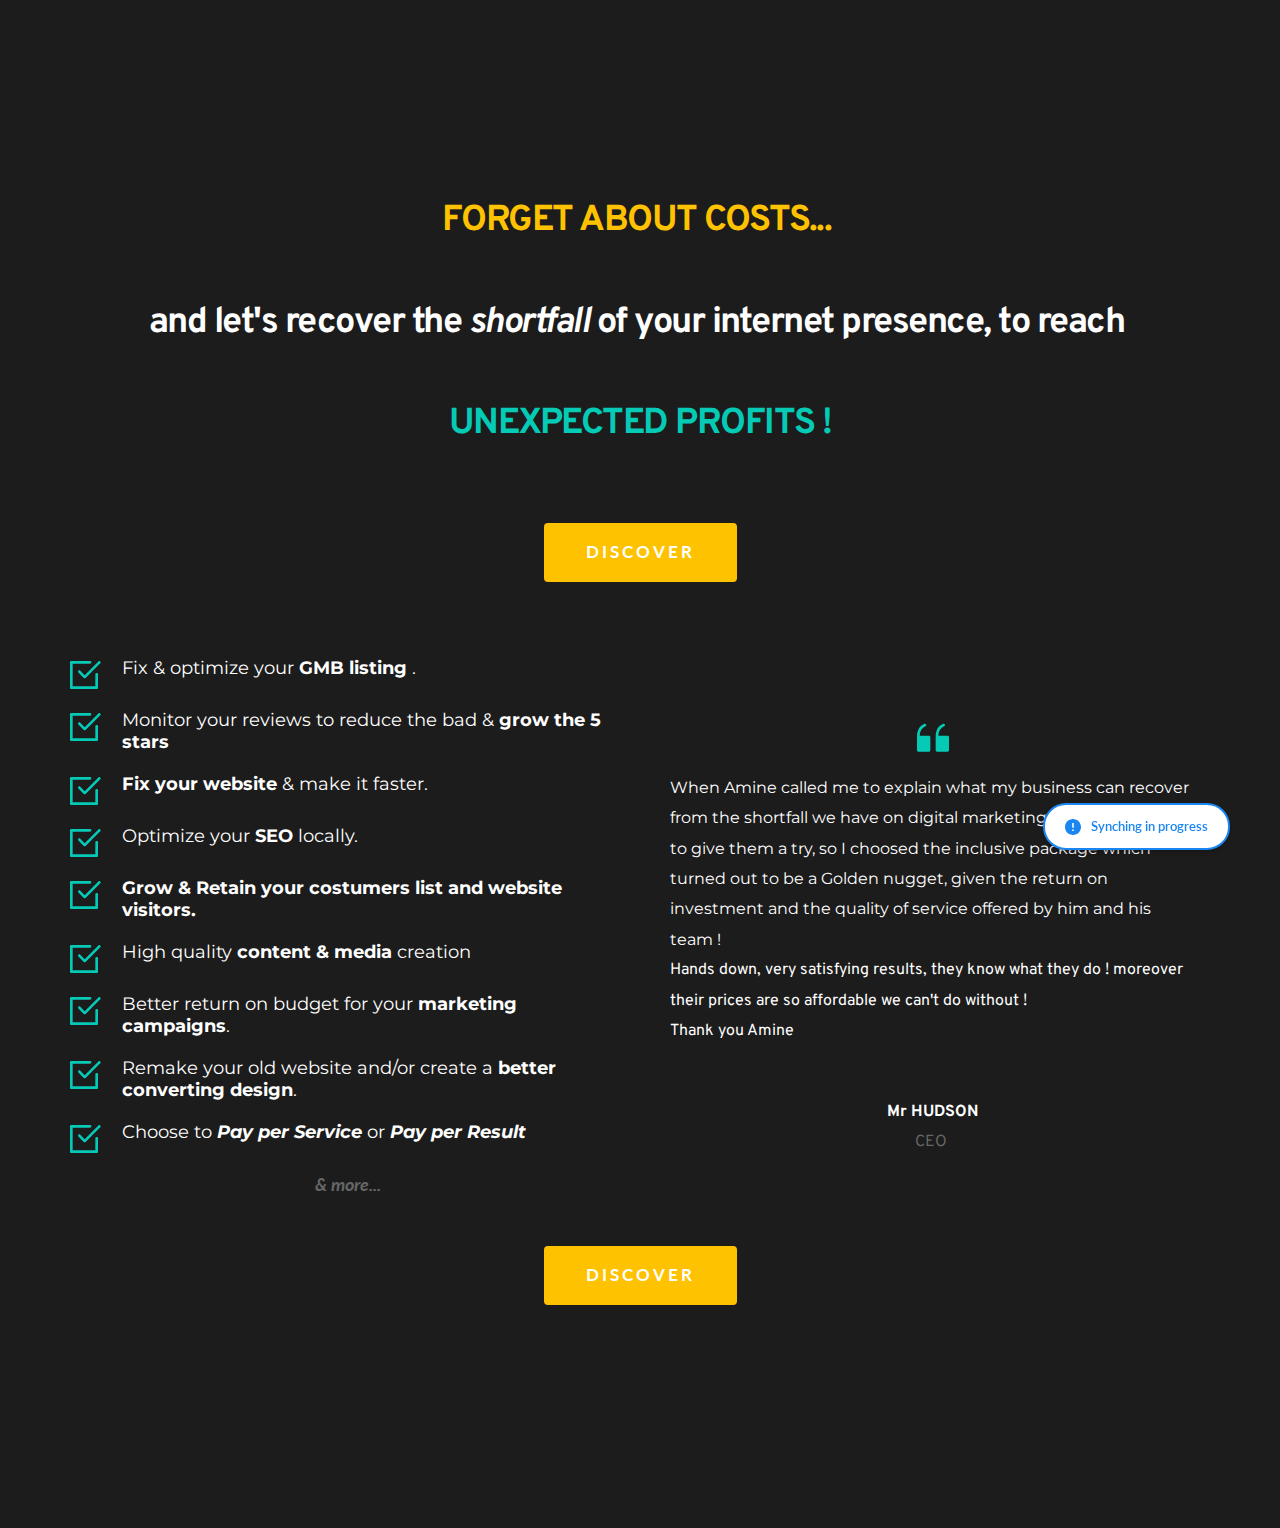
<file: index.html>
<!DOCTYPE html><html lang="en"><head><meta charset="utf-8"><link rel="icon" href="assets/fcde519aa431fc25c1beadadf0a41292.ico" sizes="16x16"><title>HOME</title><meta name="description" content=""><meta property="og:title" content=""><meta property="og:description" content=""><meta property="og:url" content="https://brizy-project-6327202-oi1j2a6kj-youzzart.vercel.app"><meta content="summary_large_image" name="twitter:card"><!-- BRIZY ASSETS --><meta name="viewport" content="width=device-width, initial-scale=1"><link class="brz-link brz-link-google-prefetch" rel="dns-prefetch" href="//ajax.googleapis.com"><link class="brz-link brz-link-google-prefetch" rel="dns-prefetch" href="//fonts.googleapis.com"><link class="brz-link brz-link-google-preconnect" rel="preconnect" href="https://fonts.gstatic.com/" crossorigin><link class="brz-link brz-link-cdn-preconnect" rel="preconnect" href="assets/6666cd76f96956469e7be39d750cc7d9." crossorigin><link class="brz-link brz-link-google" type="text/css" rel="stylesheet" href="https://fonts.googleapis.com/css?family=Lato:100,100italic,300,300italic,regular,italic,700,700italic,900,900italic|Montserrat:100,100italic,200,200italic,300,300italic,regular,italic,500,500italic,600,600italic,700,700italic,800,800italic,900,900italic|Lexend Deca:regular|Overpass:100,100italic,200,200italic,300,300italic,regular,italic,600,600italic,700,700italic,800,800italic,900,900italic|Red Hat Text:regular,italic,500,500italic,700,700italic|DM Serif Text:regular,italic|Blinker:100,200,300,regular,600,700,800,900|Aleo:300,300italic,regular,italic,700,700italic|Nunito:200,200italic,300,300italic,regular,italic,600,600italic,700,700italic,800,800italic,900,900italic|Knewave:regular|Palanquin:100,200,300,regular,500,600,700|Palanquin Dark:regular,500,600,700|Roboto:100,100italic,300,300italic,regular,italic,500,500italic,700,700italic,900,900italic|Oswald:200,300,regular,500,600,700|Oxygen:300,regular,700|Playfair Display:regular,italic,700,700italic,900,900italic|Fira Sans:100,100italic,200,200italic,300,300italic,regular,italic,500,500italic,600,600italic,700,700italic,800,800italic,900,900italic|Abril Fatface:regular|Comfortaa:300,regular,500,600,700|Kaushan Script:regular|Noto Serif:regular,italic,700,700italic|Quicksand:300,regular,500,600,700|ABeeZee:regular,italic|Sen:regular,700,800&subset=arabic,bengali,cyrillic,cyrillic-ext,devanagari,greek,greek-ext,gujarati,hebrew,khmer,korean,latin-ext,tamil,telugu,thai,vietnamese&display=swap" /><link class="brz-link brz-link-preview-lib" href="assets/45d8c396824a6d94647dcef9a79d6d1b.css" rel="stylesheet"/><link class="brz-link brz-link-preview" href="assets/5c8b0b8bf5922857836c52f09240dbdd.css" rel="stylesheet"/><style class="brz-style">.brz .css-1891if2, .brz [data-css-1891if2] {color: rgba(5,202,182,1);border-color: rgba(35,157,219,0);background-color: rgba(189,225,244,0);background-image: none;border-width: 0;border-style: solid;width: 32px;height: 32px;font-size: 32px;padding: 0px;border-radius: 0;stroke-width: 0;transition: all .5s ease-in-out;transition-property: background,border-radius,color,border-color,box-shadow;-webkit-transition: all .5s ease-in-out;-moz-transition: all .5s ease-in-out;-webkit-transition-property: background,border-radius,color,border-color,box-shadow;-moz-transition-property: background,border-radius,color,border-color,box-shadow;}
@media (min-width: 991px) {.brz .css-1891if2:hover, .brz [data-css-1891if2]:hover {color: rgba(5,202,182,.8);border-color: rgba(35,157,219,0);background-color: rgba(189,225,244,0);background-image: none;}}
@media (max-width: 991px) {.brz .css-1891if2, .brz [data-css-1891if2] {width: 32px;height: 32px;font-size: 32px;padding: 0px;border-radius: 0px;stroke-width: 0;}}
@media (max-width: 767px) {.brz .css-1891if2, .brz [data-css-1891if2] {width: 32px;height: 32px;font-size: 32px;padding: 0px;border-radius: 0px;stroke-width: 0;}}</style><style class="brz-style">.brz .brz-css-fmrca {z-index: auto;margin: 0;}
.brz .brz-css-fmrca .brz-section__content {min-height: auto;display: flex;}
.brz .brz-css-fmrca .brz-container {justify-content: center;}
.brz .brz-css-fmrca > .slick-slider > .brz-slick-slider__dots {color: rgba(0,0,0,1);}
.brz .brz-css-fmrca > .slick-slider > .brz-slick-slider__arrow {color: rgba(0,0,0,.7);}
@media (min-width:991px) {.brz .brz-css-fmrca {display: block;}}
@media (min-width:991px) {.brz .brz-css-fmrca > .slick-slider > .brz-slick-slider__arrow:hover {color: rgba(0,0,0,1);}}
@media (max-width:991px) and (min-width:768px) {.brz .brz-css-fmrca {z-index: auto;margin: 0;}
	.brz .brz-css-fmrca .brz-section__content {min-height: auto;display: flex;}
	.brz .brz-css-fmrca .brz-container {justify-content: center;}
	.brz .brz-css-fmrca > .slick-slider > .brz-slick-slider__dots {color: rgba(0,0,0,1);}
	.brz .brz-css-fmrca > .slick-slider > .brz-slick-slider__arrow {color: rgba(0,0,0,.7);}}
@media (max-width:991px) and (min-width:768px) {.brz .brz-css-fmrca {display: block;}}
@media (max-width:767px) {.brz .brz-css-fmrca {z-index: auto;margin: 0;}
	.brz .brz-css-fmrca .brz-section__content {min-height: auto;display: flex;}
	.brz .brz-css-fmrca .brz-container {justify-content: center;}
	.brz .brz-css-fmrca > .slick-slider > .brz-slick-slider__dots {color: rgba(0,0,0,1);}
	.brz .brz-css-fmrca > .slick-slider > .brz-slick-slider__arrow {color: rgba(0,0,0,.7);}}
@media (max-width:767px) {.brz .brz-css-fmrca {display: block;}}
.brz .brz-css-yscwf {padding: 75px 0px 75px 0px;}
.brz .brz-css-yscwf > .brz-bg {border: 0px solid rgba(102,115,141,0);border-radius: 0;}
.brz .brz-css-yscwf > .brz-bg > .brz-bg-image {background-image: none;display: block;}
.brz .brz-css-yscwf > .brz-bg > .brz-bg-image:after {content: "";background-image: none;}
.brz .brz-css-yscwf > .brz-bg > .brz-bg-color {background-color: rgba(0,0,0,0);background-image: none;}
.brz .brz-css-yscwf > .brz-bg > .brz-bg-map {display: none;}
.brz .brz-css-yscwf > .brz-bg > .brz-bg-video {display: none;}
.brz .brz-css-yscwf > .brz-bg > .brz-bg-shape__top {background-image: none;background-size: 100% 100px;height: 100px;transform: rotateX(0deg) rotateY(0deg);z-index: auto;}
.brz .brz-css-yscwf > .brz-bg > .brz-bg-shape__bottom {background-image: none;background-size: 100% 100px;height: 100px;transform: rotateX(-180deg) rotateY(-180deg);z-index: auto;}
@media (min-width:991px) {.brz .brz-css-yscwf > .brz-bg > .brz-bg-image {background-attachment: scroll;}}
@media (max-width:991px) and (min-width:768px) {.brz .brz-css-yscwf {padding: 50px 15px 50px 15px;}
	.brz .brz-css-yscwf > .brz-bg {border: 0px solid rgba(102,115,141,0);border-radius: 0;}
	.brz .brz-css-yscwf > .brz-bg > .brz-bg-image {background-image: none;display: block;}
	.brz .brz-css-yscwf > .brz-bg > .brz-bg-image:after {content: "";background-image: none;}
	.brz .brz-css-yscwf > .brz-bg > .brz-bg-color {background-color: rgba(0,0,0,0);background-image: none;}
	.brz .brz-css-yscwf > .brz-bg > .brz-bg-map {display: none;}
	.brz .brz-css-yscwf > .brz-bg > .brz-bg-video {display: none;}
	.brz .brz-css-yscwf > .brz-bg > .brz-bg-shape__top {background-image: none;background-size: 100% 100px;height: 100px;transform: rotateX(0deg) rotateY(0deg);z-index: auto;}
	.brz .brz-css-yscwf > .brz-bg > .brz-bg-shape__bottom {background-image: none;background-size: 100% 100px;height: 100px;transform: rotateX(-180deg) rotateY(-180deg);z-index: auto;}}
@media (max-width:767px) {.brz .brz-css-yscwf {padding: 25px 15px 25px 15px;}
	.brz .brz-css-yscwf > .brz-bg {border: 0px solid rgba(102,115,141,0);border-radius: 0;}
	.brz .brz-css-yscwf > .brz-bg > .brz-bg-image {background-image: none;display: block;}
	.brz .brz-css-yscwf > .brz-bg > .brz-bg-image:after {content: "";background-image: none;}
	.brz .brz-css-yscwf > .brz-bg > .brz-bg-color {background-color: rgba(0,0,0,0);background-image: none;}
	.brz .brz-css-yscwf > .brz-bg > .brz-bg-map {display: none;}
	.brz .brz-css-yscwf > .brz-bg > .brz-bg-video {display: none;}
	.brz .brz-css-yscwf > .brz-bg > .brz-bg-shape__top {background-image: none;background-size: 100% 100px;height: 100px;transform: rotateX(0deg) rotateY(0deg);z-index: auto;}
	.brz .brz-css-yscwf > .brz-bg > .brz-bg-shape__bottom {background-image: none;background-size: 100% 100px;height: 100px;transform: rotateX(-180deg) rotateY(-180deg);z-index: auto;}}
.brz .brz-css-fzdpd {border: 0px solid transparent;}
@media (min-width:991px) {.brz .brz-css-fzdpd {max-width: calc(1 * var(--brz-section-container-max-width,1170px));}}
@media (max-width:991px) and (min-width:768px) {.brz .brz-css-fzdpd {border: 0px solid transparent;}}
@media (max-width:991px) and (min-width:768px) {.brz .brz-css-fzdpd {max-width: 100%;}}
@media (max-width:767px) {.brz .brz-css-fzdpd {border: 0px solid transparent;}}
@media (max-width:767px) {.brz .brz-css-fzdpd {max-width: 100%;}}
.brz .brz-css-duuln {padding: 0;margin: 10px 0px 10px 0px;justify-content: center;position: relative;}
@media (min-width:991px) {.brz .brz-css-duuln {display: flex;z-index: auto;position: relative;}}
@media (max-width:991px) and (min-width:768px) {.brz .brz-css-duuln {padding: 0;margin: 10px 0px 10px 0px;justify-content: center;position: relative;}}
@media (max-width:991px) and (min-width:768px) {.brz .brz-css-duuln {display: flex;z-index: auto;position: relative;}}
@media (max-width:767px) {.brz .brz-css-duuln {padding: 0;margin: 10px 0px 10px 0px;justify-content: center;position: relative;}}
@media (max-width:767px) {.brz .brz-css-duuln {display: flex;z-index: auto;position: relative;}}
.brz .brz-css-ffgid {width: 100%;}
@media (max-width:991px) and (min-width:768px) {.brz .brz-css-ffgid {width: 100%;}}
@media (max-width:767px) {.brz .brz-css-ffgid {width: 100%;}}
.brz .brz-css-kzbuq {animation-name: none;animation-duration: 1000ms;animation-delay: 1000ms;}
@media (max-width:991px) and (min-width:768px) {.brz .brz-css-kzbuq {animation-name: none;animation-duration: 1000ms;animation-delay: 1000ms;}}
@media (max-width:767px) {.brz .brz-css-kzbuq {animation-name: none;animation-duration: 1000ms;animation-delay: 1000ms;}}
.brz .brz-css-ciwwl {z-index: auto;position: relative;margin: 10px 0px 10px 0px;}
@media (min-width:991px) {.brz .brz-css-ciwwl {display: flex;position: relative;}}
@media (max-width:991px) and (min-width:768px) {.brz .brz-css-ciwwl {z-index: auto;position: relative;margin: 10px 0px 10px 0px;}}
@media (max-width:991px) and (min-width:768px) {.brz .brz-css-ciwwl {display: flex;position: relative;}}
@media (max-width:767px) {.brz .brz-css-ciwwl {z-index: auto;position: relative;margin: 10px 0px 10px 0px;}}
@media (max-width:767px) {.brz .brz-css-ciwwl {display: flex;position: relative;}}
.brz .brz-css-xdaoh {justify-content: center;padding: 0;margin: 0px -5px -20px -5px;}
@media (max-width:991px) and (min-width:768px) {.brz .brz-css-xdaoh {justify-content: center;padding: 0;margin: 0px -5px -20px -5px;}}
@media (max-width:767px) {.brz .brz-css-xdaoh {justify-content: center;padding: 0;margin: 0px -5px -20px -5px;}}
.brz .brz-css-gisop {padding: 0px 5px 20px 5px;}
@media (max-width:991px) and (min-width:768px) {.brz .brz-css-gisop {padding: 0px 5px 20px 5px;}}
@media (max-width:767px) {.brz .brz-css-gisop {padding: 0px 5px 20px 5px;}}
.brz .brz-css-cydqf.brz-btn {display: flex;align-items: center;justify-content: center;font-family: Overpass,sans-serif;font-weight: 700;font-size: 15px;line-height: 1.6;letter-spacing: 0px;color: rgba(255,255,255,1);border: 2px solid rgba(5,202,182,0);border-radius: 2px;background-color: rgba(5,202,182,1);background-image: none;padding: 14px 42px 14px 42px;flex-flow: row-reverse nowrap;}
.brz .brz-css-cydqf.brz-btn.brz-btn-submit {color: rgba(255,255,255,1);background-color: rgba(5,202,182,1);}
.brz .brz-css-cydqf .brz-btn--story-container {border: 2px solid rgba(5,202,182,0);flex-flow: row-reverse nowrap;border-radius: 2px;}
@media (min-width:991px) {.brz .brz-css-cydqf.brz-btn {transition-duration: .5s;transition-property: color,box-shadow,background,border-color;}}
@media (min-width:991px) {.brz .brz-css-cydqf.brz-btn:hover {background-color: rgba(5,202,182,.8);}
	.brz .brz-css-cydqf.brz-btn.brz-btn-submit:hover {background-color: rgba(5,202,182,.8);}}
@media (max-width:991px) and (min-width:768px) {.brz .brz-css-cydqf.brz-btn {display: flex;align-items: center;justify-content: center;font-family: Overpass,sans-serif;font-weight: 700;font-size: 17px;line-height: 1.6;letter-spacing: 0px;color: rgba(255,255,255,1);border: 2px solid rgba(5,202,182,0);border-radius: 2px;background-color: rgba(5,202,182,1);background-image: none;padding: 11px 26px 11px 26px;flex-flow: row-reverse nowrap;}
	.brz .brz-css-cydqf.brz-btn.brz-btn-submit {color: rgba(255,255,255,1);background-color: rgba(5,202,182,1);}
	.brz .brz-css-cydqf .brz-btn--story-container {border: 2px solid rgba(5,202,182,0);flex-flow: row-reverse nowrap;border-radius: 2px;}}
@media (max-width:991px) and (min-width:768px) {.brz .brz-css-cydqf.brz-btn {transition-duration: .5s;transition-property: color,box-shadow,background,border-color;}}
@media (max-width:767px) {.brz .brz-css-cydqf.brz-btn {display: flex;align-items: center;justify-content: center;font-family: Overpass,sans-serif;font-weight: 700;font-size: 15px;line-height: 1.6;letter-spacing: 0px;color: rgba(255,255,255,1);border: 2px solid rgba(5,202,182,0);border-radius: 2px;background-color: rgba(5,202,182,1);background-image: none;padding: 11px 26px 11px 26px;flex-flow: row-reverse nowrap;}
	.brz .brz-css-cydqf.brz-btn.brz-btn-submit {color: rgba(255,255,255,1);background-color: rgba(5,202,182,1);}
	.brz .brz-css-cydqf .brz-btn--story-container {border: 2px solid rgba(5,202,182,0);flex-flow: row-reverse nowrap;border-radius: 2px;}}
@media (max-width:767px) {.brz .brz-css-cydqf.brz-btn {transition-duration: .5s;transition-property: color,box-shadow,background,border-color;}}
.brz .brz-css-xhckx {margin: 0;z-index: auto;align-items: flex-start;}
.brz .brz-css-xhckx > .brz-bg {border: 0px solid rgba(102,115,141,0);border-radius: 0;max-width: 100%;}
.brz .brz-css-xhckx > .brz-bg > .brz-bg-image {background-image: none;display: block;}
.brz .brz-css-xhckx > .brz-bg > .brz-bg-image:after {content: "";background-image: none;}
.brz .brz-css-xhckx > .brz-bg > .brz-bg-color {background-color: rgba(0,0,0,0);background-image: none;}
.brz .brz-css-xhckx > .brz-bg > .brz-bg-map {display: none;}
.brz .brz-css-xhckx > .brz-bg > .brz-bg-video {display: none;}
.brz .brz-css-xhckx > .brz-row {border: 0px solid transparent;}
@media (min-width:991px) {.brz .brz-css-xhckx {min-height: auto;display: flex;}
	.brz .brz-css-xhckx > .brz-bg {transition-duration: .5s;transition-property: filter,box-shadow,background,border-radius,border-color;}
	.brz .brz-css-xhckx > .brz-bg > .brz-bg-image {transition-duration: .5s;transition-property: filter,box-shadow,background,border-radius,border-color;}
	.brz .brz-css-xhckx > .brz-bg > .brz-bg-color {transition-duration: .5s;transition-property: filter,box-shadow,background,border-radius,border-color;}
	.brz .brz-css-xhckx > .brz-bg > .brz-bg-video {transition-duration: .5s;transition-property: filter,box-shadow,background,border-radius,border-color;}
	.brz .brz-css-xhckx > .brz-row {transition-duration: .5s;transition-property: filter,box-shadow,background,border-radius,border-color;}}
@media (max-width:991px) and (min-width:768px) {.brz .brz-css-xhckx {margin: 0;z-index: auto;align-items: flex-start;}
	.brz .brz-css-xhckx > .brz-bg {border: 0px solid rgba(102,115,141,0);border-radius: 0;max-width: 100%;}
	.brz .brz-css-xhckx > .brz-bg > .brz-bg-image {background-image: none;display: block;}
	.brz .brz-css-xhckx > .brz-bg > .brz-bg-image:after {content: "";background-image: none;}
	.brz .brz-css-xhckx > .brz-bg > .brz-bg-color {background-color: rgba(0,0,0,0);background-image: none;}
	.brz .brz-css-xhckx > .brz-bg > .brz-bg-map {display: none;}
	.brz .brz-css-xhckx > .brz-bg > .brz-bg-video {display: none;}
	.brz .brz-css-xhckx > .brz-row {border: 0px solid transparent;}}
@media (max-width:991px) and (min-width:768px) {.brz .brz-css-xhckx {min-height: auto;display: flex;}
	.brz .brz-css-xhckx > .brz-bg {transition-duration: .5s;transition-property: filter,box-shadow,background,border-radius,border-color;}
	.brz .brz-css-xhckx > .brz-bg > .brz-bg-image {transition-duration: .5s;transition-property: filter,box-shadow,background,border-radius,border-color;}
	.brz .brz-css-xhckx > .brz-bg > .brz-bg-color {transition-duration: .5s;transition-property: filter,box-shadow,background,border-radius,border-color;}
	.brz .brz-css-xhckx > .brz-bg > .brz-bg-video {transition-duration: .5s;transition-property: filter,box-shadow,background,border-radius,border-color;}
	.brz .brz-css-xhckx > .brz-row {flex-direction: row;flex-wrap: wrap;justify-content: flex-start;transition-duration: .5s;transition-property: filter,box-shadow,background,border-radius,border-color;}}
@media (max-width:767px) {.brz .brz-css-xhckx {margin: 0;z-index: auto;align-items: flex-start;}
	.brz .brz-css-xhckx > .brz-bg {border: 0px solid rgba(102,115,141,0);border-radius: 0;max-width: 100%;}
	.brz .brz-css-xhckx > .brz-bg > .brz-bg-image {background-image: none;display: block;}
	.brz .brz-css-xhckx > .brz-bg > .brz-bg-image:after {content: "";background-image: none;}
	.brz .brz-css-xhckx > .brz-bg > .brz-bg-color {background-color: rgba(0,0,0,0);background-image: none;}
	.brz .brz-css-xhckx > .brz-bg > .brz-bg-map {display: none;}
	.brz .brz-css-xhckx > .brz-bg > .brz-bg-video {display: none;}
	.brz .brz-css-xhckx > .brz-row {border: 0px solid transparent;}}
@media (max-width:767px) {.brz .brz-css-xhckx {min-height: auto;display: flex;}
	.brz .brz-css-xhckx > .brz-bg {transition-duration: .5s;transition-property: filter,box-shadow,background,border-radius,border-color;}
	.brz .brz-css-xhckx > .brz-bg > .brz-bg-image {transition-duration: .5s;transition-property: filter,box-shadow,background,border-radius,border-color;}
	.brz .brz-css-xhckx > .brz-bg > .brz-bg-color {transition-duration: .5s;transition-property: filter,box-shadow,background,border-radius,border-color;}
	.brz .brz-css-xhckx > .brz-bg > .brz-bg-video {transition-duration: .5s;transition-property: filter,box-shadow,background,border-radius,border-color;}
	.brz .brz-css-xhckx > .brz-row {flex-direction: row;flex-wrap: wrap;justify-content: flex-start;transition-duration: .5s;transition-property: filter,box-shadow,background,border-radius,border-color;}}
.brz .brz-css-eegcw {padding: 10px;max-width: 100%;}
@media (max-width:991px) and (min-width:768px) {.brz .brz-css-eegcw {padding: 0;max-width: 100%;}}
@media (max-width:767px) {.brz .brz-css-eegcw {padding: 0;max-width: 100%;}}
.brz .brz-css-oyxbp {z-index: auto;flex: 1 1 50%;max-width: 50%;justify-content: flex-start;}
.brz .brz-css-oyxbp > .brz-bg {border: 0px solid rgba(102,115,141,0);border-radius: 0;margin: 0;}
.brz .brz-css-oyxbp > .brz-bg > .brz-bg-image {background-image: none;}
.brz .brz-css-oyxbp > .brz-bg > .brz-bg-image:after {content: "";background-image: none;}
.brz .brz-css-oyxbp > .brz-bg > .brz-bg-color {background-color: rgba(0,0,0,0);background-image: none;}
@media (min-width:991px) {.brz .brz-css-oyxbp > .brz-bg {transition-duration: .5s;transition-property: filter,box-shadow,background,border-radius,border-color;}
	.brz .brz-css-oyxbp > .brz-bg > .brz-bg-image {transition-duration: .5s;transition-property: filter,box-shadow,background,border-radius,border-color;}
	.brz .brz-css-oyxbp > .brz-bg > .brz-bg-color {transition-duration: .5s;transition-property: filter,box-shadow,background,border-radius,border-color;}}
@media (max-width:991px) and (min-width:768px) {.brz .brz-css-oyxbp {z-index: auto;flex: 1 1 50%;max-width: 50%;justify-content: flex-start;}
	.brz .brz-css-oyxbp > .brz-bg {border: 0px solid rgba(102,115,141,0);border-radius: 0;margin: 0;}
	.brz .brz-css-oyxbp > .brz-bg > .brz-bg-image {background-image: none;}
	.brz .brz-css-oyxbp > .brz-bg > .brz-bg-image:after {content: "";background-image: none;}
	.brz .brz-css-oyxbp > .brz-bg > .brz-bg-color {background-color: rgba(0,0,0,0);background-image: none;}}
@media (max-width:991px) and (min-width:768px) {.brz .brz-css-oyxbp > .brz-bg {transition-duration: .5s;transition-property: filter,box-shadow,background,border-radius,border-color;}
	.brz .brz-css-oyxbp > .brz-bg > .brz-bg-image {transition-duration: .5s;transition-property: filter,box-shadow,background,border-radius,border-color;}
	.brz .brz-css-oyxbp > .brz-bg > .brz-bg-color {transition-duration: .5s;transition-property: filter,box-shadow,background,border-radius,border-color;}}
@media (max-width:767px) {.brz .brz-css-oyxbp {z-index: auto;flex: 1 1 100%;max-width: 100%;justify-content: flex-start;}
	.brz .brz-css-oyxbp > .brz-bg {border: 0px solid rgba(102,115,141,0);border-radius: 0;margin: 10px 0px 10px 0px;}
	.brz .brz-css-oyxbp > .brz-bg > .brz-bg-image {background-image: none;}
	.brz .brz-css-oyxbp > .brz-bg > .brz-bg-image:after {content: "";background-image: none;}
	.brz .brz-css-oyxbp > .brz-bg > .brz-bg-color {background-color: rgba(0,0,0,0);background-image: none;}}
@media (max-width:767px) {.brz .brz-css-oyxbp > .brz-bg {transition-duration: .5s;transition-property: filter,box-shadow,background,border-radius,border-color;}
	.brz .brz-css-oyxbp > .brz-bg > .brz-bg-image {transition-duration: .5s;transition-property: filter,box-shadow,background,border-radius,border-color;}
	.brz .brz-css-oyxbp > .brz-bg > .brz-bg-color {transition-duration: .5s;transition-property: filter,box-shadow,background,border-radius,border-color;}}
.brz .brz-css-nvprm {z-index: auto;margin: 0;border: 0px solid transparent;padding: 5px 15px 5px 15px;}
@media (min-width:991px) {.brz .brz-css-nvprm {display: flex;transition-duration: .5s;transition-property: filter,box-shadow,background,border-radius,border-color;}}
@media (max-width:991px) and (min-width:768px) {.brz .brz-css-nvprm {z-index: auto;margin: 0;border: 0px solid transparent;padding: 5px 15px 5px 15px;}}
@media (max-width:991px) and (min-width:768px) {.brz .brz-css-nvprm {display: flex;transition-duration: .5s;transition-property: filter,box-shadow,background,border-radius,border-color;}}
@media (max-width:767px) {.brz .brz-css-nvprm {z-index: auto;margin: 10px 0px 10px 0px;border: 0px solid transparent;padding: 0;}}
@media (max-width:767px) {.brz .brz-css-nvprm {display: flex;transition-duration: .5s;transition-property: filter,box-shadow,background,border-radius,border-color;}}
.brz .brz-css-gqzur {height: 50px;}
@media (max-width:991px) and (min-width:768px) {.brz .brz-css-gqzur {height: 50px;}}
@media (max-width:767px) {.brz .brz-css-gqzur {height: 50px;}}
.brz .brz-css-slqhq {flex-direction: row;}
.brz .brz-css-slqhq .brz-icon__container {margin-left: auto;margin-right: 20px;}
@media (max-width:991px) and (min-width:768px) {.brz .brz-css-slqhq {flex-direction: row;}
	.brz .brz-css-slqhq .brz-icon__container {margin-left: auto;margin-right: 20px;}}
@media (max-width:767px) {.brz .brz-css-slqhq {flex-direction: row;}
	.brz .brz-css-slqhq .brz-icon__container {margin-left: auto;margin-right: 20px;}}
.brz .brz-css-gtukk {animation-name: none;animation-duration: 1000ms;animation-delay: 1000ms;}
@media (max-width:991px) and (min-width:768px) {.brz .brz-css-gtukk {animation-name: none;animation-duration: 1000ms;animation-delay: 1000ms;}}
@media (max-width:767px) {.brz .brz-css-gtukk {animation-name: none;animation-duration: 1000ms;animation-delay: 1000ms;}}
.brz .brz-css-jqdbg {padding: 0;}
@media (max-width:991px) and (min-width:768px) {.brz .brz-css-jqdbg {padding: 0;}}
@media (max-width:767px) {.brz .brz-css-jqdbg {padding: 0;}}
.brz .brz-css-xbsya {margin: 0;}
@media (max-width:991px) and (min-width:768px) {.brz .brz-css-xbsya {margin: 0;}}
@media (max-width:767px) {.brz .brz-css-xbsya {margin: 0;}}
.brz .brz-css-njkso {padding: 70px 0px 158px 0px;}
.brz .brz-css-njkso > .brz-bg > .brz-bg-color {background-color: rgba(28,28,28,1);}
@media (max-width:991px) and (min-width:768px) {.brz .brz-css-njkso {padding: 50px 15px 50px 15px;}
	.brz .brz-css-njkso > .brz-bg > .brz-bg-color {background-color: rgba(28,28,28,1);}}
@media (max-width:767px) {.brz .brz-css-njkso {padding: 25px 15px 25px 15px;}
	.brz .brz-css-njkso > .brz-bg > .brz-bg-color {background-color: rgba(28,28,28,1);}}
.brz .brz-css-vicbz {padding: 0px 23% 0px 23%;}
@media (max-width:991px) and (min-width:768px) {.brz .brz-css-vicbz {padding: 0px 13% 0px 13%;}}
@media (max-width:767px) {.brz .brz-css-vicbz {padding: 0px 4% 0px 5%;}}
.brz .brz-css-yykos {margin-top: 0px !important;margin-bottom: 0px !important;text-align: center;font-family: Overpass,sans-serif;font-size: 36px;line-height: 1.3;font-weight: 700;letter-spacing: -1.5px;}
@media (max-width:991px) and (min-width:768px) {.brz .brz-css-yykos {margin-top: 0px !important;margin-bottom: 0px !important;text-align: center;font-family: Overpass,sans-serif;font-size: 30px;line-height: 1.2;font-weight: 700;letter-spacing: -1px;}}
@media (max-width:767px) {.brz .brz-css-yykos {margin-top: 0px !important;margin-bottom: 0px !important;text-align: center;font-family: Overpass,sans-serif;font-size: 28px;line-height: 1.3;font-weight: 700;letter-spacing: -1px;}}
.brz .brz-css-bbacm {padding: 0;margin: 10px 0px 10px 0px;}
@media (max-width:991px) and (min-width:768px) {.brz .brz-css-bbacm {padding: 100px;margin: 10px 0px 10px 0px;}}
@media (max-width:767px) {.brz .brz-css-bbacm {padding: 0px 15px 0px 15px;margin: 10px -75px 10px -86px;}}
.brz .brz-css-lwdyx {animation-name: none;}
@media (max-width:991px) and (min-width:768px) {.brz .brz-css-lwdyx {animation-name: pulse;}}
@media (max-width:767px) {.brz .brz-css-lwdyx {animation-name: none;}}
.brz .brz-css-izvuh {margin-top: 51px !important;margin-bottom: 55px !important;text-align: center;font-family: Overpass,sans-serif;font-size: 36px;line-height: 1.3;font-weight: 700;letter-spacing: -1.5px;}
@media (max-width:991px) and (min-width:768px) {.brz .brz-css-izvuh {margin-top: 0px !important;margin-bottom: 0px !important;text-align: center;font-family: Overpass,sans-serif;font-size: 30px;line-height: 1.2;font-weight: 700;letter-spacing: -1px;}}
@media (max-width:767px) {.brz .brz-css-izvuh {margin-top: 10px !important;margin-bottom: 10px !important;text-align: center;font-family: Overpass,sans-serif;font-size: 28px;line-height: 1.3;font-weight: 700;letter-spacing: -1px;}}
.brz .brz-css-mdfqw {margin-top: 51px !important;margin-bottom: 55px !important;text-align: center;font-family: Overpass,sans-serif;font-size: 36px;line-height: 1.3;font-weight: 700;letter-spacing: -1.5px;}
@media (max-width:991px) and (min-width:768px) {.brz .brz-css-mdfqw {margin-top: 0px !important;margin-bottom: 0px !important;text-align: center;font-family: Overpass,sans-serif;font-size: 30px;line-height: 1.2;font-weight: 700;letter-spacing: -1px;}}
@media (max-width:767px) {.brz .brz-css-mdfqw {margin-top: 10px !important;margin-bottom: 10px !important;text-align: center;font-family: Overpass,sans-serif;font-size: 28px;line-height: 1.3;font-weight: 700;letter-spacing: -1px;}}
.brz .brz-css-lwnvd {margin-top: 51px !important;margin-bottom: 55px !important;text-align: center;font-family: Overpass,sans-serif;font-size: 36px;line-height: 1.3;font-weight: 700;letter-spacing: -1.5px;}
@media (max-width:991px) and (min-width:768px) {.brz .brz-css-lwnvd {margin-top: 51px !important;margin-bottom: 0px !important;text-align: center;font-family: Overpass,sans-serif;font-size: 30px;line-height: 1.2;font-weight: 700;letter-spacing: -1px;}}
@media (max-width:767px) {.brz .brz-css-lwnvd {margin-top: 10px !important;margin-bottom: 10px !important;text-align: center;font-family: Overpass,sans-serif;font-size: 28px;line-height: 1.3;font-weight: 700;letter-spacing: -1px;}}
.brz .brz-css-mrwou.brz-btn {font-family: Lato,sans-serif;font-size: 17px;line-height: 1.8;letter-spacing: 3px;border: 0px solid rgba(35,157,219,0);border-radius: 4px;background-color: rgba(255,194,0,1);padding: 14px 42px 14px 42px;}
.brz .brz-css-mrwou.brz-btn.brz-btn-submit {background-color: rgba(255,194,0,1);}
.brz .brz-css-mrwou .brz-btn--story-container {border: 0px solid rgba(35,157,219,0);border-radius: 4px;}
@media (min-width:991px) {.brz .brz-css-mrwou.brz-btn:hover {border: 0px solid rgba(28,28,28,.8);background-color: rgba(5,202,182,1);}
	.brz .brz-css-mrwou.brz-btn.brz-btn-submit:hover {background-color: rgba(5,202,182,1);}
	.brz .brz-css-mrwou:hover .brz-btn--story-container {border: 0px solid rgba(28,28,28,.8);}}
@media (max-width:991px) and (min-width:768px) {.brz .brz-css-mrwou.brz-btn {font-family: Lato,sans-serif;font-size: 17px;line-height: 1.6;letter-spacing: 0px;border: 0px solid rgba(35,157,219,0);border-radius: 4px;background-color: rgba(255,194,0,1);padding: 14px 42px 14px 42px;}
	.brz .brz-css-mrwou.brz-btn.brz-btn-submit {background-color: rgba(255,194,0,1);}
	.brz .brz-css-mrwou .brz-btn--story-container {border: 0px solid rgba(35,157,219,0);border-radius: 4px;}}
@media (max-width:767px) {.brz .brz-css-mrwou.brz-btn {font-family: Lato,sans-serif;font-size: 15px;line-height: 1.6;letter-spacing: 0px;border: 0px solid rgba(35,157,219,0);border-radius: 4px;background-color: rgba(255,194,0,1);padding: 14px 42px 14px 42px;}
	.brz .brz-css-mrwou.brz-btn.brz-btn-submit {background-color: rgba(255,194,0,1);}
	.brz .brz-css-mrwou .brz-btn--story-container {border: 0px solid rgba(35,157,219,0);border-radius: 4px;}}
.brz .brz-css-leclg > .brz-bg {margin: 0;}
@media (max-width:991px) and (min-width:768px) {.brz .brz-css-leclg > .brz-bg {margin: 0;}}
@media (max-width:767px) {.brz .brz-css-leclg > .brz-bg {margin: -5px -84px 10px -75px;}}
.brz .brz-css-fmhze {margin: 0;}
@media (max-width:991px) and (min-width:768px) {.brz .brz-css-fmhze {margin: 0;}}
@media (max-width:767px) {.brz .brz-css-fmhze {margin: -5px -84px 10px -75px;}}
@media (max-width:767px) {.brz .brz-css-kezdi {display: none;}}
.brz .brz-css-oeutz {margin-top: 0px !important;margin-bottom: 0px !important;text-align: left;font-family: Montserrat,sans-serif;font-size: 18px;line-height: undefined;font-weight: 400;letter-spacing: undefinedpx;}
@media (max-width:991px) and (min-width:768px) {.brz .brz-css-oeutz {margin-top: 0px !important;margin-bottom: 0px !important;text-align: left;font-family: Overpass,sans-serif;font-size: 15px;line-height: 1.6;font-weight: 400;letter-spacing: 0px;}}
@media (max-width:767px) {.brz .brz-css-oeutz {margin-top: 0px !important;margin-bottom: 0px !important;text-align: left;font-family: Overpass,sans-serif;font-size: 15px;line-height: 1.6;font-weight: 400;letter-spacing: 0px;}}
.brz .brz-css-hjqdo {margin-top: 0px !important;margin-bottom: 0px !important;text-align: left;font-family: Montserrat,sans-serif;font-size: 18px;line-height: undefined;font-weight: 400;letter-spacing: undefinedpx;}
@media (max-width:991px) and (min-width:768px) {.brz .brz-css-hjqdo {margin-top: 0px !important;margin-bottom: 0px !important;text-align: left;font-family: Overpass,sans-serif;font-size: 15px;line-height: 1.6;font-weight: 400;letter-spacing: 0px;}}
@media (max-width:767px) {.brz .brz-css-hjqdo {margin-top: 0px !important;margin-bottom: 0px !important;text-align: left;font-family: Overpass,sans-serif;font-size: 15px;line-height: 1.6;font-weight: 400;letter-spacing: 0px;}}
.brz .brz-css-vnuwp {margin-top: 0px !important;margin-bottom: 0px !important;text-align: left;font-family: Montserrat,sans-serif;font-size: 18px;line-height: undefined;font-weight: 400;letter-spacing: undefinedpx;}
@media (max-width:991px) and (min-width:768px) {.brz .brz-css-vnuwp {margin-top: 0px !important;margin-bottom: 0px !important;text-align: left;font-family: Overpass,sans-serif;font-size: 15px;line-height: 1.6;font-weight: 400;letter-spacing: 0px;}}
@media (max-width:767px) {.brz .brz-css-vnuwp {margin-top: 0px !important;margin-bottom: 0px !important;text-align: left;font-family: Overpass,sans-serif;font-size: 15px;line-height: 1.6;font-weight: 400;letter-spacing: 0px;}}
.brz .brz-css-nrqtg {margin-top: 0px !important;margin-bottom: 0px !important;text-align: left;font-family: Montserrat,sans-serif;font-size: 18px;line-height: undefined;font-weight: 400;letter-spacing: undefinedpx;}
@media (max-width:991px) and (min-width:768px) {.brz .brz-css-nrqtg {margin-top: 0px !important;margin-bottom: 0px !important;text-align: left;font-family: Overpass,sans-serif;font-size: 15px;line-height: 1.6;font-weight: 400;letter-spacing: 0px;}}
@media (max-width:767px) {.brz .brz-css-nrqtg {margin-top: 0px !important;margin-bottom: 0px !important;text-align: left;font-family: Overpass,sans-serif;font-size: 15px;line-height: 1.6;font-weight: 400;letter-spacing: 0px;}}
.brz .brz-css-wewtt {margin-top: 0px !important;margin-bottom: 0px !important;text-align: left;font-family: Montserrat,sans-serif;font-size: 18px;line-height: undefined;font-weight: 700;letter-spacing: undefinedpx;}
@media (max-width:991px) and (min-width:768px) {.brz .brz-css-wewtt {margin-top: 0px !important;margin-bottom: 0px !important;text-align: left;font-family: Overpass,sans-serif;font-size: 15px;line-height: 1.6;font-weight: 400;letter-spacing: 0px;}}
@media (max-width:767px) {.brz .brz-css-wewtt {margin-top: 0px !important;margin-bottom: 0px !important;text-align: left;font-family: Overpass,sans-serif;font-size: 15px;line-height: 1.6;font-weight: 400;letter-spacing: 0px;}}
.brz .brz-css-vaoyu {margin-top: 0px !important;margin-bottom: 0px !important;text-align: left;font-family: Montserrat,sans-serif;font-size: 18px;line-height: undefined;font-weight: 400;letter-spacing: undefinedpx;}
@media (max-width:991px) and (min-width:768px) {.brz .brz-css-vaoyu {margin-top: 0px !important;margin-bottom: 0px !important;text-align: left;font-family: Overpass,sans-serif;font-size: 15px;line-height: 1.6;font-weight: 400;letter-spacing: 0px;}}
@media (max-width:767px) {.brz .brz-css-vaoyu {margin-top: 0px !important;margin-bottom: 0px !important;text-align: left;font-family: Overpass,sans-serif;font-size: 15px;line-height: 1.6;font-weight: 400;letter-spacing: 0px;}}
.brz .brz-css-koddi {margin-top: 0px !important;margin-bottom: 0px !important;text-align: left;font-family: Montserrat,sans-serif;font-size: 18px;line-height: undefined;font-weight: 400;letter-spacing: undefinedpx;}
@media (max-width:991px) and (min-width:768px) {.brz .brz-css-koddi {margin-top: 0px !important;margin-bottom: 0px !important;text-align: left;font-family: Overpass,sans-serif;font-size: 15px;line-height: 1.6;font-weight: 400;letter-spacing: 0px;}}
@media (max-width:767px) {.brz .brz-css-koddi {margin-top: 0px !important;margin-bottom: 0px !important;text-align: left;font-family: Overpass,sans-serif;font-size: 15px;line-height: 1.6;font-weight: 400;letter-spacing: 0px;}}
.brz .brz-css-shycm {margin-top: 0px !important;margin-bottom: 0px !important;text-align: left;font-family: Montserrat,sans-serif;font-size: 18px;line-height: undefined;font-weight: 400;letter-spacing: undefinedpx;}
@media (max-width:991px) and (min-width:768px) {.brz .brz-css-shycm {margin-top: 0px !important;margin-bottom: 0px !important;text-align: left;font-family: Overpass,sans-serif;font-size: 15px;line-height: 1.6;font-weight: 400;letter-spacing: 0px;}}
@media (max-width:767px) {.brz .brz-css-shycm {margin-top: 0px !important;margin-bottom: 0px !important;text-align: left;font-family: Overpass,sans-serif;font-size: 15px;line-height: 1.6;font-weight: 400;letter-spacing: 0px;}}
.brz .brz-css-snylf {margin-top: 0px !important;margin-bottom: 0px !important;text-align: left;font-family: Montserrat,sans-serif;font-size: 18px;line-height: undefined;font-weight: 400;letter-spacing: undefinedpx;}
@media (max-width:991px) and (min-width:768px) {.brz .brz-css-snylf {margin-top: 0px !important;margin-bottom: 0px !important;text-align: left;font-family: Overpass,sans-serif;font-size: 15px;line-height: 1.6;font-weight: 400;letter-spacing: 0px;}}
@media (max-width:767px) {.brz .brz-css-snylf {margin-top: 0px !important;margin-bottom: 0px !important;text-align: left;font-family: Overpass,sans-serif;font-size: 15px;line-height: 1.6;font-weight: 400;letter-spacing: 0px;}}
.brz .brz-css-ytpdb {margin-top: 0px !important;margin-bottom: 0px !important;text-align: center;font-family: Lato,sans-serif;font-size: 18px;line-height: 1.3;font-weight: 400;letter-spacing: 0px;}
@media (max-width:991px) and (min-width:768px) {.brz .brz-css-ytpdb {margin-top: 0px !important;margin-bottom: 0px !important;text-align: center;font-family: Overpass,sans-serif;font-size: 15px;line-height: 1.6;font-weight: 400;letter-spacing: 0px;}}
@media (max-width:767px) {.brz .brz-css-ytpdb {margin-top: 0px !important;margin-bottom: 0px !important;text-align: center;font-family: Overpass,sans-serif;font-size: 15px;line-height: 1.6;font-weight: 400;letter-spacing: 0px;}}
.brz .brz-css-vllnl {flex: 1 1 100%;max-width: 100%;}
.brz .brz-css-vllnl > .brz-bg {margin: 0;}
@media (max-width:991px) and (min-width:768px) {.brz .brz-css-vllnl {flex: 1 1 100%;max-width: 100%;}
	.brz .brz-css-vllnl > .brz-bg {margin: 0;}}
@media (max-width:767px) {.brz .brz-css-vllnl {flex: 1 1 100%;max-width: 100%;}
	.brz .brz-css-vllnl > .brz-bg {margin: -23px 0px 10px 0px;}}
.brz .brz-css-udllu {margin: 0;}
@media (max-width:991px) and (min-width:768px) {.brz .brz-css-udllu {margin: 0;}}
@media (max-width:767px) {.brz .brz-css-udllu {margin: -23px 0px 10px 0px;}}
.brz .brz-css-cqugy {animation-name: none;}
@media (max-width:991px) and (min-width:768px) {.brz .brz-css-cqugy {animation-name: pulse;}}
@media (max-width:767px) {.brz .brz-css-cqugy {animation-name: none;}}
.brz .brz-css-qkbmi {margin: 10px 7px 10px 0px;}
@media (min-width:991px) {.brz .brz-css-qkbmi {display: none;}}
@media (max-width:991px) and (min-width:768px) {.brz .brz-css-qkbmi {margin: 10px 0px 10px 0px;}}
@media (max-width:991px) and (min-width:768px) {.brz .brz-css-qkbmi {display: none;}}
@media (max-width:767px) {.brz .brz-css-qkbmi {margin: 10px 0px 10px 0px;}}
.brz .brz-css-ppxlx {padding: 63px;}
@media (max-width:991px) and (min-width:768px) {.brz .brz-css-ppxlx {padding: 43px;}}
@media (max-width:767px) {.brz .brz-css-ppxlx {padding: 0;}}
.brz .brz-css-jlavb.brz-btn {font-size: 20px;color: rgba(28,28,28,1);border: 0px solid rgba(0,0,0,0);border-radius: 0px;background-color: rgba(255,255,255,0);box-shadow: 0px 20px 30px -20px rgba(28,28,28,.76);padding: 14px 42px 14px 42px;}
.brz .brz-css-jlavb.brz-btn.brz-btn-submit {color: rgba(28,28,28,1);background-color: rgba(255,255,255,0);}
.brz .brz-css-jlavb .brz-btn--story-container {border: 0px solid rgba(0,0,0,0);border-radius: 0px;}
@media (min-width:991px) {.brz .brz-css-jlavb.brz-btn {transition-duration: .98s;}}
@media (min-width:991px) {.brz .brz-css-jlavb.brz-btn:hover {border: 0px solid rgba(247,232,2,.8);background-color: rgba(255,240,0,1);box-shadow: 20px 50px 80px -50px rgba(28,28,28,.95);}
	.brz .brz-css-jlavb.brz-btn.brz-btn-submit:hover {background-color: rgba(255,240,0,1);}
	.brz .brz-css-jlavb:hover .brz-btn--story-container {border: 0px solid rgba(247,232,2,.8);}}
@media (max-width:991px) and (min-width:768px) {.brz .brz-css-jlavb.brz-btn {font-size: 17px;color: rgba(28,28,28,1);border: 0px solid rgba(0,0,0,0);border-radius: 5px;background-color: rgba(255,255,255,0);box-shadow: 0px 20px 30px -20px rgba(28,28,28,.76);padding: 14px 42px 14px 42px;}
	.brz .brz-css-jlavb.brz-btn.brz-btn-submit {color: rgba(28,28,28,1);background-color: rgba(255,255,255,0);}
	.brz .brz-css-jlavb .brz-btn--story-container {border: 0px solid rgba(0,0,0,0);border-radius: 5px;}}
@media (max-width:991px) and (min-width:768px) {.brz .brz-css-jlavb.brz-btn {transition-duration: .98s;}}
@media (max-width:767px) {.brz .brz-css-jlavb.brz-btn {font-size: 15px;color: rgba(28,28,28,1);border: 0px solid rgba(0,0,0,0);border-radius: 5px;background-color: rgba(255,255,255,0);box-shadow: 0px 20px 30px -20px rgba(28,28,28,.76);padding: 14px 42px 14px 42px;}
	.brz .brz-css-jlavb.brz-btn.brz-btn-submit {color: rgba(28,28,28,1);background-color: rgba(255,255,255,0);}
	.brz .brz-css-jlavb .brz-btn--story-container {border: 0px solid rgba(0,0,0,0);border-radius: 5px;}}
@media (max-width:767px) {.brz .brz-css-jlavb.brz-btn {transition-duration: .98s;}}
@media (max-width:767px) {.brz .brz-css-nepbk {display: none;}}
.brz .brz-css-jobps {height: 109px;}
@media (max-width:991px) and (min-width:768px) {.brz .brz-css-jobps {height: 109px;}}
@media (max-width:767px) {.brz .brz-css-jobps {height: 109px;}}
.brz .brz-css-sipor {margin-top: 0px !important;margin-bottom: 0px !important;text-align: left;font-family: Montserrat,sans-serif;font-size: 16px;line-height: 1.9;font-weight: 400;letter-spacing: 0px;}
@media (max-width:991px) and (min-width:768px) {.brz .brz-css-sipor {margin-top: 0px !important;margin-bottom: 0px !important;text-align: left;font-family: Overpass,sans-serif;font-size: 15px;line-height: 1.6;font-weight: 400;letter-spacing: 0px;}}
@media (max-width:767px) {.brz .brz-css-sipor {margin-top: 0px !important;margin-bottom: 0px !important;text-align: left;font-family: Overpass,sans-serif;font-size: 15px;line-height: 1.6;font-weight: 400;letter-spacing: 0px;}}
.brz .brz-css-qcecq {margin-top: 0px !important;margin-bottom: 0px !important;text-align: left;font-family: Overpass,sans-serif;font-size: 16px;line-height: 1.9;font-weight: 400;letter-spacing: 0px;}
@media (max-width:991px) and (min-width:768px) {.brz .brz-css-qcecq {margin-top: 0px !important;margin-bottom: 0px !important;text-align: left;font-family: Overpass,sans-serif;font-size: 15px;line-height: 1.6;font-weight: 400;letter-spacing: 0px;}}
@media (max-width:767px) {.brz .brz-css-qcecq {margin-top: 0px !important;margin-bottom: 0px !important;text-align: left;font-family: Overpass,sans-serif;font-size: 15px;line-height: 1.6;font-weight: 400;letter-spacing: 0px;}}
.brz .brz-css-qfvli {margin-top: 0px !important;margin-bottom: 0px !important;text-align: left;font-family: Overpass,sans-serif;font-size: 16px;line-height: 1.9;font-weight: 400;letter-spacing: 0px;}
@media (max-width:991px) and (min-width:768px) {.brz .brz-css-qfvli {margin-top: 0px !important;margin-bottom: 0px !important;text-align: left;font-family: Overpass,sans-serif;font-size: 15px;line-height: 1.6;font-weight: 400;letter-spacing: 0px;}}
@media (max-width:767px) {.brz .brz-css-qfvli {margin-top: 0px !important;margin-bottom: 0px !important;text-align: left;font-family: Overpass,sans-serif;font-size: 15px;line-height: 1.6;font-weight: 400;letter-spacing: 0px;}}
.brz .brz-css-putld {margin-top: 0px !important;margin-bottom: 0px !important;text-align: left;font-family: Overpass,sans-serif;font-size: 16px;line-height: 1.9;font-weight: 400;letter-spacing: 0px;}
@media (max-width:991px) and (min-width:768px) {.brz .brz-css-putld {margin-top: 0px !important;margin-bottom: 0px !important;text-align: left;font-family: Overpass,sans-serif;font-size: 15px;line-height: 1.6;font-weight: 400;letter-spacing: 0px;}}
@media (max-width:767px) {.brz .brz-css-putld {margin-top: 0px !important;margin-bottom: 0px !important;text-align: left;font-family: Overpass,sans-serif;font-size: 15px;line-height: 1.6;font-weight: 400;letter-spacing: 0px;}}
.brz .brz-css-qyulz {margin-top: 0px !important;margin-bottom: 0px !important;text-align: center;font-family: Overpass,sans-serif;font-size: 16px;line-height: 1.9;font-weight: 400;letter-spacing: 0px;}
@media (max-width:991px) and (min-width:768px) {.brz .brz-css-qyulz {margin-top: 0px !important;margin-bottom: 0px !important;text-align: center;font-family: Overpass,sans-serif;font-size: 15px;line-height: 1.6;font-weight: 400;letter-spacing: 0px;}}
@media (max-width:767px) {.brz .brz-css-qyulz {margin-top: 0px !important;margin-bottom: 0px !important;text-align: center;font-family: Overpass,sans-serif;font-size: 15px;line-height: 1.6;font-weight: 400;letter-spacing: 0px;}}
.brz .brz-css-vcxia {margin-top: 0px !important;margin-bottom: 0px !important;text-align: center;font-family: Overpass,sans-serif;font-size: 16px;line-height: 1.9;font-weight: 400;letter-spacing: 0px;}
@media (max-width:991px) and (min-width:768px) {.brz .brz-css-vcxia {margin-top: 0px !important;margin-bottom: 0px !important;text-align: center;font-family: Overpass,sans-serif;font-size: 15px;line-height: 1.6;font-weight: 400;letter-spacing: 0px;}}
@media (max-width:767px) {.brz .brz-css-vcxia {margin-top: 0px !important;margin-bottom: 0px !important;text-align: center;font-family: Overpass,sans-serif;font-size: 15px;line-height: 1.6;font-weight: 400;letter-spacing: 0px;}}
@media (max-width:991px) and (min-width:768px) {.brz .brz-css-weagf {display: none;}}
@media (max-width:767px) {.brz .brz-css-weagf {display: none;}}
.brz .brz-css-zxocy {height: 25px;}
@media (max-width:991px) and (min-width:768px) {.brz .brz-css-zxocy {height: 10px;}}
@media (max-width:767px) {.brz .brz-css-zxocy {height: 10px;}}
.brz .brz-css-bqeqx.brz-btn {font-family: Lato,sans-serif;font-size: 17px;line-height: 1.8;letter-spacing: 3px;border: 0px solid rgba(35,157,219,0);border-radius: 4px;background-color: rgba(255,194,0,1);padding: 14px 42px 14px 42px;}
.brz .brz-css-bqeqx.brz-btn.brz-btn-submit {background-color: rgba(255,194,0,1);}
.brz .brz-css-bqeqx .brz-btn--story-container {border: 0px solid rgba(35,157,219,0);border-radius: 4px;}
@media (min-width:991px) {.brz .brz-css-bqeqx.brz-btn:hover {border: 0px solid rgba(28,28,28,.8);background-color: rgba(5,202,182,1);}
	.brz .brz-css-bqeqx.brz-btn.brz-btn-submit:hover {background-color: rgba(5,202,182,1);}
	.brz .brz-css-bqeqx:hover .brz-btn--story-container {border: 0px solid rgba(28,28,28,.8);}}
@media (max-width:991px) and (min-width:768px) {.brz .brz-css-bqeqx.brz-btn {font-family: Lato,sans-serif;font-size: 17px;line-height: 1.6;letter-spacing: 0px;border: 0px solid rgba(35,157,219,0);border-radius: 4px;background-color: rgba(255,194,0,1);padding: 14px 42px 14px 42px;}
	.brz .brz-css-bqeqx.brz-btn.brz-btn-submit {background-color: rgba(255,194,0,1);}
	.brz .brz-css-bqeqx .brz-btn--story-container {border: 0px solid rgba(35,157,219,0);border-radius: 4px;}}
@media (max-width:767px) {.brz .brz-css-bqeqx.brz-btn {font-family: Lato,sans-serif;font-size: 15px;line-height: 1.6;letter-spacing: 0px;border: 0px solid rgba(35,157,219,0);border-radius: 4px;background-color: rgba(255,194,0,1);padding: 14px 42px 14px 42px;}
	.brz .brz-css-bqeqx.brz-btn.brz-btn-submit {background-color: rgba(255,194,0,1);}
	.brz .brz-css-bqeqx .brz-btn--story-container {border: 0px solid rgba(35,157,219,0);border-radius: 4px;}}
.brz .brz-css-jcjdt {height: 55px;}
@media (max-width:991px) and (min-width:768px) {.brz .brz-css-jcjdt {height: 10px;}}
@media (max-width:767px) {.brz .brz-css-jcjdt {height: 10px;}}</style><style class="brz-style brz-project__style-palette">.brz .brz-cp-color1, .brz .brz-bcp-color1 {color: #a170d9;}
.brz .brz-cp-color2, .brz .brz-bcp-color2 {color: #1c1c1c;}
.brz .brz-cp-color3, .brz .brz-bcp-color3 {color: #05cab6;}
.brz .brz-cp-color4, .brz .brz-bcp-color4 {color: #b8e6e1;}
.brz .brz-cp-color5, .brz .brz-bcp-color5 {color: #f5d4d1;}
.brz .brz-cp-color6, .brz .brz-bcp-color6 {color: #ebebeb;}
.brz .brz-cp-color7, .brz .brz-bcp-color7 {color: #666;}
.brz .brz-cp-color8, .brz .brz-bcp-color8 {color: #fff;}</style><style class="brz-style brz-project__style-fonts"></style><!-- END BRIZY ASSETS --></head><body class="brz"><style>.brz-preview-tooltip {box-sizing: border-box;border: 2px solid #1a86f2;border-radius: 23px;background-color: #fff;box-shadow: 0 2px 4px 0 rgba(0,0,0,.2);position: fixed;z-index: 99999;bottom: 50px;right: 50px;padding: 10px 20px;}
.brz-preview-text {height: 23px;width: 122px;color: #1a86f2;font-family: "Lato";font-size: 13px;font-weight: 600;line-height: 23px;margin-left: 10px;display: inline;vertical-align: middle;}</style><div class="brz-preview-tooltip"><svg style="display: inline; vertical-align: middle;" width="16px" height="16px" viewbox="0 0 16 16"><g stroke="none" stroke-width="1" fill="none" fill-rule="evenodd"><g id="in-progress" transform="translate(-869.000000, -644.000000)" fill="#1A86F2" fill-rule="nonzero"><path d="M877,644 C872.584,644 869,647.584 869,652 C869,656.416 872.584,660 877,660 C881.416,660 885,656.416 885,652 C885,647.584 881.416,644 877,644 Z M877.8,656 L876.2,656 L876.2,651.2 L877.8,651.2 L877.8,656 Z M877.8,649.6 L876.2,649.6 L876.2,648 L877.8,648 L877.8,649.6 Z" id="Shape-Copy" transform="translate(877.000000, 652.000000) scale(1, -1) translate(-877.000000, -652.000000) "></path></g></g></svg><span class="brz-preview-text">Synching in progress</span></div><div class="brz-root__container brz-reset-all"><section data-uid="yisreertgbqsnsxodmygafbkvgmhwgrpzqhc" id="yisreertgbqsnsxodmygafbkvgmhwgrpzqhc" class="brz-section brz-css-fmrca"><div class="brz-section__content brz-section--boxed brz-css-yscwf brz-css-njkso" data-custom-id="gxmzqeirfxyybphmixsmdyoxjcgceoypepld"><div class="brz-bg"><div class="brz-bg-color"></div></div><div class="brz-container brz-css-fzdpd"><div class="brz-css-duuln brz-css-vicbz brz-wrapper"><div class="brz-rich-text brz-css-ffgid" data-custom-id="nbhhcvoagnimogbzucrmklxqwwstxwidkfvg"><div><h2 class="brz-css-yykos" data-generated-css="brz-css-ctbwt" data-uniq-id="rqgyn"><span class="brz-cp-color8"> </span></h2></div></div></div><div data-iteration-count="1" class="brz-css-duuln brz-css-bbacm brz-wrapper brz-animated brz-css-kzbuq brz-css-lwdyx"><div class="brz-rich-text brz-css-ffgid" data-custom-id="rafkvtpvaofbsqruvhsketoxtklzyphlhyjz"><div><h2 class="brz-css-izvuh" data-uniq-id="fblly" data-generated-css="brz-css-hmcdv"><strong style="color: rgb(255, 194, 0);">FORGET ABOUT COSTS... </strong></h2><h2 class="brz-css-mdfqw" data-uniq-id="pblkw" data-generated-css="brz-css-rcbqr"><strong class="brz-cp-color8">and let&apos;s recover the</strong><span class="brz-cp-color8"> </span><em class="brz-cp-color8">shortfall </em><span class="brz-cp-color8">of your internet presence, to reach </span></h2><h2 class="brz-css-lwnvd" data-uniq-id="uftou" data-generated-css="brz-css-zxahg"><span class="brz-cp-color3">UNEXPECTED PROFITS !</span></h2></div></div></div><div class="brz-wrapper-clone brz-css-ciwwl"><div class="brz-d-xs-flex brz-flex-xs-wrap brz-css-xdaoh"><div class="brz-wrapper-clone__item brz-css-gisop" id="bzxrtcrdhqpssfazvrwzhaioxwtwkmnnnfua"><a class="brz-a brz-btn brz-css-cydqf brz-css-mrwou" href="https://premiumleads.vercel.app/home" data-brz-link-type="external" data-custom-id="bzxrtcrdhqpssfazvrwzhaioxwtwkmnnnfua"><span class="brz-span brz-text__editor">DISCOVER</span></a></div></div></div><div class="brz-row__container brz-css-xhckx" data-custom-id="azgnezabcsjjeiehzpjtwgzjihmejftdimqp"><div class="brz-row brz-css-eegcw brz-css-jqdbg"><div class="brz-columns brz-css-oyxbp brz-css-leclg" data-custom-id="qlboztodqggotffrazcbwzpfetkuggcqyvbz"><div class="brz-column__items brz-css-nvprm brz-css-fmhze"><div class="brz-css-duuln brz-css-xbsya brz-css-kezdi brz-wrapper"><div class="brz-spacer brz-css-gqzur"></div></div><div class="brz-css-duuln brz-wrapper"><div class="brz-icon-text brz-css-slqhq" data-custom-id="uawjhtesymenpipqnnkxyaiodrtptlwfvmpr"><div class="brz-icon__container" data-custom-id="wzbofvtkwytnkgbejypallxyesqyizllabxb"><span class="brz-span brz-icon css-1891if2"><svg id="nc_icon" version="1.1" xmlns="http://www.w3.org/2000/svg" xmlns:xlink="http://www.w3.org/1999/xlink" x="0px" y="0px" viewbox="0 0 24 24" xml:space="preserve" class="brz-icon-svg" data-type="glyph" data-name="check-square-11"><g class="nc-icon-wrapper" fill="currentColor"><path fill="currentColor" d="M11,16c-0.3,0-0.5-0.1-0.7-0.3l-4-4c-0.4-0.4-0.4-1,0-1.4s1-0.4,1.4,0l3.3,3.3L21.3,3.3c0.4-0.4,1-0.4,1.4,0 s0.4,1,0,1.4l-11,11C11.5,15.9,11.3,16,11,16z"/> <path data-color="color-2" fill="currentColor" d="M20,24H1c-0.6,0-1-0.4-1-1V4c0-0.6,0.4-1,1-1h14c0.6,0,1,0.4,1,1s-0.4,1-1,1H2v17h17v-9 c0-0.6,0.4-1,1-1s1,0.4,1,1v10C21,23.6,20.6,24,20,24z"/></g></svg></span></div><div class="brz-text-btn"><div class="brz-rich-text brz-css-ffgid" data-custom-id="iltbhugbqmksdxsqxjcjxlxyttdprbeidnxm"><div><p class="brz-css-oeutz" data-uniq-id="ivkom" data-generated-css="brz-css-ltabd"><span class="brz-cp-color8">Fix &amp; optimize your </span><strong class="brz-cp-color8">GMB listing</strong><span class="brz-cp-color8"> .</span></p></div></div></div></div></div><div class="brz-css-duuln brz-wrapper"><div class="brz-icon-text brz-css-slqhq" data-custom-id="uvbgckssnddctzumgeulqyeebphgiptnhcra"><div class="brz-icon__container" data-custom-id="xccmovxszuaodyiwdlzzfiplogvjvyzrpdot"><span class="brz-span brz-icon css-1891if2"><svg id="nc_icon" version="1.1" xmlns="http://www.w3.org/2000/svg" xmlns:xlink="http://www.w3.org/1999/xlink" x="0px" y="0px" viewbox="0 0 24 24" xml:space="preserve" class="brz-icon-svg" data-type="glyph" data-name="check-square-11"><g class="nc-icon-wrapper" fill="currentColor"><path fill="currentColor" d="M11,16c-0.3,0-0.5-0.1-0.7-0.3l-4-4c-0.4-0.4-0.4-1,0-1.4s1-0.4,1.4,0l3.3,3.3L21.3,3.3c0.4-0.4,1-0.4,1.4,0 s0.4,1,0,1.4l-11,11C11.5,15.9,11.3,16,11,16z"/> <path data-color="color-2" fill="currentColor" d="M20,24H1c-0.6,0-1-0.4-1-1V4c0-0.6,0.4-1,1-1h14c0.6,0,1,0.4,1,1s-0.4,1-1,1H2v17h17v-9 c0-0.6,0.4-1,1-1s1,0.4,1,1v10C21,23.6,20.6,24,20,24z"/></g></svg></span></div><div class="brz-text-btn"><div class="brz-rich-text brz-css-ffgid" data-custom-id="wehcjtmojsvophuwbcauzcdexvtogxmjxjdd"><div><p class="brz-css-hjqdo" data-uniq-id="uoggq" data-generated-css="brz-css-uqcmf"><span class="brz-cp-color8">Monitor your reviews to reduce the bad &amp;</span><strong class="brz-cp-color8"> grow the 5 stars</strong></p></div></div></div></div></div><div class="brz-css-duuln brz-wrapper"><div class="brz-icon-text brz-css-slqhq" data-custom-id="zuavjfgvdfsdorhxsmdjuclocvigsapjufpi"><div class="brz-icon__container" data-custom-id="fvctpjgwsaiibadslpomqmrywdvcjsmrtqvx"><span class="brz-span brz-icon css-1891if2"><svg id="nc_icon" version="1.1" xmlns="http://www.w3.org/2000/svg" xmlns:xlink="http://www.w3.org/1999/xlink" x="0px" y="0px" viewbox="0 0 24 24" xml:space="preserve" class="brz-icon-svg" data-type="glyph" data-name="check-square-11"><g class="nc-icon-wrapper" fill="currentColor"><path fill="currentColor" d="M11,16c-0.3,0-0.5-0.1-0.7-0.3l-4-4c-0.4-0.4-0.4-1,0-1.4s1-0.4,1.4,0l3.3,3.3L21.3,3.3c0.4-0.4,1-0.4,1.4,0 s0.4,1,0,1.4l-11,11C11.5,15.9,11.3,16,11,16z"/> <path data-color="color-2" fill="currentColor" d="M20,24H1c-0.6,0-1-0.4-1-1V4c0-0.6,0.4-1,1-1h14c0.6,0,1,0.4,1,1s-0.4,1-1,1H2v17h17v-9 c0-0.6,0.4-1,1-1s1,0.4,1,1v10C21,23.6,20.6,24,20,24z"/></g></svg></span></div><div class="brz-text-btn"><div class="brz-rich-text brz-css-ffgid" data-custom-id="cpxcdluoqhviwmrexrvkrzydctyfxkrqhipc"><div><p class="brz-css-vnuwp" data-uniq-id="dolgv" data-generated-css="brz-css-ogzjf"><strong class="brz-cp-color8">Fix your website</strong><span class="brz-cp-color8"> &amp; make it faster.</span></p></div></div></div></div></div><div class="brz-css-duuln brz-wrapper"><div class="brz-icon-text brz-css-slqhq" data-custom-id="ssppfghrmkvmhprznhkszhrhckpqtisykbdp"><div class="brz-icon__container" data-custom-id="nlrujfyqxkgczxxcctmqxvcfdhurfvkhblxu"><span class="brz-span brz-icon css-1891if2"><svg id="nc_icon" version="1.1" xmlns="http://www.w3.org/2000/svg" xmlns:xlink="http://www.w3.org/1999/xlink" x="0px" y="0px" viewbox="0 0 24 24" xml:space="preserve" class="brz-icon-svg" data-type="glyph" data-name="check-square-11"><g class="nc-icon-wrapper" fill="currentColor"><path fill="currentColor" d="M11,16c-0.3,0-0.5-0.1-0.7-0.3l-4-4c-0.4-0.4-0.4-1,0-1.4s1-0.4,1.4,0l3.3,3.3L21.3,3.3c0.4-0.4,1-0.4,1.4,0 s0.4,1,0,1.4l-11,11C11.5,15.9,11.3,16,11,16z"/> <path data-color="color-2" fill="currentColor" d="M20,24H1c-0.6,0-1-0.4-1-1V4c0-0.6,0.4-1,1-1h14c0.6,0,1,0.4,1,1s-0.4,1-1,1H2v17h17v-9 c0-0.6,0.4-1,1-1s1,0.4,1,1v10C21,23.6,20.6,24,20,24z"/></g></svg></span></div><div class="brz-text-btn"><div class="brz-rich-text brz-css-ffgid" data-custom-id="uabvfocyguovepufumqpmibcsfjbcrsofpeg"><div><p class="brz-css-nrqtg" data-uniq-id="nzvse" data-generated-css="brz-css-bvxef"><span class="brz-cp-color8">Optimize your </span><strong class="brz-cp-color8">SEO</strong><span class="brz-cp-color8"> locally.</span></p></div></div></div></div></div><div class="brz-css-duuln brz-wrapper"><div class="brz-icon-text brz-css-slqhq" data-custom-id="tjaasvlwnojxjgrdodzcqfnnwozuqadngfug"><div class="brz-icon__container" data-custom-id="muvwriubsdazfihlavafwkfjqfqpljylxfso"><span class="brz-span brz-icon css-1891if2"><svg id="nc_icon" version="1.1" xmlns="http://www.w3.org/2000/svg" xmlns:xlink="http://www.w3.org/1999/xlink" x="0px" y="0px" viewbox="0 0 24 24" xml:space="preserve" class="brz-icon-svg" data-type="glyph" data-name="check-square-11"><g class="nc-icon-wrapper" fill="currentColor"><path fill="currentColor" d="M11,16c-0.3,0-0.5-0.1-0.7-0.3l-4-4c-0.4-0.4-0.4-1,0-1.4s1-0.4,1.4,0l3.3,3.3L21.3,3.3c0.4-0.4,1-0.4,1.4,0 s0.4,1,0,1.4l-11,11C11.5,15.9,11.3,16,11,16z"/> <path data-color="color-2" fill="currentColor" d="M20,24H1c-0.6,0-1-0.4-1-1V4c0-0.6,0.4-1,1-1h14c0.6,0,1,0.4,1,1s-0.4,1-1,1H2v17h17v-9 c0-0.6,0.4-1,1-1s1,0.4,1,1v10C21,23.6,20.6,24,20,24z"/></g></svg></span></div><div class="brz-text-btn"><div class="brz-rich-text brz-css-ffgid" data-custom-id="fdgxbuendwtkmrlyywteheddhexuralutblo"><div><p class="brz-css-wewtt" data-uniq-id="smqur" data-generated-css="brz-css-ukgln"><strong class="brz-cp-color8">Grow &amp; Retain </strong><span class="brz-cp-color8">your costumers list and website visitors.</span></p></div></div></div></div></div><div class="brz-css-duuln brz-wrapper"><div class="brz-icon-text brz-css-slqhq" data-custom-id="yodlpargltdohgopbyiuhplptkavbfxqtkix"><div class="brz-icon__container" data-custom-id="jhganyyppaappimdmeooszbsvnijrdkonufe"><span class="brz-span brz-icon css-1891if2"><svg id="nc_icon" version="1.1" xmlns="http://www.w3.org/2000/svg" xmlns:xlink="http://www.w3.org/1999/xlink" x="0px" y="0px" viewbox="0 0 24 24" xml:space="preserve" class="brz-icon-svg" data-type="glyph" data-name="check-square-11"><g class="nc-icon-wrapper" fill="currentColor"><path fill="currentColor" d="M11,16c-0.3,0-0.5-0.1-0.7-0.3l-4-4c-0.4-0.4-0.4-1,0-1.4s1-0.4,1.4,0l3.3,3.3L21.3,3.3c0.4-0.4,1-0.4,1.4,0 s0.4,1,0,1.4l-11,11C11.5,15.9,11.3,16,11,16z"/> <path data-color="color-2" fill="currentColor" d="M20,24H1c-0.6,0-1-0.4-1-1V4c0-0.6,0.4-1,1-1h14c0.6,0,1,0.4,1,1s-0.4,1-1,1H2v17h17v-9 c0-0.6,0.4-1,1-1s1,0.4,1,1v10C21,23.6,20.6,24,20,24z"/></g></svg></span></div><div class="brz-text-btn"><div class="brz-rich-text brz-css-ffgid" data-custom-id="tgvpfoeocrfibzbwnrkmkkfpxnatcewvmxne"><div><p class="brz-css-vaoyu" data-uniq-id="dsnjs" data-generated-css="brz-css-yxlrb"><span class="brz-cp-color8">High quality </span><strong class="brz-cp-color8">content &amp; media </strong><span class="brz-cp-color8">creation</span></p></div></div></div></div></div><div class="brz-css-duuln brz-wrapper"><div class="brz-icon-text brz-css-slqhq" data-custom-id="pcmpeimmuezsuqhwonbsmzhhoxifgwsbsstr"><div class="brz-icon__container" data-custom-id="wzfmirpejdspcsbldrobjcxvqumykxpvmcio"><span class="brz-span brz-icon css-1891if2"><svg id="nc_icon" version="1.1" xmlns="http://www.w3.org/2000/svg" xmlns:xlink="http://www.w3.org/1999/xlink" x="0px" y="0px" viewbox="0 0 24 24" xml:space="preserve" class="brz-icon-svg" data-type="glyph" data-name="check-square-11"><g class="nc-icon-wrapper" fill="currentColor"><path fill="currentColor" d="M11,16c-0.3,0-0.5-0.1-0.7-0.3l-4-4c-0.4-0.4-0.4-1,0-1.4s1-0.4,1.4,0l3.3,3.3L21.3,3.3c0.4-0.4,1-0.4,1.4,0 s0.4,1,0,1.4l-11,11C11.5,15.9,11.3,16,11,16z"/> <path data-color="color-2" fill="currentColor" d="M20,24H1c-0.6,0-1-0.4-1-1V4c0-0.6,0.4-1,1-1h14c0.6,0,1,0.4,1,1s-0.4,1-1,1H2v17h17v-9 c0-0.6,0.4-1,1-1s1,0.4,1,1v10C21,23.6,20.6,24,20,24z"/></g></svg></span></div><div class="brz-text-btn"><div class="brz-rich-text brz-css-ffgid" data-custom-id="jpadlxuxgimbsvvusefrizfqhjnvfngehccr"><div><p class="brz-css-koddi" data-uniq-id="jtbar" data-generated-css="brz-css-aoqec"><span class="brz-cp-color8">Better return on budget for your </span><strong class="brz-cp-color8">marketing campaigns</strong><span class="brz-cp-color8">.</span></p></div></div></div></div></div><div class="brz-css-duuln brz-wrapper"><div class="brz-icon-text brz-css-slqhq" data-custom-id="efeezyxvfmyrecydonlwbaqvrssetqaidxms"><div class="brz-icon__container" data-custom-id="xnewlopivejypchrwbrekvemwgelrogsefuh"><span class="brz-span brz-icon css-1891if2"><svg id="nc_icon" version="1.1" xmlns="http://www.w3.org/2000/svg" xmlns:xlink="http://www.w3.org/1999/xlink" x="0px" y="0px" viewbox="0 0 24 24" xml:space="preserve" class="brz-icon-svg" data-type="glyph" data-name="check-square-11"><g class="nc-icon-wrapper" fill="currentColor"><path fill="currentColor" d="M11,16c-0.3,0-0.5-0.1-0.7-0.3l-4-4c-0.4-0.4-0.4-1,0-1.4s1-0.4,1.4,0l3.3,3.3L21.3,3.3c0.4-0.4,1-0.4,1.4,0 s0.4,1,0,1.4l-11,11C11.5,15.9,11.3,16,11,16z"/> <path data-color="color-2" fill="currentColor" d="M20,24H1c-0.6,0-1-0.4-1-1V4c0-0.6,0.4-1,1-1h14c0.6,0,1,0.4,1,1s-0.4,1-1,1H2v17h17v-9 c0-0.6,0.4-1,1-1s1,0.4,1,1v10C21,23.6,20.6,24,20,24z"/></g></svg></span></div><div class="brz-text-btn"><div class="brz-rich-text brz-css-ffgid" data-custom-id="bicenifldyxnpjllpabfywxhxnnxsujjebpu"><div><p class="brz-css-shycm" data-uniq-id="azdle" data-generated-css="brz-css-oquqq"><span class="brz-cp-color8">Remake your old website and/or create a</span><strong class="brz-cp-color8"> better converting design</strong><span class="brz-cp-color8">.</span></p></div></div></div></div></div><div class="brz-css-duuln brz-wrapper"><div class="brz-icon-text brz-css-slqhq" data-custom-id="aftmgfipdlsuiisschvuwtfepugdzzznzoih"><div class="brz-icon__container" data-custom-id="tfojuypglgymkfyevcupojpjxkqknvqiqcwr"><span class="brz-span brz-icon css-1891if2"><svg id="nc_icon" version="1.1" xmlns="http://www.w3.org/2000/svg" xmlns:xlink="http://www.w3.org/1999/xlink" x="0px" y="0px" viewbox="0 0 24 24" xml:space="preserve" class="brz-icon-svg" data-type="glyph" data-name="check-square-11"><g class="nc-icon-wrapper" fill="currentColor"><path fill="currentColor" d="M11,16c-0.3,0-0.5-0.1-0.7-0.3l-4-4c-0.4-0.4-0.4-1,0-1.4s1-0.4,1.4,0l3.3,3.3L21.3,3.3c0.4-0.4,1-0.4,1.4,0 s0.4,1,0,1.4l-11,11C11.5,15.9,11.3,16,11,16z"/> <path data-color="color-2" fill="currentColor" d="M20,24H1c-0.6,0-1-0.4-1-1V4c0-0.6,0.4-1,1-1h14c0.6,0,1,0.4,1,1s-0.4,1-1,1H2v17h17v-9 c0-0.6,0.4-1,1-1s1,0.4,1,1v10C21,23.6,20.6,24,20,24z"/></g></svg></span></div><div class="brz-text-btn"><div class="brz-rich-text brz-css-ffgid" data-custom-id="elhqgqxbigerptcmfufvzzmuivtbrypcalgz"><div><p class="brz-css-snylf" data-uniq-id="lyuwl" data-generated-css="brz-css-opfna"><span class="brz-cp-color8">Choose to </span><strong class="brz-cp-color8"><em>Pay per Service </em></strong><span class="brz-cp-color8">or </span><strong class="brz-cp-color8"><em>Pay per Result </em></strong></p></div></div></div></div></div><div class="brz-css-duuln brz-wrapper"><div class="brz-rich-text brz-css-ffgid" data-custom-id="qqzkfeclcdpybbbsaukzjbqyppzhpdnicjgi"><div><p class="brz-css-ytpdb"><strong class="brz-cp-color7"><em>&amp; more...</em></strong></p></div></div></div></div></div><div class="brz-columns brz-css-oyxbp" data-custom-id="fruyhmfaracjjophzmivktsmwlyjtilwkedm"><div class="brz-column__items brz-css-nvprm"><div class="brz-row__container brz-css-xhckx" data-custom-id="jlhygtnzqrlmhzflofalsrqnhrhzchdpepca"><div class="brz-row brz-row--inner brz-css-eegcw brz-css-jqdbg"><div class="brz-columns brz-css-oyxbp brz-css-vllnl" data-custom-id="vwbohootgfhfmhpsvwmzvvbsdkdpilpkcwig"><div class="brz-column__items brz-css-nvprm brz-css-udllu"><div data-iteration-count="1" class="brz-wrapper-clone brz-css-ciwwl brz-css-qkbmi brz-animated brz-css-gtukk brz-css-cqugy"><div class="brz-d-xs-flex brz-flex-xs-wrap brz-css-xdaoh brz-css-ppxlx"><div class="brz-wrapper-clone__item brz-css-gisop" id="gtqmsoqnaoknmbwqngswwoiicmvtlzvjskyy"><a class="brz-a brz-btn brz-css-cydqf brz-css-jlavb" href="https://premiumleads.vercel.app/home" data-brz-link-type="external" data-custom-id="gtqmsoqnaoknmbwqngswwoiicmvtlzvjskyy"><span class="brz-span brz-text__editor">DISCOVER INSIDE</span></a></div></div></div><div class="brz-css-duuln brz-css-xbsya brz-css-nepbk brz-wrapper"><div class="brz-spacer brz-css-gqzur brz-css-jobps"></div></div><div class="brz-wrapper-clone brz-css-ciwwl"><div class="brz-d-xs-flex brz-flex-xs-wrap brz-css-xdaoh"><div class="brz-wrapper-clone__item brz-css-gisop" id="shzpoysprwuedactxoicuugovpjtmhzifopg"><div class="brz-icon__container" data-custom-id="shzpoysprwuedactxoicuugovpjtmhzifopg"><span class="brz-span brz-icon css-1891if2"><svg id="nc_icon" version="1.1" xmlns="http://www.w3.org/2000/svg" xmlns:xlink="http://www.w3.org/1999/xlink" x="0px" y="0px" viewbox="0 0 24 24" xml:space="preserve" class="brz-icon-svg" data-type="glyph" data-name="quote"><g class="nc-icon-wrapper" fill="currentColor"><path fill="currentColor" d="M9,23H1c-0.55225,0-1-0.44727-1-1V12c0-5.04395,1.89014-8.38281,5.61768-9.92432 C6.12793,1.86572,6.7124,2.10742,6.92432,2.61768c0.21094,0.51074-0.03174,1.09521-0.54199,1.30664 C3.67383,5.04395,2.24365,7.36328,2.02881,11H9c0.55225,0,1,0.44775,1,1v10C10,22.55273,9.55225,23,9,23z"/> <path fill="currentColor" d="M23,23h-8c-0.55225,0-1-0.44727-1-1V12c0-5.04395,1.89014-8.38281,5.61768-9.92432 c0.50879-0.20996,1.09473,0.03174,1.30664,0.54199c0.21094,0.51074-0.03174,1.09521-0.54199,1.30664 C17.67383,5.04395,16.24365,7.36328,16.02881,11H23c0.55225,0,1,0.44775,1,1v10C24,22.55273,23.55225,23,23,23z"/></g></svg></span></div></div></div></div><div class="brz-css-duuln brz-wrapper"><div class="brz-rich-text brz-css-ffgid" data-custom-id="wczyfqqxmosxbcdnawbnemvqqtyirfzhjfzq"><div><p class="brz-css-sipor" data-uniq-id="bkjss" data-generated-css="brz-css-gyrxa"><span class="brz-cp-color8">When Amine called me to explain what my business can recover from the shortfall we have on digital marketing, I did not hesitate to give them a try, so I choosed the inclusive package which turned out to be a Golden nugget, given the return on investment and the quality of service offered by him and his team !</span></p><p class="brz-css-qcecq" data-uniq-id="zgeyw" data-generated-css="brz-css-fpcug"><span class="brz-cp-color8">Hands down, very satisfying results, they know what they do ! moreover their prices are so affordable we can&apos;t do without !</span></p><p class="brz-css-qfvli" data-uniq-id="jalwp" data-generated-css="brz-css-vbbcd"><span class="brz-cp-color8">Thank you Amine</span></p><p class="brz-css-putld" data-uniq-id="gjvtt" data-generated-css="brz-css-gndmg"><br></p></div></div></div><div class="brz-css-duuln brz-wrapper"><div class="brz-rich-text brz-css-ffgid" data-custom-id="shoqkdproazeiddazxqmkqhlryxplhszhihq"><div><p class="brz-css-qyulz" data-uniq-id="jyepw" data-generated-css="brz-css-njwum"><strong class="brz-cp-color8">Mr HUDSON</strong></p><p class="brz-css-vcxia" data-uniq-id="klqla" data-generated-css="brz-css-zfvbh"><span class="brz-cp-color7">CEO </span></p></div></div></div></div></div></div></div></div></div></div></div><div class="brz-css-duuln brz-css-xbsya brz-css-weagf brz-wrapper"><div class="brz-spacer brz-css-gqzur brz-css-zxocy"></div></div><div class="brz-wrapper-clone brz-css-ciwwl"><div class="brz-d-xs-flex brz-flex-xs-wrap brz-css-xdaoh"><div class="brz-wrapper-clone__item brz-css-gisop" id="ndsqrzdptfseezggjzbjmcbfpfqidtfwsnqt"><a class="brz-a brz-btn brz-css-cydqf brz-css-bqeqx" href="https://premiumleads.vercel.app/home" data-brz-link-type="external" data-custom-id="ndsqrzdptfseezggjzbjmcbfpfqidtfwsnqt"><span class="brz-span brz-text__editor">DISCOVER</span></a></div></div></div><div class="brz-css-duuln brz-css-xbsya brz-wrapper"><div class="brz-spacer brz-css-gqzur brz-css-jcjdt"></div></div></div></div></section></div> <!-- BRIZY ASSETS --><script class="brz-script brz-script-preview-lib" src="assets/7ee2f3fd36b6535b949a7a85b98b3c8d.js"></script><script class="brz-script brz-script-preview" src="assets/50b80de7bb6b9d34d6c728956feece0f.js"></script><script class="brz-script brz-script-emit">      jQuery(document).ready(function() {        window.Brizy.emit("init.dom", jQuery(document.body));      });    </script><!-- END BRIZY ASSETS --></body></html>
</file>
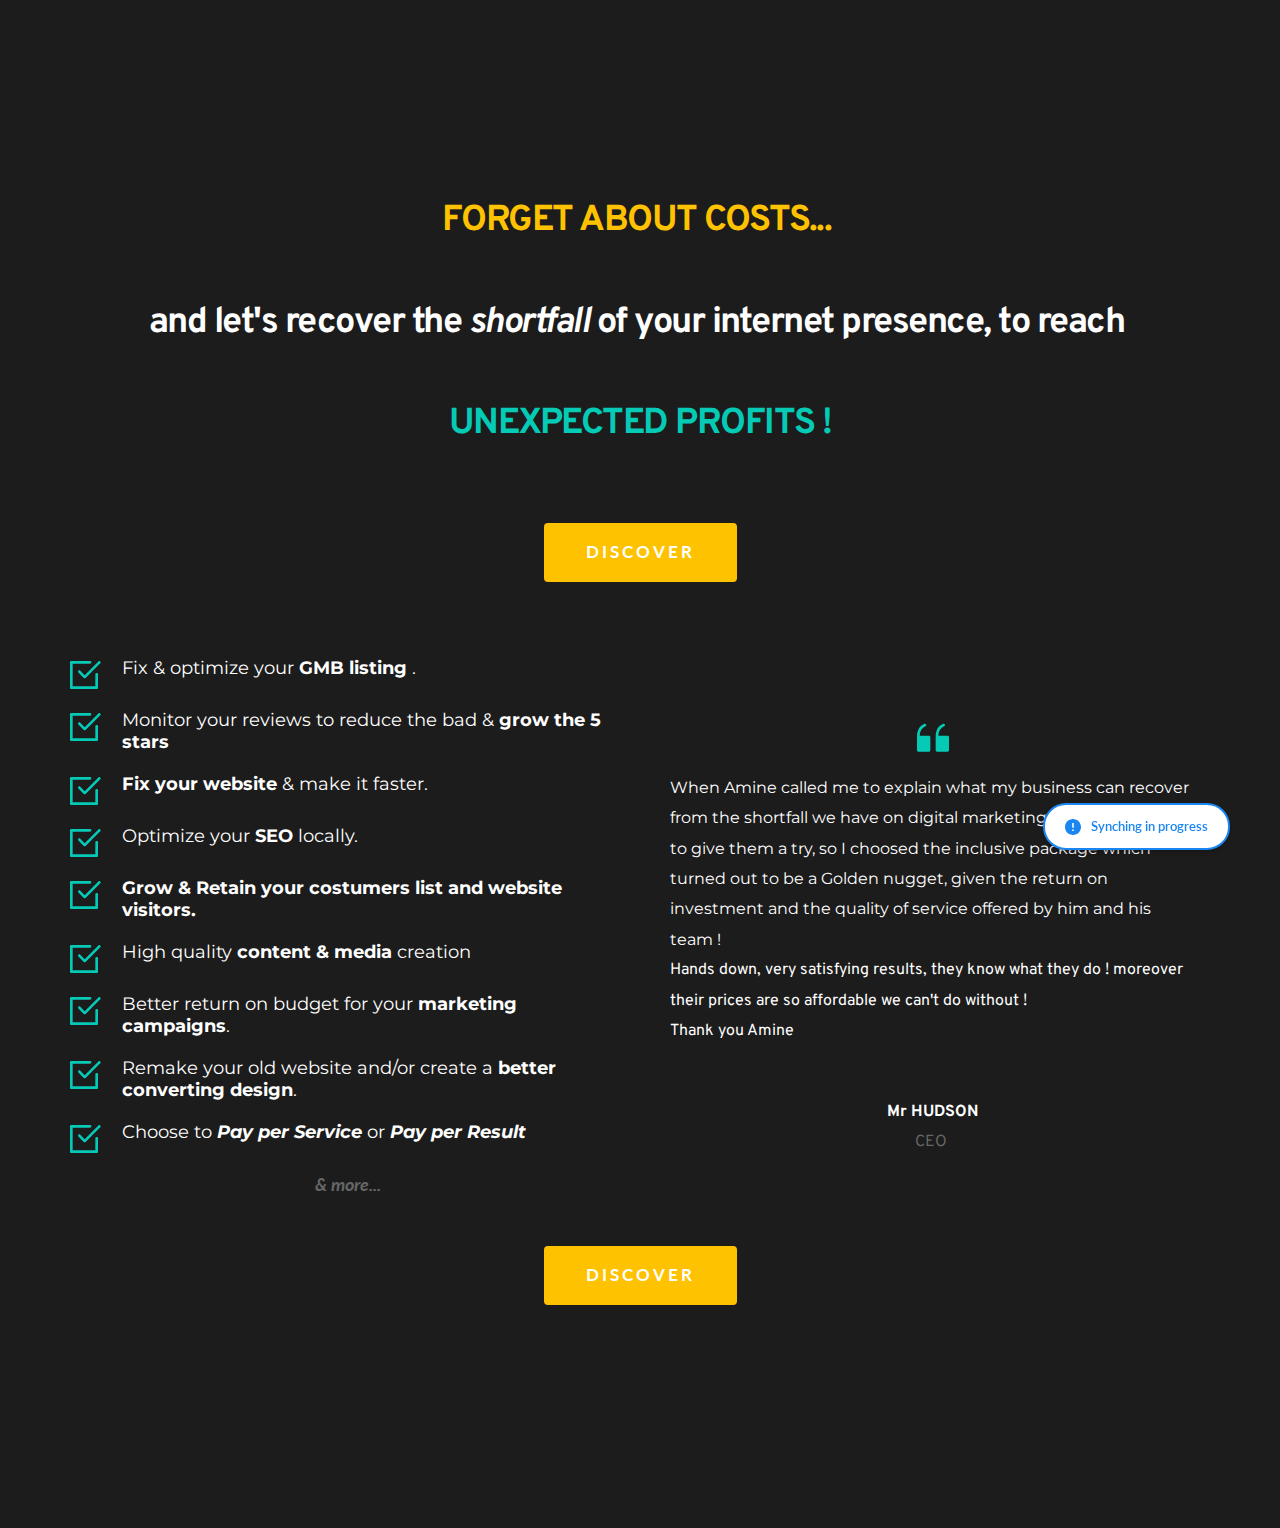
<file: asset-name-singular-title.html>
<!DOCTYPE html><html lang="en"><head><meta charset="utf-8"><link rel="icon" href="assets/fcde519aa431fc25c1beadadf0a41292.ico" sizes="16x16"><title>HOME</title><meta name="description" content=""><meta property="og:title" content=""><meta property="og:description" content=""><meta property="og:url" content="assets/6666cd76f96956469e7be39d750cc7d9."><meta content="summary_large_image" name="twitter:card"><!-- BRIZY ASSETS --><meta name="viewport" content="width=device-width, initial-scale=1"><link class="brz-link brz-link-google-prefetch" rel="dns-prefetch" href="//ajax.googleapis.com"><link class="brz-link brz-link-google-prefetch" rel="dns-prefetch" href="//fonts.googleapis.com"><link class="brz-link brz-link-google-preconnect" rel="preconnect" href="https://fonts.gstatic.com/" crossorigin><link class="brz-link brz-link-cdn-preconnect" rel="preconnect" href="assets/6666cd76f96956469e7be39d750cc7d9." crossorigin><link class="brz-link brz-link-google" type="text/css" rel="stylesheet" href="https://fonts.googleapis.com/css?family=Lato:100,100italic,300,300italic,regular,italic,700,700italic,900,900italic|Montserrat:100,100italic,200,200italic,300,300italic,regular,italic,500,500italic,600,600italic,700,700italic,800,800italic,900,900italic|Lexend Deca:regular|Overpass:100,100italic,200,200italic,300,300italic,regular,italic,600,600italic,700,700italic,800,800italic,900,900italic|Red Hat Text:regular,italic,500,500italic,700,700italic|DM Serif Text:regular,italic|Blinker:100,200,300,regular,600,700,800,900|Aleo:300,300italic,regular,italic,700,700italic|Nunito:200,200italic,300,300italic,regular,italic,600,600italic,700,700italic,800,800italic,900,900italic|Knewave:regular|Palanquin:100,200,300,regular,500,600,700|Palanquin Dark:regular,500,600,700|Roboto:100,100italic,300,300italic,regular,italic,500,500italic,700,700italic,900,900italic|Oswald:200,300,regular,500,600,700|Oxygen:300,regular,700|Playfair Display:regular,italic,700,700italic,900,900italic|Fira Sans:100,100italic,200,200italic,300,300italic,regular,italic,500,500italic,600,600italic,700,700italic,800,800italic,900,900italic|Abril Fatface:regular|Comfortaa:300,regular,500,600,700|Kaushan Script:regular|Noto Serif:regular,italic,700,700italic|Quicksand:300,regular,500,600,700|ABeeZee:regular,italic|Sen:regular,700,800&subset=arabic,bengali,cyrillic,cyrillic-ext,devanagari,greek,greek-ext,gujarati,hebrew,khmer,korean,latin-ext,tamil,telugu,thai,vietnamese&display=swap" /><link class="brz-link brz-link-preview-lib" href="assets/45d8c396824a6d94647dcef9a79d6d1b.css" rel="stylesheet"/><link class="brz-link brz-link-preview" href="assets/5c8b0b8bf5922857836c52f09240dbdd.css" rel="stylesheet"/><style class="brz-style">.brz .css-1891if2, .brz [data-css-1891if2] {color: rgba(5,202,182,1);border-color: rgba(35,157,219,0);background-color: rgba(189,225,244,0);background-image: none;border-width: 0;border-style: solid;width: 32px;height: 32px;font-size: 32px;padding: 0px;border-radius: 0;stroke-width: 0;transition: all .5s ease-in-out;transition-property: background,border-radius,color,border-color,box-shadow;-webkit-transition: all .5s ease-in-out;-moz-transition: all .5s ease-in-out;-webkit-transition-property: background,border-radius,color,border-color,box-shadow;-moz-transition-property: background,border-radius,color,border-color,box-shadow;}
@media (min-width: 991px) {.brz .css-1891if2:hover, .brz [data-css-1891if2]:hover {color: rgba(5,202,182,.8);border-color: rgba(35,157,219,0);background-color: rgba(189,225,244,0);background-image: none;}}
@media (max-width: 991px) {.brz .css-1891if2, .brz [data-css-1891if2] {width: 32px;height: 32px;font-size: 32px;padding: 0px;border-radius: 0px;stroke-width: 0;}}
@media (max-width: 767px) {.brz .css-1891if2, .brz [data-css-1891if2] {width: 32px;height: 32px;font-size: 32px;padding: 0px;border-radius: 0px;stroke-width: 0;}}</style><style class="brz-style">.brz .brz-css-fmrca {z-index: auto;margin: 0;}
.brz .brz-css-fmrca .brz-section__content {min-height: auto;display: flex;}
.brz .brz-css-fmrca .brz-container {justify-content: center;}
.brz .brz-css-fmrca > .slick-slider > .brz-slick-slider__dots {color: rgba(0,0,0,1);}
.brz .brz-css-fmrca > .slick-slider > .brz-slick-slider__arrow {color: rgba(0,0,0,.7);}
@media (min-width:991px) {.brz .brz-css-fmrca {display: block;}}
@media (min-width:991px) {.brz .brz-css-fmrca > .slick-slider > .brz-slick-slider__arrow:hover {color: rgba(0,0,0,1);}}
@media (max-width:991px) and (min-width:768px) {.brz .brz-css-fmrca {z-index: auto;margin: 0;}
	.brz .brz-css-fmrca .brz-section__content {min-height: auto;display: flex;}
	.brz .brz-css-fmrca .brz-container {justify-content: center;}
	.brz .brz-css-fmrca > .slick-slider > .brz-slick-slider__dots {color: rgba(0,0,0,1);}
	.brz .brz-css-fmrca > .slick-slider > .brz-slick-slider__arrow {color: rgba(0,0,0,.7);}}
@media (max-width:991px) and (min-width:768px) {.brz .brz-css-fmrca {display: block;}}
@media (max-width:767px) {.brz .brz-css-fmrca {z-index: auto;margin: 0;}
	.brz .brz-css-fmrca .brz-section__content {min-height: auto;display: flex;}
	.brz .brz-css-fmrca .brz-container {justify-content: center;}
	.brz .brz-css-fmrca > .slick-slider > .brz-slick-slider__dots {color: rgba(0,0,0,1);}
	.brz .brz-css-fmrca > .slick-slider > .brz-slick-slider__arrow {color: rgba(0,0,0,.7);}}
@media (max-width:767px) {.brz .brz-css-fmrca {display: block;}}
.brz .brz-css-yscwf {padding: 75px 0px 75px 0px;}
.brz .brz-css-yscwf > .brz-bg {border: 0px solid rgba(102,115,141,0);border-radius: 0;}
.brz .brz-css-yscwf > .brz-bg > .brz-bg-image {background-image: none;display: block;}
.brz .brz-css-yscwf > .brz-bg > .brz-bg-image:after {content: "";background-image: none;}
.brz .brz-css-yscwf > .brz-bg > .brz-bg-color {background-color: rgba(0,0,0,0);background-image: none;}
.brz .brz-css-yscwf > .brz-bg > .brz-bg-map {display: none;}
.brz .brz-css-yscwf > .brz-bg > .brz-bg-video {display: none;}
.brz .brz-css-yscwf > .brz-bg > .brz-bg-shape__top {background-image: none;background-size: 100% 100px;height: 100px;transform: rotateX(0deg) rotateY(0deg);z-index: auto;}
.brz .brz-css-yscwf > .brz-bg > .brz-bg-shape__bottom {background-image: none;background-size: 100% 100px;height: 100px;transform: rotateX(-180deg) rotateY(-180deg);z-index: auto;}
@media (min-width:991px) {.brz .brz-css-yscwf > .brz-bg > .brz-bg-image {background-attachment: scroll;}}
@media (max-width:991px) and (min-width:768px) {.brz .brz-css-yscwf {padding: 50px 15px 50px 15px;}
	.brz .brz-css-yscwf > .brz-bg {border: 0px solid rgba(102,115,141,0);border-radius: 0;}
	.brz .brz-css-yscwf > .brz-bg > .brz-bg-image {background-image: none;display: block;}
	.brz .brz-css-yscwf > .brz-bg > .brz-bg-image:after {content: "";background-image: none;}
	.brz .brz-css-yscwf > .brz-bg > .brz-bg-color {background-color: rgba(0,0,0,0);background-image: none;}
	.brz .brz-css-yscwf > .brz-bg > .brz-bg-map {display: none;}
	.brz .brz-css-yscwf > .brz-bg > .brz-bg-video {display: none;}
	.brz .brz-css-yscwf > .brz-bg > .brz-bg-shape__top {background-image: none;background-size: 100% 100px;height: 100px;transform: rotateX(0deg) rotateY(0deg);z-index: auto;}
	.brz .brz-css-yscwf > .brz-bg > .brz-bg-shape__bottom {background-image: none;background-size: 100% 100px;height: 100px;transform: rotateX(-180deg) rotateY(-180deg);z-index: auto;}}
@media (max-width:767px) {.brz .brz-css-yscwf {padding: 25px 15px 25px 15px;}
	.brz .brz-css-yscwf > .brz-bg {border: 0px solid rgba(102,115,141,0);border-radius: 0;}
	.brz .brz-css-yscwf > .brz-bg > .brz-bg-image {background-image: none;display: block;}
	.brz .brz-css-yscwf > .brz-bg > .brz-bg-image:after {content: "";background-image: none;}
	.brz .brz-css-yscwf > .brz-bg > .brz-bg-color {background-color: rgba(0,0,0,0);background-image: none;}
	.brz .brz-css-yscwf > .brz-bg > .brz-bg-map {display: none;}
	.brz .brz-css-yscwf > .brz-bg > .brz-bg-video {display: none;}
	.brz .brz-css-yscwf > .brz-bg > .brz-bg-shape__top {background-image: none;background-size: 100% 100px;height: 100px;transform: rotateX(0deg) rotateY(0deg);z-index: auto;}
	.brz .brz-css-yscwf > .brz-bg > .brz-bg-shape__bottom {background-image: none;background-size: 100% 100px;height: 100px;transform: rotateX(-180deg) rotateY(-180deg);z-index: auto;}}
.brz .brz-css-fzdpd {border: 0px solid transparent;}
@media (min-width:991px) {.brz .brz-css-fzdpd {max-width: calc(1 * var(--brz-section-container-max-width,1170px));}}
@media (max-width:991px) and (min-width:768px) {.brz .brz-css-fzdpd {border: 0px solid transparent;}}
@media (max-width:991px) and (min-width:768px) {.brz .brz-css-fzdpd {max-width: 100%;}}
@media (max-width:767px) {.brz .brz-css-fzdpd {border: 0px solid transparent;}}
@media (max-width:767px) {.brz .brz-css-fzdpd {max-width: 100%;}}
.brz .brz-css-duuln {padding: 0;margin: 10px 0px 10px 0px;justify-content: center;position: relative;}
@media (min-width:991px) {.brz .brz-css-duuln {display: flex;z-index: auto;position: relative;}}
@media (max-width:991px) and (min-width:768px) {.brz .brz-css-duuln {padding: 0;margin: 10px 0px 10px 0px;justify-content: center;position: relative;}}
@media (max-width:991px) and (min-width:768px) {.brz .brz-css-duuln {display: flex;z-index: auto;position: relative;}}
@media (max-width:767px) {.brz .brz-css-duuln {padding: 0;margin: 10px 0px 10px 0px;justify-content: center;position: relative;}}
@media (max-width:767px) {.brz .brz-css-duuln {display: flex;z-index: auto;position: relative;}}
.brz .brz-css-ffgid {width: 100%;}
@media (max-width:991px) and (min-width:768px) {.brz .brz-css-ffgid {width: 100%;}}
@media (max-width:767px) {.brz .brz-css-ffgid {width: 100%;}}
.brz .brz-css-kzbuq {animation-name: none;animation-duration: 1000ms;animation-delay: 1000ms;}
@media (max-width:991px) and (min-width:768px) {.brz .brz-css-kzbuq {animation-name: none;animation-duration: 1000ms;animation-delay: 1000ms;}}
@media (max-width:767px) {.brz .brz-css-kzbuq {animation-name: none;animation-duration: 1000ms;animation-delay: 1000ms;}}
.brz .brz-css-ciwwl {z-index: auto;position: relative;margin: 10px 0px 10px 0px;}
@media (min-width:991px) {.brz .brz-css-ciwwl {display: flex;position: relative;}}
@media (max-width:991px) and (min-width:768px) {.brz .brz-css-ciwwl {z-index: auto;position: relative;margin: 10px 0px 10px 0px;}}
@media (max-width:991px) and (min-width:768px) {.brz .brz-css-ciwwl {display: flex;position: relative;}}
@media (max-width:767px) {.brz .brz-css-ciwwl {z-index: auto;position: relative;margin: 10px 0px 10px 0px;}}
@media (max-width:767px) {.brz .brz-css-ciwwl {display: flex;position: relative;}}
.brz .brz-css-xdaoh {justify-content: center;padding: 0;margin: 0px -5px -20px -5px;}
@media (max-width:991px) and (min-width:768px) {.brz .brz-css-xdaoh {justify-content: center;padding: 0;margin: 0px -5px -20px -5px;}}
@media (max-width:767px) {.brz .brz-css-xdaoh {justify-content: center;padding: 0;margin: 0px -5px -20px -5px;}}
.brz .brz-css-gisop {padding: 0px 5px 20px 5px;}
@media (max-width:991px) and (min-width:768px) {.brz .brz-css-gisop {padding: 0px 5px 20px 5px;}}
@media (max-width:767px) {.brz .brz-css-gisop {padding: 0px 5px 20px 5px;}}
.brz .brz-css-cydqf.brz-btn {display: flex;align-items: center;justify-content: center;font-family: Overpass,sans-serif;font-weight: 700;font-size: 15px;line-height: 1.6;letter-spacing: 0px;color: rgba(255,255,255,1);border: 2px solid rgba(5,202,182,0);border-radius: 2px;background-color: rgba(5,202,182,1);background-image: none;padding: 14px 42px 14px 42px;flex-flow: row-reverse nowrap;}
.brz .brz-css-cydqf.brz-btn.brz-btn-submit {color: rgba(255,255,255,1);background-color: rgba(5,202,182,1);}
.brz .brz-css-cydqf .brz-btn--story-container {border: 2px solid rgba(5,202,182,0);flex-flow: row-reverse nowrap;border-radius: 2px;}
@media (min-width:991px) {.brz .brz-css-cydqf.brz-btn {transition-duration: .5s;transition-property: color,box-shadow,background,border-color;}}
@media (min-width:991px) {.brz .brz-css-cydqf.brz-btn:hover {background-color: rgba(5,202,182,.8);}
	.brz .brz-css-cydqf.brz-btn.brz-btn-submit:hover {background-color: rgba(5,202,182,.8);}}
@media (max-width:991px) and (min-width:768px) {.brz .brz-css-cydqf.brz-btn {display: flex;align-items: center;justify-content: center;font-family: Overpass,sans-serif;font-weight: 700;font-size: 17px;line-height: 1.6;letter-spacing: 0px;color: rgba(255,255,255,1);border: 2px solid rgba(5,202,182,0);border-radius: 2px;background-color: rgba(5,202,182,1);background-image: none;padding: 11px 26px 11px 26px;flex-flow: row-reverse nowrap;}
	.brz .brz-css-cydqf.brz-btn.brz-btn-submit {color: rgba(255,255,255,1);background-color: rgba(5,202,182,1);}
	.brz .brz-css-cydqf .brz-btn--story-container {border: 2px solid rgba(5,202,182,0);flex-flow: row-reverse nowrap;border-radius: 2px;}}
@media (max-width:991px) and (min-width:768px) {.brz .brz-css-cydqf.brz-btn {transition-duration: .5s;transition-property: color,box-shadow,background,border-color;}}
@media (max-width:767px) {.brz .brz-css-cydqf.brz-btn {display: flex;align-items: center;justify-content: center;font-family: Overpass,sans-serif;font-weight: 700;font-size: 15px;line-height: 1.6;letter-spacing: 0px;color: rgba(255,255,255,1);border: 2px solid rgba(5,202,182,0);border-radius: 2px;background-color: rgba(5,202,182,1);background-image: none;padding: 11px 26px 11px 26px;flex-flow: row-reverse nowrap;}
	.brz .brz-css-cydqf.brz-btn.brz-btn-submit {color: rgba(255,255,255,1);background-color: rgba(5,202,182,1);}
	.brz .brz-css-cydqf .brz-btn--story-container {border: 2px solid rgba(5,202,182,0);flex-flow: row-reverse nowrap;border-radius: 2px;}}
@media (max-width:767px) {.brz .brz-css-cydqf.brz-btn {transition-duration: .5s;transition-property: color,box-shadow,background,border-color;}}
.brz .brz-css-xhckx {margin: 0;z-index: auto;align-items: flex-start;}
.brz .brz-css-xhckx > .brz-bg {border: 0px solid rgba(102,115,141,0);border-radius: 0;max-width: 100%;}
.brz .brz-css-xhckx > .brz-bg > .brz-bg-image {background-image: none;display: block;}
.brz .brz-css-xhckx > .brz-bg > .brz-bg-image:after {content: "";background-image: none;}
.brz .brz-css-xhckx > .brz-bg > .brz-bg-color {background-color: rgba(0,0,0,0);background-image: none;}
.brz .brz-css-xhckx > .brz-bg > .brz-bg-map {display: none;}
.brz .brz-css-xhckx > .brz-bg > .brz-bg-video {display: none;}
.brz .brz-css-xhckx > .brz-row {border: 0px solid transparent;}
@media (min-width:991px) {.brz .brz-css-xhckx {min-height: auto;display: flex;}
	.brz .brz-css-xhckx > .brz-bg {transition-duration: .5s;transition-property: filter,box-shadow,background,border-radius,border-color;}
	.brz .brz-css-xhckx > .brz-bg > .brz-bg-image {transition-duration: .5s;transition-property: filter,box-shadow,background,border-radius,border-color;}
	.brz .brz-css-xhckx > .brz-bg > .brz-bg-color {transition-duration: .5s;transition-property: filter,box-shadow,background,border-radius,border-color;}
	.brz .brz-css-xhckx > .brz-bg > .brz-bg-video {transition-duration: .5s;transition-property: filter,box-shadow,background,border-radius,border-color;}
	.brz .brz-css-xhckx > .brz-row {transition-duration: .5s;transition-property: filter,box-shadow,background,border-radius,border-color;}}
@media (max-width:991px) and (min-width:768px) {.brz .brz-css-xhckx {margin: 0;z-index: auto;align-items: flex-start;}
	.brz .brz-css-xhckx > .brz-bg {border: 0px solid rgba(102,115,141,0);border-radius: 0;max-width: 100%;}
	.brz .brz-css-xhckx > .brz-bg > .brz-bg-image {background-image: none;display: block;}
	.brz .brz-css-xhckx > .brz-bg > .brz-bg-image:after {content: "";background-image: none;}
	.brz .brz-css-xhckx > .brz-bg > .brz-bg-color {background-color: rgba(0,0,0,0);background-image: none;}
	.brz .brz-css-xhckx > .brz-bg > .brz-bg-map {display: none;}
	.brz .brz-css-xhckx > .brz-bg > .brz-bg-video {display: none;}
	.brz .brz-css-xhckx > .brz-row {border: 0px solid transparent;}}
@media (max-width:991px) and (min-width:768px) {.brz .brz-css-xhckx {min-height: auto;display: flex;}
	.brz .brz-css-xhckx > .brz-bg {transition-duration: .5s;transition-property: filter,box-shadow,background,border-radius,border-color;}
	.brz .brz-css-xhckx > .brz-bg > .brz-bg-image {transition-duration: .5s;transition-property: filter,box-shadow,background,border-radius,border-color;}
	.brz .brz-css-xhckx > .brz-bg > .brz-bg-color {transition-duration: .5s;transition-property: filter,box-shadow,background,border-radius,border-color;}
	.brz .brz-css-xhckx > .brz-bg > .brz-bg-video {transition-duration: .5s;transition-property: filter,box-shadow,background,border-radius,border-color;}
	.brz .brz-css-xhckx > .brz-row {flex-direction: row;flex-wrap: wrap;justify-content: flex-start;transition-duration: .5s;transition-property: filter,box-shadow,background,border-radius,border-color;}}
@media (max-width:767px) {.brz .brz-css-xhckx {margin: 0;z-index: auto;align-items: flex-start;}
	.brz .brz-css-xhckx > .brz-bg {border: 0px solid rgba(102,115,141,0);border-radius: 0;max-width: 100%;}
	.brz .brz-css-xhckx > .brz-bg > .brz-bg-image {background-image: none;display: block;}
	.brz .brz-css-xhckx > .brz-bg > .brz-bg-image:after {content: "";background-image: none;}
	.brz .brz-css-xhckx > .brz-bg > .brz-bg-color {background-color: rgba(0,0,0,0);background-image: none;}
	.brz .brz-css-xhckx > .brz-bg > .brz-bg-map {display: none;}
	.brz .brz-css-xhckx > .brz-bg > .brz-bg-video {display: none;}
	.brz .brz-css-xhckx > .brz-row {border: 0px solid transparent;}}
@media (max-width:767px) {.brz .brz-css-xhckx {min-height: auto;display: flex;}
	.brz .brz-css-xhckx > .brz-bg {transition-duration: .5s;transition-property: filter,box-shadow,background,border-radius,border-color;}
	.brz .brz-css-xhckx > .brz-bg > .brz-bg-image {transition-duration: .5s;transition-property: filter,box-shadow,background,border-radius,border-color;}
	.brz .brz-css-xhckx > .brz-bg > .brz-bg-color {transition-duration: .5s;transition-property: filter,box-shadow,background,border-radius,border-color;}
	.brz .brz-css-xhckx > .brz-bg > .brz-bg-video {transition-duration: .5s;transition-property: filter,box-shadow,background,border-radius,border-color;}
	.brz .brz-css-xhckx > .brz-row {flex-direction: row;flex-wrap: wrap;justify-content: flex-start;transition-duration: .5s;transition-property: filter,box-shadow,background,border-radius,border-color;}}
.brz .brz-css-eegcw {padding: 10px;max-width: 100%;}
@media (max-width:991px) and (min-width:768px) {.brz .brz-css-eegcw {padding: 0;max-width: 100%;}}
@media (max-width:767px) {.brz .brz-css-eegcw {padding: 0;max-width: 100%;}}
.brz .brz-css-oyxbp {z-index: auto;flex: 1 1 50%;max-width: 50%;justify-content: flex-start;}
.brz .brz-css-oyxbp > .brz-bg {border: 0px solid rgba(102,115,141,0);border-radius: 0;margin: 0;}
.brz .brz-css-oyxbp > .brz-bg > .brz-bg-image {background-image: none;}
.brz .brz-css-oyxbp > .brz-bg > .brz-bg-image:after {content: "";background-image: none;}
.brz .brz-css-oyxbp > .brz-bg > .brz-bg-color {background-color: rgba(0,0,0,0);background-image: none;}
@media (min-width:991px) {.brz .brz-css-oyxbp > .brz-bg {transition-duration: .5s;transition-property: filter,box-shadow,background,border-radius,border-color;}
	.brz .brz-css-oyxbp > .brz-bg > .brz-bg-image {transition-duration: .5s;transition-property: filter,box-shadow,background,border-radius,border-color;}
	.brz .brz-css-oyxbp > .brz-bg > .brz-bg-color {transition-duration: .5s;transition-property: filter,box-shadow,background,border-radius,border-color;}}
@media (max-width:991px) and (min-width:768px) {.brz .brz-css-oyxbp {z-index: auto;flex: 1 1 50%;max-width: 50%;justify-content: flex-start;}
	.brz .brz-css-oyxbp > .brz-bg {border: 0px solid rgba(102,115,141,0);border-radius: 0;margin: 0;}
	.brz .brz-css-oyxbp > .brz-bg > .brz-bg-image {background-image: none;}
	.brz .brz-css-oyxbp > .brz-bg > .brz-bg-image:after {content: "";background-image: none;}
	.brz .brz-css-oyxbp > .brz-bg > .brz-bg-color {background-color: rgba(0,0,0,0);background-image: none;}}
@media (max-width:991px) and (min-width:768px) {.brz .brz-css-oyxbp > .brz-bg {transition-duration: .5s;transition-property: filter,box-shadow,background,border-radius,border-color;}
	.brz .brz-css-oyxbp > .brz-bg > .brz-bg-image {transition-duration: .5s;transition-property: filter,box-shadow,background,border-radius,border-color;}
	.brz .brz-css-oyxbp > .brz-bg > .brz-bg-color {transition-duration: .5s;transition-property: filter,box-shadow,background,border-radius,border-color;}}
@media (max-width:767px) {.brz .brz-css-oyxbp {z-index: auto;flex: 1 1 100%;max-width: 100%;justify-content: flex-start;}
	.brz .brz-css-oyxbp > .brz-bg {border: 0px solid rgba(102,115,141,0);border-radius: 0;margin: 10px 0px 10px 0px;}
	.brz .brz-css-oyxbp > .brz-bg > .brz-bg-image {background-image: none;}
	.brz .brz-css-oyxbp > .brz-bg > .brz-bg-image:after {content: "";background-image: none;}
	.brz .brz-css-oyxbp > .brz-bg > .brz-bg-color {background-color: rgba(0,0,0,0);background-image: none;}}
@media (max-width:767px) {.brz .brz-css-oyxbp > .brz-bg {transition-duration: .5s;transition-property: filter,box-shadow,background,border-radius,border-color;}
	.brz .brz-css-oyxbp > .brz-bg > .brz-bg-image {transition-duration: .5s;transition-property: filter,box-shadow,background,border-radius,border-color;}
	.brz .brz-css-oyxbp > .brz-bg > .brz-bg-color {transition-duration: .5s;transition-property: filter,box-shadow,background,border-radius,border-color;}}
.brz .brz-css-nvprm {z-index: auto;margin: 0;border: 0px solid transparent;padding: 5px 15px 5px 15px;}
@media (min-width:991px) {.brz .brz-css-nvprm {display: flex;transition-duration: .5s;transition-property: filter,box-shadow,background,border-radius,border-color;}}
@media (max-width:991px) and (min-width:768px) {.brz .brz-css-nvprm {z-index: auto;margin: 0;border: 0px solid transparent;padding: 5px 15px 5px 15px;}}
@media (max-width:991px) and (min-width:768px) {.brz .brz-css-nvprm {display: flex;transition-duration: .5s;transition-property: filter,box-shadow,background,border-radius,border-color;}}
@media (max-width:767px) {.brz .brz-css-nvprm {z-index: auto;margin: 10px 0px 10px 0px;border: 0px solid transparent;padding: 0;}}
@media (max-width:767px) {.brz .brz-css-nvprm {display: flex;transition-duration: .5s;transition-property: filter,box-shadow,background,border-radius,border-color;}}
.brz .brz-css-gqzur {height: 50px;}
@media (max-width:991px) and (min-width:768px) {.brz .brz-css-gqzur {height: 50px;}}
@media (max-width:767px) {.brz .brz-css-gqzur {height: 50px;}}
.brz .brz-css-slqhq {flex-direction: row;}
.brz .brz-css-slqhq .brz-icon__container {margin-left: auto;margin-right: 20px;}
@media (max-width:991px) and (min-width:768px) {.brz .brz-css-slqhq {flex-direction: row;}
	.brz .brz-css-slqhq .brz-icon__container {margin-left: auto;margin-right: 20px;}}
@media (max-width:767px) {.brz .brz-css-slqhq {flex-direction: row;}
	.brz .brz-css-slqhq .brz-icon__container {margin-left: auto;margin-right: 20px;}}
.brz .brz-css-gtukk {animation-name: none;animation-duration: 1000ms;animation-delay: 1000ms;}
@media (max-width:991px) and (min-width:768px) {.brz .brz-css-gtukk {animation-name: none;animation-duration: 1000ms;animation-delay: 1000ms;}}
@media (max-width:767px) {.brz .brz-css-gtukk {animation-name: none;animation-duration: 1000ms;animation-delay: 1000ms;}}
.brz .brz-css-jqdbg {padding: 0;}
@media (max-width:991px) and (min-width:768px) {.brz .brz-css-jqdbg {padding: 0;}}
@media (max-width:767px) {.brz .brz-css-jqdbg {padding: 0;}}
.brz .brz-css-xbsya {margin: 0;}
@media (max-width:991px) and (min-width:768px) {.brz .brz-css-xbsya {margin: 0;}}
@media (max-width:767px) {.brz .brz-css-xbsya {margin: 0;}}
.brz .brz-css-njkso {padding: 70px 0px 158px 0px;}
.brz .brz-css-njkso > .brz-bg > .brz-bg-color {background-color: rgba(28,28,28,1);}
@media (max-width:991px) and (min-width:768px) {.brz .brz-css-njkso {padding: 50px 15px 50px 15px;}
	.brz .brz-css-njkso > .brz-bg > .brz-bg-color {background-color: rgba(28,28,28,1);}}
@media (max-width:767px) {.brz .brz-css-njkso {padding: 25px 15px 25px 15px;}
	.brz .brz-css-njkso > .brz-bg > .brz-bg-color {background-color: rgba(28,28,28,1);}}
.brz .brz-css-vicbz {padding: 0px 23% 0px 23%;}
@media (max-width:991px) and (min-width:768px) {.brz .brz-css-vicbz {padding: 0px 13% 0px 13%;}}
@media (max-width:767px) {.brz .brz-css-vicbz {padding: 0px 4% 0px 5%;}}
.brz .brz-css-yykos {margin-top: 0px !important;margin-bottom: 0px !important;text-align: center;font-family: Overpass,sans-serif;font-size: 36px;line-height: 1.3;font-weight: 700;letter-spacing: -1.5px;}
@media (max-width:991px) and (min-width:768px) {.brz .brz-css-yykos {margin-top: 0px !important;margin-bottom: 0px !important;text-align: center;font-family: Overpass,sans-serif;font-size: 30px;line-height: 1.2;font-weight: 700;letter-spacing: -1px;}}
@media (max-width:767px) {.brz .brz-css-yykos {margin-top: 0px !important;margin-bottom: 0px !important;text-align: center;font-family: Overpass,sans-serif;font-size: 28px;line-height: 1.3;font-weight: 700;letter-spacing: -1px;}}
.brz .brz-css-bbacm {padding: 0;margin: 10px 0px 10px 0px;}
@media (max-width:991px) and (min-width:768px) {.brz .brz-css-bbacm {padding: 100px;margin: 10px 0px 10px 0px;}}
@media (max-width:767px) {.brz .brz-css-bbacm {padding: 0px 15px 0px 15px;margin: 10px -75px 10px -86px;}}
.brz .brz-css-lwdyx {animation-name: none;}
@media (max-width:991px) and (min-width:768px) {.brz .brz-css-lwdyx {animation-name: pulse;}}
@media (max-width:767px) {.brz .brz-css-lwdyx {animation-name: none;}}
.brz .brz-css-izvuh {margin-top: 51px !important;margin-bottom: 55px !important;text-align: center;font-family: Overpass,sans-serif;font-size: 36px;line-height: 1.3;font-weight: 700;letter-spacing: -1.5px;}
@media (max-width:991px) and (min-width:768px) {.brz .brz-css-izvuh {margin-top: 0px !important;margin-bottom: 0px !important;text-align: center;font-family: Overpass,sans-serif;font-size: 30px;line-height: 1.2;font-weight: 700;letter-spacing: -1px;}}
@media (max-width:767px) {.brz .brz-css-izvuh {margin-top: 10px !important;margin-bottom: 10px !important;text-align: center;font-family: Overpass,sans-serif;font-size: 28px;line-height: 1.3;font-weight: 700;letter-spacing: -1px;}}
.brz .brz-css-mdfqw {margin-top: 51px !important;margin-bottom: 55px !important;text-align: center;font-family: Overpass,sans-serif;font-size: 36px;line-height: 1.3;font-weight: 700;letter-spacing: -1.5px;}
@media (max-width:991px) and (min-width:768px) {.brz .brz-css-mdfqw {margin-top: 0px !important;margin-bottom: 0px !important;text-align: center;font-family: Overpass,sans-serif;font-size: 30px;line-height: 1.2;font-weight: 700;letter-spacing: -1px;}}
@media (max-width:767px) {.brz .brz-css-mdfqw {margin-top: 10px !important;margin-bottom: 10px !important;text-align: center;font-family: Overpass,sans-serif;font-size: 28px;line-height: 1.3;font-weight: 700;letter-spacing: -1px;}}
.brz .brz-css-lwnvd {margin-top: 51px !important;margin-bottom: 55px !important;text-align: center;font-family: Overpass,sans-serif;font-size: 36px;line-height: 1.3;font-weight: 700;letter-spacing: -1.5px;}
@media (max-width:991px) and (min-width:768px) {.brz .brz-css-lwnvd {margin-top: 51px !important;margin-bottom: 0px !important;text-align: center;font-family: Overpass,sans-serif;font-size: 30px;line-height: 1.2;font-weight: 700;letter-spacing: -1px;}}
@media (max-width:767px) {.brz .brz-css-lwnvd {margin-top: 10px !important;margin-bottom: 10px !important;text-align: center;font-family: Overpass,sans-serif;font-size: 28px;line-height: 1.3;font-weight: 700;letter-spacing: -1px;}}
.brz .brz-css-mrwou.brz-btn {font-family: Lato,sans-serif;font-size: 17px;line-height: 1.8;letter-spacing: 3px;border: 0px solid rgba(35,157,219,0);border-radius: 4px;background-color: rgba(255,194,0,1);padding: 14px 42px 14px 42px;}
.brz .brz-css-mrwou.brz-btn.brz-btn-submit {background-color: rgba(255,194,0,1);}
.brz .brz-css-mrwou .brz-btn--story-container {border: 0px solid rgba(35,157,219,0);border-radius: 4px;}
@media (min-width:991px) {.brz .brz-css-mrwou.brz-btn:hover {border: 0px solid rgba(28,28,28,.8);background-color: rgba(5,202,182,1);}
	.brz .brz-css-mrwou.brz-btn.brz-btn-submit:hover {background-color: rgba(5,202,182,1);}
	.brz .brz-css-mrwou:hover .brz-btn--story-container {border: 0px solid rgba(28,28,28,.8);}}
@media (max-width:991px) and (min-width:768px) {.brz .brz-css-mrwou.brz-btn {font-family: Lato,sans-serif;font-size: 17px;line-height: 1.6;letter-spacing: 0px;border: 0px solid rgba(35,157,219,0);border-radius: 4px;background-color: rgba(255,194,0,1);padding: 14px 42px 14px 42px;}
	.brz .brz-css-mrwou.brz-btn.brz-btn-submit {background-color: rgba(255,194,0,1);}
	.brz .brz-css-mrwou .brz-btn--story-container {border: 0px solid rgba(35,157,219,0);border-radius: 4px;}}
@media (max-width:767px) {.brz .brz-css-mrwou.brz-btn {font-family: Lato,sans-serif;font-size: 15px;line-height: 1.6;letter-spacing: 0px;border: 0px solid rgba(35,157,219,0);border-radius: 4px;background-color: rgba(255,194,0,1);padding: 14px 42px 14px 42px;}
	.brz .brz-css-mrwou.brz-btn.brz-btn-submit {background-color: rgba(255,194,0,1);}
	.brz .brz-css-mrwou .brz-btn--story-container {border: 0px solid rgba(35,157,219,0);border-radius: 4px;}}
.brz .brz-css-leclg > .brz-bg {margin: 0;}
@media (max-width:991px) and (min-width:768px) {.brz .brz-css-leclg > .brz-bg {margin: 0;}}
@media (max-width:767px) {.brz .brz-css-leclg > .brz-bg {margin: -5px -84px 10px -75px;}}
.brz .brz-css-fmhze {margin: 0;}
@media (max-width:991px) and (min-width:768px) {.brz .brz-css-fmhze {margin: 0;}}
@media (max-width:767px) {.brz .brz-css-fmhze {margin: -5px -84px 10px -75px;}}
@media (max-width:767px) {.brz .brz-css-kezdi {display: none;}}
.brz .brz-css-oeutz {margin-top: 0px !important;margin-bottom: 0px !important;text-align: left;font-family: Montserrat,sans-serif;font-size: 18px;line-height: undefined;font-weight: 400;letter-spacing: undefinedpx;}
@media (max-width:991px) and (min-width:768px) {.brz .brz-css-oeutz {margin-top: 0px !important;margin-bottom: 0px !important;text-align: left;font-family: Overpass,sans-serif;font-size: 15px;line-height: 1.6;font-weight: 400;letter-spacing: 0px;}}
@media (max-width:767px) {.brz .brz-css-oeutz {margin-top: 0px !important;margin-bottom: 0px !important;text-align: left;font-family: Overpass,sans-serif;font-size: 15px;line-height: 1.6;font-weight: 400;letter-spacing: 0px;}}
.brz .brz-css-hjqdo {margin-top: 0px !important;margin-bottom: 0px !important;text-align: left;font-family: Montserrat,sans-serif;font-size: 18px;line-height: undefined;font-weight: 400;letter-spacing: undefinedpx;}
@media (max-width:991px) and (min-width:768px) {.brz .brz-css-hjqdo {margin-top: 0px !important;margin-bottom: 0px !important;text-align: left;font-family: Overpass,sans-serif;font-size: 15px;line-height: 1.6;font-weight: 400;letter-spacing: 0px;}}
@media (max-width:767px) {.brz .brz-css-hjqdo {margin-top: 0px !important;margin-bottom: 0px !important;text-align: left;font-family: Overpass,sans-serif;font-size: 15px;line-height: 1.6;font-weight: 400;letter-spacing: 0px;}}
.brz .brz-css-vnuwp {margin-top: 0px !important;margin-bottom: 0px !important;text-align: left;font-family: Montserrat,sans-serif;font-size: 18px;line-height: undefined;font-weight: 400;letter-spacing: undefinedpx;}
@media (max-width:991px) and (min-width:768px) {.brz .brz-css-vnuwp {margin-top: 0px !important;margin-bottom: 0px !important;text-align: left;font-family: Overpass,sans-serif;font-size: 15px;line-height: 1.6;font-weight: 400;letter-spacing: 0px;}}
@media (max-width:767px) {.brz .brz-css-vnuwp {margin-top: 0px !important;margin-bottom: 0px !important;text-align: left;font-family: Overpass,sans-serif;font-size: 15px;line-height: 1.6;font-weight: 400;letter-spacing: 0px;}}
.brz .brz-css-nrqtg {margin-top: 0px !important;margin-bottom: 0px !important;text-align: left;font-family: Montserrat,sans-serif;font-size: 18px;line-height: undefined;font-weight: 400;letter-spacing: undefinedpx;}
@media (max-width:991px) and (min-width:768px) {.brz .brz-css-nrqtg {margin-top: 0px !important;margin-bottom: 0px !important;text-align: left;font-family: Overpass,sans-serif;font-size: 15px;line-height: 1.6;font-weight: 400;letter-spacing: 0px;}}
@media (max-width:767px) {.brz .brz-css-nrqtg {margin-top: 0px !important;margin-bottom: 0px !important;text-align: left;font-family: Overpass,sans-serif;font-size: 15px;line-height: 1.6;font-weight: 400;letter-spacing: 0px;}}
.brz .brz-css-wewtt {margin-top: 0px !important;margin-bottom: 0px !important;text-align: left;font-family: Montserrat,sans-serif;font-size: 18px;line-height: undefined;font-weight: 700;letter-spacing: undefinedpx;}
@media (max-width:991px) and (min-width:768px) {.brz .brz-css-wewtt {margin-top: 0px !important;margin-bottom: 0px !important;text-align: left;font-family: Overpass,sans-serif;font-size: 15px;line-height: 1.6;font-weight: 400;letter-spacing: 0px;}}
@media (max-width:767px) {.brz .brz-css-wewtt {margin-top: 0px !important;margin-bottom: 0px !important;text-align: left;font-family: Overpass,sans-serif;font-size: 15px;line-height: 1.6;font-weight: 400;letter-spacing: 0px;}}
.brz .brz-css-vaoyu {margin-top: 0px !important;margin-bottom: 0px !important;text-align: left;font-family: Montserrat,sans-serif;font-size: 18px;line-height: undefined;font-weight: 400;letter-spacing: undefinedpx;}
@media (max-width:991px) and (min-width:768px) {.brz .brz-css-vaoyu {margin-top: 0px !important;margin-bottom: 0px !important;text-align: left;font-family: Overpass,sans-serif;font-size: 15px;line-height: 1.6;font-weight: 400;letter-spacing: 0px;}}
@media (max-width:767px) {.brz .brz-css-vaoyu {margin-top: 0px !important;margin-bottom: 0px !important;text-align: left;font-family: Overpass,sans-serif;font-size: 15px;line-height: 1.6;font-weight: 400;letter-spacing: 0px;}}
.brz .brz-css-koddi {margin-top: 0px !important;margin-bottom: 0px !important;text-align: left;font-family: Montserrat,sans-serif;font-size: 18px;line-height: undefined;font-weight: 400;letter-spacing: undefinedpx;}
@media (max-width:991px) and (min-width:768px) {.brz .brz-css-koddi {margin-top: 0px !important;margin-bottom: 0px !important;text-align: left;font-family: Overpass,sans-serif;font-size: 15px;line-height: 1.6;font-weight: 400;letter-spacing: 0px;}}
@media (max-width:767px) {.brz .brz-css-koddi {margin-top: 0px !important;margin-bottom: 0px !important;text-align: left;font-family: Overpass,sans-serif;font-size: 15px;line-height: 1.6;font-weight: 400;letter-spacing: 0px;}}
.brz .brz-css-shycm {margin-top: 0px !important;margin-bottom: 0px !important;text-align: left;font-family: Montserrat,sans-serif;font-size: 18px;line-height: undefined;font-weight: 400;letter-spacing: undefinedpx;}
@media (max-width:991px) and (min-width:768px) {.brz .brz-css-shycm {margin-top: 0px !important;margin-bottom: 0px !important;text-align: left;font-family: Overpass,sans-serif;font-size: 15px;line-height: 1.6;font-weight: 400;letter-spacing: 0px;}}
@media (max-width:767px) {.brz .brz-css-shycm {margin-top: 0px !important;margin-bottom: 0px !important;text-align: left;font-family: Overpass,sans-serif;font-size: 15px;line-height: 1.6;font-weight: 400;letter-spacing: 0px;}}
.brz .brz-css-snylf {margin-top: 0px !important;margin-bottom: 0px !important;text-align: left;font-family: Montserrat,sans-serif;font-size: 18px;line-height: undefined;font-weight: 400;letter-spacing: undefinedpx;}
@media (max-width:991px) and (min-width:768px) {.brz .brz-css-snylf {margin-top: 0px !important;margin-bottom: 0px !important;text-align: left;font-family: Overpass,sans-serif;font-size: 15px;line-height: 1.6;font-weight: 400;letter-spacing: 0px;}}
@media (max-width:767px) {.brz .brz-css-snylf {margin-top: 0px !important;margin-bottom: 0px !important;text-align: left;font-family: Overpass,sans-serif;font-size: 15px;line-height: 1.6;font-weight: 400;letter-spacing: 0px;}}
.brz .brz-css-ytpdb {margin-top: 0px !important;margin-bottom: 0px !important;text-align: center;font-family: Lato,sans-serif;font-size: 18px;line-height: 1.3;font-weight: 400;letter-spacing: 0px;}
@media (max-width:991px) and (min-width:768px) {.brz .brz-css-ytpdb {margin-top: 0px !important;margin-bottom: 0px !important;text-align: center;font-family: Overpass,sans-serif;font-size: 15px;line-height: 1.6;font-weight: 400;letter-spacing: 0px;}}
@media (max-width:767px) {.brz .brz-css-ytpdb {margin-top: 0px !important;margin-bottom: 0px !important;text-align: center;font-family: Overpass,sans-serif;font-size: 15px;line-height: 1.6;font-weight: 400;letter-spacing: 0px;}}
.brz .brz-css-vllnl {flex: 1 1 100%;max-width: 100%;}
.brz .brz-css-vllnl > .brz-bg {margin: 0;}
@media (max-width:991px) and (min-width:768px) {.brz .brz-css-vllnl {flex: 1 1 100%;max-width: 100%;}
	.brz .brz-css-vllnl > .brz-bg {margin: 0;}}
@media (max-width:767px) {.brz .brz-css-vllnl {flex: 1 1 100%;max-width: 100%;}
	.brz .brz-css-vllnl > .brz-bg {margin: -23px 0px 10px 0px;}}
.brz .brz-css-udllu {margin: 0;}
@media (max-width:991px) and (min-width:768px) {.brz .brz-css-udllu {margin: 0;}}
@media (max-width:767px) {.brz .brz-css-udllu {margin: -23px 0px 10px 0px;}}
.brz .brz-css-cqugy {animation-name: none;}
@media (max-width:991px) and (min-width:768px) {.brz .brz-css-cqugy {animation-name: pulse;}}
@media (max-width:767px) {.brz .brz-css-cqugy {animation-name: none;}}
.brz .brz-css-qkbmi {margin: 10px 7px 10px 0px;}
@media (min-width:991px) {.brz .brz-css-qkbmi {display: none;}}
@media (max-width:991px) and (min-width:768px) {.brz .brz-css-qkbmi {margin: 10px 0px 10px 0px;}}
@media (max-width:991px) and (min-width:768px) {.brz .brz-css-qkbmi {display: none;}}
@media (max-width:767px) {.brz .brz-css-qkbmi {margin: 10px 0px 10px 0px;}}
.brz .brz-css-ppxlx {padding: 63px;}
@media (max-width:991px) and (min-width:768px) {.brz .brz-css-ppxlx {padding: 43px;}}
@media (max-width:767px) {.brz .brz-css-ppxlx {padding: 0;}}
.brz .brz-css-jlavb.brz-btn {font-size: 20px;color: rgba(28,28,28,1);border: 0px solid rgba(0,0,0,0);border-radius: 0px;background-color: rgba(255,255,255,0);box-shadow: 0px 20px 30px -20px rgba(28,28,28,.76);padding: 14px 42px 14px 42px;}
.brz .brz-css-jlavb.brz-btn.brz-btn-submit {color: rgba(28,28,28,1);background-color: rgba(255,255,255,0);}
.brz .brz-css-jlavb .brz-btn--story-container {border: 0px solid rgba(0,0,0,0);border-radius: 0px;}
@media (min-width:991px) {.brz .brz-css-jlavb.brz-btn {transition-duration: .98s;}}
@media (min-width:991px) {.brz .brz-css-jlavb.brz-btn:hover {border: 0px solid rgba(247,232,2,.8);background-color: rgba(255,240,0,1);box-shadow: 20px 50px 80px -50px rgba(28,28,28,.95);}
	.brz .brz-css-jlavb.brz-btn.brz-btn-submit:hover {background-color: rgba(255,240,0,1);}
	.brz .brz-css-jlavb:hover .brz-btn--story-container {border: 0px solid rgba(247,232,2,.8);}}
@media (max-width:991px) and (min-width:768px) {.brz .brz-css-jlavb.brz-btn {font-size: 17px;color: rgba(28,28,28,1);border: 0px solid rgba(0,0,0,0);border-radius: 5px;background-color: rgba(255,255,255,0);box-shadow: 0px 20px 30px -20px rgba(28,28,28,.76);padding: 14px 42px 14px 42px;}
	.brz .brz-css-jlavb.brz-btn.brz-btn-submit {color: rgba(28,28,28,1);background-color: rgba(255,255,255,0);}
	.brz .brz-css-jlavb .brz-btn--story-container {border: 0px solid rgba(0,0,0,0);border-radius: 5px;}}
@media (max-width:991px) and (min-width:768px) {.brz .brz-css-jlavb.brz-btn {transition-duration: .98s;}}
@media (max-width:767px) {.brz .brz-css-jlavb.brz-btn {font-size: 15px;color: rgba(28,28,28,1);border: 0px solid rgba(0,0,0,0);border-radius: 5px;background-color: rgba(255,255,255,0);box-shadow: 0px 20px 30px -20px rgba(28,28,28,.76);padding: 14px 42px 14px 42px;}
	.brz .brz-css-jlavb.brz-btn.brz-btn-submit {color: rgba(28,28,28,1);background-color: rgba(255,255,255,0);}
	.brz .brz-css-jlavb .brz-btn--story-container {border: 0px solid rgba(0,0,0,0);border-radius: 5px;}}
@media (max-width:767px) {.brz .brz-css-jlavb.brz-btn {transition-duration: .98s;}}
@media (max-width:767px) {.brz .brz-css-nepbk {display: none;}}
.brz .brz-css-jobps {height: 109px;}
@media (max-width:991px) and (min-width:768px) {.brz .brz-css-jobps {height: 109px;}}
@media (max-width:767px) {.brz .brz-css-jobps {height: 109px;}}
.brz .brz-css-sipor {margin-top: 0px !important;margin-bottom: 0px !important;text-align: left;font-family: Montserrat,sans-serif;font-size: 16px;line-height: 1.9;font-weight: 400;letter-spacing: 0px;}
@media (max-width:991px) and (min-width:768px) {.brz .brz-css-sipor {margin-top: 0px !important;margin-bottom: 0px !important;text-align: left;font-family: Overpass,sans-serif;font-size: 15px;line-height: 1.6;font-weight: 400;letter-spacing: 0px;}}
@media (max-width:767px) {.brz .brz-css-sipor {margin-top: 0px !important;margin-bottom: 0px !important;text-align: left;font-family: Overpass,sans-serif;font-size: 15px;line-height: 1.6;font-weight: 400;letter-spacing: 0px;}}
.brz .brz-css-qcecq {margin-top: 0px !important;margin-bottom: 0px !important;text-align: left;font-family: Overpass,sans-serif;font-size: 16px;line-height: 1.9;font-weight: 400;letter-spacing: 0px;}
@media (max-width:991px) and (min-width:768px) {.brz .brz-css-qcecq {margin-top: 0px !important;margin-bottom: 0px !important;text-align: left;font-family: Overpass,sans-serif;font-size: 15px;line-height: 1.6;font-weight: 400;letter-spacing: 0px;}}
@media (max-width:767px) {.brz .brz-css-qcecq {margin-top: 0px !important;margin-bottom: 0px !important;text-align: left;font-family: Overpass,sans-serif;font-size: 15px;line-height: 1.6;font-weight: 400;letter-spacing: 0px;}}
.brz .brz-css-qfvli {margin-top: 0px !important;margin-bottom: 0px !important;text-align: left;font-family: Overpass,sans-serif;font-size: 16px;line-height: 1.9;font-weight: 400;letter-spacing: 0px;}
@media (max-width:991px) and (min-width:768px) {.brz .brz-css-qfvli {margin-top: 0px !important;margin-bottom: 0px !important;text-align: left;font-family: Overpass,sans-serif;font-size: 15px;line-height: 1.6;font-weight: 400;letter-spacing: 0px;}}
@media (max-width:767px) {.brz .brz-css-qfvli {margin-top: 0px !important;margin-bottom: 0px !important;text-align: left;font-family: Overpass,sans-serif;font-size: 15px;line-height: 1.6;font-weight: 400;letter-spacing: 0px;}}
.brz .brz-css-putld {margin-top: 0px !important;margin-bottom: 0px !important;text-align: left;font-family: Overpass,sans-serif;font-size: 16px;line-height: 1.9;font-weight: 400;letter-spacing: 0px;}
@media (max-width:991px) and (min-width:768px) {.brz .brz-css-putld {margin-top: 0px !important;margin-bottom: 0px !important;text-align: left;font-family: Overpass,sans-serif;font-size: 15px;line-height: 1.6;font-weight: 400;letter-spacing: 0px;}}
@media (max-width:767px) {.brz .brz-css-putld {margin-top: 0px !important;margin-bottom: 0px !important;text-align: left;font-family: Overpass,sans-serif;font-size: 15px;line-height: 1.6;font-weight: 400;letter-spacing: 0px;}}
.brz .brz-css-qyulz {margin-top: 0px !important;margin-bottom: 0px !important;text-align: center;font-family: Overpass,sans-serif;font-size: 16px;line-height: 1.9;font-weight: 400;letter-spacing: 0px;}
@media (max-width:991px) and (min-width:768px) {.brz .brz-css-qyulz {margin-top: 0px !important;margin-bottom: 0px !important;text-align: center;font-family: Overpass,sans-serif;font-size: 15px;line-height: 1.6;font-weight: 400;letter-spacing: 0px;}}
@media (max-width:767px) {.brz .brz-css-qyulz {margin-top: 0px !important;margin-bottom: 0px !important;text-align: center;font-family: Overpass,sans-serif;font-size: 15px;line-height: 1.6;font-weight: 400;letter-spacing: 0px;}}
.brz .brz-css-vcxia {margin-top: 0px !important;margin-bottom: 0px !important;text-align: center;font-family: Overpass,sans-serif;font-size: 16px;line-height: 1.9;font-weight: 400;letter-spacing: 0px;}
@media (max-width:991px) and (min-width:768px) {.brz .brz-css-vcxia {margin-top: 0px !important;margin-bottom: 0px !important;text-align: center;font-family: Overpass,sans-serif;font-size: 15px;line-height: 1.6;font-weight: 400;letter-spacing: 0px;}}
@media (max-width:767px) {.brz .brz-css-vcxia {margin-top: 0px !important;margin-bottom: 0px !important;text-align: center;font-family: Overpass,sans-serif;font-size: 15px;line-height: 1.6;font-weight: 400;letter-spacing: 0px;}}
@media (max-width:991px) and (min-width:768px) {.brz .brz-css-weagf {display: none;}}
@media (max-width:767px) {.brz .brz-css-weagf {display: none;}}
.brz .brz-css-zxocy {height: 25px;}
@media (max-width:991px) and (min-width:768px) {.brz .brz-css-zxocy {height: 10px;}}
@media (max-width:767px) {.brz .brz-css-zxocy {height: 10px;}}
.brz .brz-css-bqeqx.brz-btn {font-family: Lato,sans-serif;font-size: 17px;line-height: 1.8;letter-spacing: 3px;border: 0px solid rgba(35,157,219,0);border-radius: 4px;background-color: rgba(255,194,0,1);padding: 14px 42px 14px 42px;}
.brz .brz-css-bqeqx.brz-btn.brz-btn-submit {background-color: rgba(255,194,0,1);}
.brz .brz-css-bqeqx .brz-btn--story-container {border: 0px solid rgba(35,157,219,0);border-radius: 4px;}
@media (min-width:991px) {.brz .brz-css-bqeqx.brz-btn:hover {border: 0px solid rgba(28,28,28,.8);background-color: rgba(5,202,182,1);}
	.brz .brz-css-bqeqx.brz-btn.brz-btn-submit:hover {background-color: rgba(5,202,182,1);}
	.brz .brz-css-bqeqx:hover .brz-btn--story-container {border: 0px solid rgba(28,28,28,.8);}}
@media (max-width:991px) and (min-width:768px) {.brz .brz-css-bqeqx.brz-btn {font-family: Lato,sans-serif;font-size: 17px;line-height: 1.6;letter-spacing: 0px;border: 0px solid rgba(35,157,219,0);border-radius: 4px;background-color: rgba(255,194,0,1);padding: 14px 42px 14px 42px;}
	.brz .brz-css-bqeqx.brz-btn.brz-btn-submit {background-color: rgba(255,194,0,1);}
	.brz .brz-css-bqeqx .brz-btn--story-container {border: 0px solid rgba(35,157,219,0);border-radius: 4px;}}
@media (max-width:767px) {.brz .brz-css-bqeqx.brz-btn {font-family: Lato,sans-serif;font-size: 15px;line-height: 1.6;letter-spacing: 0px;border: 0px solid rgba(35,157,219,0);border-radius: 4px;background-color: rgba(255,194,0,1);padding: 14px 42px 14px 42px;}
	.brz .brz-css-bqeqx.brz-btn.brz-btn-submit {background-color: rgba(255,194,0,1);}
	.brz .brz-css-bqeqx .brz-btn--story-container {border: 0px solid rgba(35,157,219,0);border-radius: 4px;}}
.brz .brz-css-jcjdt {height: 55px;}
@media (max-width:991px) and (min-width:768px) {.brz .brz-css-jcjdt {height: 10px;}}
@media (max-width:767px) {.brz .brz-css-jcjdt {height: 10px;}}</style><style class="brz-style brz-project__style-palette">.brz .brz-cp-color1, .brz .brz-bcp-color1 {color: #a170d9;}
.brz .brz-cp-color2, .brz .brz-bcp-color2 {color: #1c1c1c;}
.brz .brz-cp-color3, .brz .brz-bcp-color3 {color: #05cab6;}
.brz .brz-cp-color4, .brz .brz-bcp-color4 {color: #b8e6e1;}
.brz .brz-cp-color5, .brz .brz-bcp-color5 {color: #f5d4d1;}
.brz .brz-cp-color6, .brz .brz-bcp-color6 {color: #ebebeb;}
.brz .brz-cp-color7, .brz .brz-bcp-color7 {color: #666;}
.brz .brz-cp-color8, .brz .brz-bcp-color8 {color: #fff;}</style><style class="brz-style brz-project__style-fonts"></style><!-- END BRIZY ASSETS --></head><body class="brz"><style>.brz-preview-tooltip {box-sizing: border-box;border: 2px solid #1a86f2;border-radius: 23px;background-color: #fff;box-shadow: 0 2px 4px 0 rgba(0,0,0,.2);position: fixed;z-index: 99999;bottom: 50px;right: 50px;padding: 10px 20px;}
.brz-preview-text {height: 23px;width: 122px;color: #1a86f2;font-family: "Lato";font-size: 13px;font-weight: 600;line-height: 23px;margin-left: 10px;display: inline;vertical-align: middle;}</style><div class="brz-preview-tooltip"><svg style="display: inline; vertical-align: middle;" width="16px" height="16px" viewbox="0 0 16 16"><g stroke="none" stroke-width="1" fill="none" fill-rule="evenodd"><g id="in-progress" transform="translate(-869.000000, -644.000000)" fill="#1A86F2" fill-rule="nonzero"><path d="M877,644 C872.584,644 869,647.584 869,652 C869,656.416 872.584,660 877,660 C881.416,660 885,656.416 885,652 C885,647.584 881.416,644 877,644 Z M877.8,656 L876.2,656 L876.2,651.2 L877.8,651.2 L877.8,656 Z M877.8,649.6 L876.2,649.6 L876.2,648 L877.8,648 L877.8,649.6 Z" id="Shape-Copy" transform="translate(877.000000, 652.000000) scale(1, -1) translate(-877.000000, -652.000000) "></path></g></g></svg><span class="brz-preview-text">Synching in progress</span></div><div class="brz-root__container brz-reset-all"><section data-uid="yisreertgbqsnsxodmygafbkvgmhwgrpzqhc" id="yisreertgbqsnsxodmygafbkvgmhwgrpzqhc" class="brz-section brz-css-fmrca"><div class="brz-section__content brz-section--boxed brz-css-yscwf brz-css-njkso" data-custom-id="gxmzqeirfxyybphmixsmdyoxjcgceoypepld"><div class="brz-bg"><div class="brz-bg-color"></div></div><div class="brz-container brz-css-fzdpd"><div class="brz-css-duuln brz-css-vicbz brz-wrapper"><div class="brz-rich-text brz-css-ffgid" data-custom-id="nbhhcvoagnimogbzucrmklxqwwstxwidkfvg"><div><h2 class="brz-css-yykos" data-generated-css="brz-css-ctbwt" data-uniq-id="rqgyn"><span class="brz-cp-color8"> </span></h2></div></div></div><div data-iteration-count="1" class="brz-css-duuln brz-css-bbacm brz-wrapper brz-animated brz-css-kzbuq brz-css-lwdyx"><div class="brz-rich-text brz-css-ffgid" data-custom-id="rafkvtpvaofbsqruvhsketoxtklzyphlhyjz"><div><h2 class="brz-css-izvuh" data-uniq-id="fblly" data-generated-css="brz-css-hmcdv"><strong style="color: rgb(255, 194, 0);">FORGET ABOUT COSTS... </strong></h2><h2 class="brz-css-mdfqw" data-uniq-id="pblkw" data-generated-css="brz-css-rcbqr"><strong class="brz-cp-color8">and let&apos;s recover the</strong><span class="brz-cp-color8"> </span><em class="brz-cp-color8">shortfall </em><span class="brz-cp-color8">of your internet presence, to reach </span></h2><h2 class="brz-css-lwnvd" data-uniq-id="uftou" data-generated-css="brz-css-zxahg"><span class="brz-cp-color3">UNEXPECTED PROFITS !</span></h2></div></div></div><div class="brz-wrapper-clone brz-css-ciwwl"><div class="brz-d-xs-flex brz-flex-xs-wrap brz-css-xdaoh"><div class="brz-wrapper-clone__item brz-css-gisop" id="bzxrtcrdhqpssfazvrwzhaioxwtwkmnnnfua"><a class="brz-a brz-btn brz-css-cydqf brz-css-mrwou" href="https://premiumleads.vercel.app/home" data-brz-link-type="external" data-custom-id="bzxrtcrdhqpssfazvrwzhaioxwtwkmnnnfua"><span class="brz-span brz-text__editor">DISCOVER</span></a></div></div></div><div class="brz-row__container brz-css-xhckx" data-custom-id="azgnezabcsjjeiehzpjtwgzjihmejftdimqp"><div class="brz-row brz-css-eegcw brz-css-jqdbg"><div class="brz-columns brz-css-oyxbp brz-css-leclg" data-custom-id="qlboztodqggotffrazcbwzpfetkuggcqyvbz"><div class="brz-column__items brz-css-nvprm brz-css-fmhze"><div class="brz-css-duuln brz-css-xbsya brz-css-kezdi brz-wrapper"><div class="brz-spacer brz-css-gqzur"></div></div><div class="brz-css-duuln brz-wrapper"><div class="brz-icon-text brz-css-slqhq" data-custom-id="uawjhtesymenpipqnnkxyaiodrtptlwfvmpr"><div class="brz-icon__container" data-custom-id="wzbofvtkwytnkgbejypallxyesqyizllabxb"><span class="brz-span brz-icon css-1891if2"><svg id="nc_icon" version="1.1" xmlns="http://www.w3.org/2000/svg" xmlns:xlink="http://www.w3.org/1999/xlink" x="0px" y="0px" viewbox="0 0 24 24" xml:space="preserve" class="brz-icon-svg" data-type="glyph" data-name="check-square-11"><g class="nc-icon-wrapper" fill="currentColor"><path fill="currentColor" d="M11,16c-0.3,0-0.5-0.1-0.7-0.3l-4-4c-0.4-0.4-0.4-1,0-1.4s1-0.4,1.4,0l3.3,3.3L21.3,3.3c0.4-0.4,1-0.4,1.4,0 s0.4,1,0,1.4l-11,11C11.5,15.9,11.3,16,11,16z"/> <path data-color="color-2" fill="currentColor" d="M20,24H1c-0.6,0-1-0.4-1-1V4c0-0.6,0.4-1,1-1h14c0.6,0,1,0.4,1,1s-0.4,1-1,1H2v17h17v-9 c0-0.6,0.4-1,1-1s1,0.4,1,1v10C21,23.6,20.6,24,20,24z"/></g></svg></span></div><div class="brz-text-btn"><div class="brz-rich-text brz-css-ffgid" data-custom-id="iltbhugbqmksdxsqxjcjxlxyttdprbeidnxm"><div><p class="brz-css-oeutz" data-uniq-id="ivkom" data-generated-css="brz-css-ltabd"><span class="brz-cp-color8">Fix &amp; optimize your </span><strong class="brz-cp-color8">GMB listing</strong><span class="brz-cp-color8"> .</span></p></div></div></div></div></div><div class="brz-css-duuln brz-wrapper"><div class="brz-icon-text brz-css-slqhq" data-custom-id="uvbgckssnddctzumgeulqyeebphgiptnhcra"><div class="brz-icon__container" data-custom-id="xccmovxszuaodyiwdlzzfiplogvjvyzrpdot"><span class="brz-span brz-icon css-1891if2"><svg id="nc_icon" version="1.1" xmlns="http://www.w3.org/2000/svg" xmlns:xlink="http://www.w3.org/1999/xlink" x="0px" y="0px" viewbox="0 0 24 24" xml:space="preserve" class="brz-icon-svg" data-type="glyph" data-name="check-square-11"><g class="nc-icon-wrapper" fill="currentColor"><path fill="currentColor" d="M11,16c-0.3,0-0.5-0.1-0.7-0.3l-4-4c-0.4-0.4-0.4-1,0-1.4s1-0.4,1.4,0l3.3,3.3L21.3,3.3c0.4-0.4,1-0.4,1.4,0 s0.4,1,0,1.4l-11,11C11.5,15.9,11.3,16,11,16z"/> <path data-color="color-2" fill="currentColor" d="M20,24H1c-0.6,0-1-0.4-1-1V4c0-0.6,0.4-1,1-1h14c0.6,0,1,0.4,1,1s-0.4,1-1,1H2v17h17v-9 c0-0.6,0.4-1,1-1s1,0.4,1,1v10C21,23.6,20.6,24,20,24z"/></g></svg></span></div><div class="brz-text-btn"><div class="brz-rich-text brz-css-ffgid" data-custom-id="wehcjtmojsvophuwbcauzcdexvtogxmjxjdd"><div><p class="brz-css-hjqdo" data-uniq-id="uoggq" data-generated-css="brz-css-uqcmf"><span class="brz-cp-color8">Monitor your reviews to reduce the bad &amp;</span><strong class="brz-cp-color8"> grow the 5 stars</strong></p></div></div></div></div></div><div class="brz-css-duuln brz-wrapper"><div class="brz-icon-text brz-css-slqhq" data-custom-id="zuavjfgvdfsdorhxsmdjuclocvigsapjufpi"><div class="brz-icon__container" data-custom-id="fvctpjgwsaiibadslpomqmrywdvcjsmrtqvx"><span class="brz-span brz-icon css-1891if2"><svg id="nc_icon" version="1.1" xmlns="http://www.w3.org/2000/svg" xmlns:xlink="http://www.w3.org/1999/xlink" x="0px" y="0px" viewbox="0 0 24 24" xml:space="preserve" class="brz-icon-svg" data-type="glyph" data-name="check-square-11"><g class="nc-icon-wrapper" fill="currentColor"><path fill="currentColor" d="M11,16c-0.3,0-0.5-0.1-0.7-0.3l-4-4c-0.4-0.4-0.4-1,0-1.4s1-0.4,1.4,0l3.3,3.3L21.3,3.3c0.4-0.4,1-0.4,1.4,0 s0.4,1,0,1.4l-11,11C11.5,15.9,11.3,16,11,16z"/> <path data-color="color-2" fill="currentColor" d="M20,24H1c-0.6,0-1-0.4-1-1V4c0-0.6,0.4-1,1-1h14c0.6,0,1,0.4,1,1s-0.4,1-1,1H2v17h17v-9 c0-0.6,0.4-1,1-1s1,0.4,1,1v10C21,23.6,20.6,24,20,24z"/></g></svg></span></div><div class="brz-text-btn"><div class="brz-rich-text brz-css-ffgid" data-custom-id="cpxcdluoqhviwmrexrvkrzydctyfxkrqhipc"><div><p class="brz-css-vnuwp" data-uniq-id="dolgv" data-generated-css="brz-css-ogzjf"><strong class="brz-cp-color8">Fix your website</strong><span class="brz-cp-color8"> &amp; make it faster.</span></p></div></div></div></div></div><div class="brz-css-duuln brz-wrapper"><div class="brz-icon-text brz-css-slqhq" data-custom-id="ssppfghrmkvmhprznhkszhrhckpqtisykbdp"><div class="brz-icon__container" data-custom-id="nlrujfyqxkgczxxcctmqxvcfdhurfvkhblxu"><span class="brz-span brz-icon css-1891if2"><svg id="nc_icon" version="1.1" xmlns="http://www.w3.org/2000/svg" xmlns:xlink="http://www.w3.org/1999/xlink" x="0px" y="0px" viewbox="0 0 24 24" xml:space="preserve" class="brz-icon-svg" data-type="glyph" data-name="check-square-11"><g class="nc-icon-wrapper" fill="currentColor"><path fill="currentColor" d="M11,16c-0.3,0-0.5-0.1-0.7-0.3l-4-4c-0.4-0.4-0.4-1,0-1.4s1-0.4,1.4,0l3.3,3.3L21.3,3.3c0.4-0.4,1-0.4,1.4,0 s0.4,1,0,1.4l-11,11C11.5,15.9,11.3,16,11,16z"/> <path data-color="color-2" fill="currentColor" d="M20,24H1c-0.6,0-1-0.4-1-1V4c0-0.6,0.4-1,1-1h14c0.6,0,1,0.4,1,1s-0.4,1-1,1H2v17h17v-9 c0-0.6,0.4-1,1-1s1,0.4,1,1v10C21,23.6,20.6,24,20,24z"/></g></svg></span></div><div class="brz-text-btn"><div class="brz-rich-text brz-css-ffgid" data-custom-id="uabvfocyguovepufumqpmibcsfjbcrsofpeg"><div><p class="brz-css-nrqtg" data-uniq-id="nzvse" data-generated-css="brz-css-bvxef"><span class="brz-cp-color8">Optimize your </span><strong class="brz-cp-color8">SEO</strong><span class="brz-cp-color8"> locally.</span></p></div></div></div></div></div><div class="brz-css-duuln brz-wrapper"><div class="brz-icon-text brz-css-slqhq" data-custom-id="tjaasvlwnojxjgrdodzcqfnnwozuqadngfug"><div class="brz-icon__container" data-custom-id="muvwriubsdazfihlavafwkfjqfqpljylxfso"><span class="brz-span brz-icon css-1891if2"><svg id="nc_icon" version="1.1" xmlns="http://www.w3.org/2000/svg" xmlns:xlink="http://www.w3.org/1999/xlink" x="0px" y="0px" viewbox="0 0 24 24" xml:space="preserve" class="brz-icon-svg" data-type="glyph" data-name="check-square-11"><g class="nc-icon-wrapper" fill="currentColor"><path fill="currentColor" d="M11,16c-0.3,0-0.5-0.1-0.7-0.3l-4-4c-0.4-0.4-0.4-1,0-1.4s1-0.4,1.4,0l3.3,3.3L21.3,3.3c0.4-0.4,1-0.4,1.4,0 s0.4,1,0,1.4l-11,11C11.5,15.9,11.3,16,11,16z"/> <path data-color="color-2" fill="currentColor" d="M20,24H1c-0.6,0-1-0.4-1-1V4c0-0.6,0.4-1,1-1h14c0.6,0,1,0.4,1,1s-0.4,1-1,1H2v17h17v-9 c0-0.6,0.4-1,1-1s1,0.4,1,1v10C21,23.6,20.6,24,20,24z"/></g></svg></span></div><div class="brz-text-btn"><div class="brz-rich-text brz-css-ffgid" data-custom-id="fdgxbuendwtkmrlyywteheddhexuralutblo"><div><p class="brz-css-wewtt" data-uniq-id="smqur" data-generated-css="brz-css-ukgln"><strong class="brz-cp-color8">Grow &amp; Retain </strong><span class="brz-cp-color8">your costumers list and website visitors.</span></p></div></div></div></div></div><div class="brz-css-duuln brz-wrapper"><div class="brz-icon-text brz-css-slqhq" data-custom-id="yodlpargltdohgopbyiuhplptkavbfxqtkix"><div class="brz-icon__container" data-custom-id="jhganyyppaappimdmeooszbsvnijrdkonufe"><span class="brz-span brz-icon css-1891if2"><svg id="nc_icon" version="1.1" xmlns="http://www.w3.org/2000/svg" xmlns:xlink="http://www.w3.org/1999/xlink" x="0px" y="0px" viewbox="0 0 24 24" xml:space="preserve" class="brz-icon-svg" data-type="glyph" data-name="check-square-11"><g class="nc-icon-wrapper" fill="currentColor"><path fill="currentColor" d="M11,16c-0.3,0-0.5-0.1-0.7-0.3l-4-4c-0.4-0.4-0.4-1,0-1.4s1-0.4,1.4,0l3.3,3.3L21.3,3.3c0.4-0.4,1-0.4,1.4,0 s0.4,1,0,1.4l-11,11C11.5,15.9,11.3,16,11,16z"/> <path data-color="color-2" fill="currentColor" d="M20,24H1c-0.6,0-1-0.4-1-1V4c0-0.6,0.4-1,1-1h14c0.6,0,1,0.4,1,1s-0.4,1-1,1H2v17h17v-9 c0-0.6,0.4-1,1-1s1,0.4,1,1v10C21,23.6,20.6,24,20,24z"/></g></svg></span></div><div class="brz-text-btn"><div class="brz-rich-text brz-css-ffgid" data-custom-id="tgvpfoeocrfibzbwnrkmkkfpxnatcewvmxne"><div><p class="brz-css-vaoyu" data-uniq-id="dsnjs" data-generated-css="brz-css-yxlrb"><span class="brz-cp-color8">High quality </span><strong class="brz-cp-color8">content &amp; media </strong><span class="brz-cp-color8">creation</span></p></div></div></div></div></div><div class="brz-css-duuln brz-wrapper"><div class="brz-icon-text brz-css-slqhq" data-custom-id="pcmpeimmuezsuqhwonbsmzhhoxifgwsbsstr"><div class="brz-icon__container" data-custom-id="wzfmirpejdspcsbldrobjcxvqumykxpvmcio"><span class="brz-span brz-icon css-1891if2"><svg id="nc_icon" version="1.1" xmlns="http://www.w3.org/2000/svg" xmlns:xlink="http://www.w3.org/1999/xlink" x="0px" y="0px" viewbox="0 0 24 24" xml:space="preserve" class="brz-icon-svg" data-type="glyph" data-name="check-square-11"><g class="nc-icon-wrapper" fill="currentColor"><path fill="currentColor" d="M11,16c-0.3,0-0.5-0.1-0.7-0.3l-4-4c-0.4-0.4-0.4-1,0-1.4s1-0.4,1.4,0l3.3,3.3L21.3,3.3c0.4-0.4,1-0.4,1.4,0 s0.4,1,0,1.4l-11,11C11.5,15.9,11.3,16,11,16z"/> <path data-color="color-2" fill="currentColor" d="M20,24H1c-0.6,0-1-0.4-1-1V4c0-0.6,0.4-1,1-1h14c0.6,0,1,0.4,1,1s-0.4,1-1,1H2v17h17v-9 c0-0.6,0.4-1,1-1s1,0.4,1,1v10C21,23.6,20.6,24,20,24z"/></g></svg></span></div><div class="brz-text-btn"><div class="brz-rich-text brz-css-ffgid" data-custom-id="jpadlxuxgimbsvvusefrizfqhjnvfngehccr"><div><p class="brz-css-koddi" data-uniq-id="jtbar" data-generated-css="brz-css-aoqec"><span class="brz-cp-color8">Better return on budget for your </span><strong class="brz-cp-color8">marketing campaigns</strong><span class="brz-cp-color8">.</span></p></div></div></div></div></div><div class="brz-css-duuln brz-wrapper"><div class="brz-icon-text brz-css-slqhq" data-custom-id="efeezyxvfmyrecydonlwbaqvrssetqaidxms"><div class="brz-icon__container" data-custom-id="xnewlopivejypchrwbrekvemwgelrogsefuh"><span class="brz-span brz-icon css-1891if2"><svg id="nc_icon" version="1.1" xmlns="http://www.w3.org/2000/svg" xmlns:xlink="http://www.w3.org/1999/xlink" x="0px" y="0px" viewbox="0 0 24 24" xml:space="preserve" class="brz-icon-svg" data-type="glyph" data-name="check-square-11"><g class="nc-icon-wrapper" fill="currentColor"><path fill="currentColor" d="M11,16c-0.3,0-0.5-0.1-0.7-0.3l-4-4c-0.4-0.4-0.4-1,0-1.4s1-0.4,1.4,0l3.3,3.3L21.3,3.3c0.4-0.4,1-0.4,1.4,0 s0.4,1,0,1.4l-11,11C11.5,15.9,11.3,16,11,16z"/> <path data-color="color-2" fill="currentColor" d="M20,24H1c-0.6,0-1-0.4-1-1V4c0-0.6,0.4-1,1-1h14c0.6,0,1,0.4,1,1s-0.4,1-1,1H2v17h17v-9 c0-0.6,0.4-1,1-1s1,0.4,1,1v10C21,23.6,20.6,24,20,24z"/></g></svg></span></div><div class="brz-text-btn"><div class="brz-rich-text brz-css-ffgid" data-custom-id="bicenifldyxnpjllpabfywxhxnnxsujjebpu"><div><p class="brz-css-shycm" data-uniq-id="azdle" data-generated-css="brz-css-oquqq"><span class="brz-cp-color8">Remake your old website and/or create a</span><strong class="brz-cp-color8"> better converting design</strong><span class="brz-cp-color8">.</span></p></div></div></div></div></div><div class="brz-css-duuln brz-wrapper"><div class="brz-icon-text brz-css-slqhq" data-custom-id="aftmgfipdlsuiisschvuwtfepugdzzznzoih"><div class="brz-icon__container" data-custom-id="tfojuypglgymkfyevcupojpjxkqknvqiqcwr"><span class="brz-span brz-icon css-1891if2"><svg id="nc_icon" version="1.1" xmlns="http://www.w3.org/2000/svg" xmlns:xlink="http://www.w3.org/1999/xlink" x="0px" y="0px" viewbox="0 0 24 24" xml:space="preserve" class="brz-icon-svg" data-type="glyph" data-name="check-square-11"><g class="nc-icon-wrapper" fill="currentColor"><path fill="currentColor" d="M11,16c-0.3,0-0.5-0.1-0.7-0.3l-4-4c-0.4-0.4-0.4-1,0-1.4s1-0.4,1.4,0l3.3,3.3L21.3,3.3c0.4-0.4,1-0.4,1.4,0 s0.4,1,0,1.4l-11,11C11.5,15.9,11.3,16,11,16z"/> <path data-color="color-2" fill="currentColor" d="M20,24H1c-0.6,0-1-0.4-1-1V4c0-0.6,0.4-1,1-1h14c0.6,0,1,0.4,1,1s-0.4,1-1,1H2v17h17v-9 c0-0.6,0.4-1,1-1s1,0.4,1,1v10C21,23.6,20.6,24,20,24z"/></g></svg></span></div><div class="brz-text-btn"><div class="brz-rich-text brz-css-ffgid" data-custom-id="elhqgqxbigerptcmfufvzzmuivtbrypcalgz"><div><p class="brz-css-snylf" data-uniq-id="lyuwl" data-generated-css="brz-css-opfna"><span class="brz-cp-color8">Choose to </span><strong class="brz-cp-color8"><em>Pay per Service </em></strong><span class="brz-cp-color8">or </span><strong class="brz-cp-color8"><em>Pay per Result </em></strong></p></div></div></div></div></div><div class="brz-css-duuln brz-wrapper"><div class="brz-rich-text brz-css-ffgid" data-custom-id="qqzkfeclcdpybbbsaukzjbqyppzhpdnicjgi"><div><p class="brz-css-ytpdb"><strong class="brz-cp-color7"><em>&amp; more...</em></strong></p></div></div></div></div></div><div class="brz-columns brz-css-oyxbp" data-custom-id="fruyhmfaracjjophzmivktsmwlyjtilwkedm"><div class="brz-column__items brz-css-nvprm"><div class="brz-row__container brz-css-xhckx" data-custom-id="jlhygtnzqrlmhzflofalsrqnhrhzchdpepca"><div class="brz-row brz-row--inner brz-css-eegcw brz-css-jqdbg"><div class="brz-columns brz-css-oyxbp brz-css-vllnl" data-custom-id="vwbohootgfhfmhpsvwmzvvbsdkdpilpkcwig"><div class="brz-column__items brz-css-nvprm brz-css-udllu"><div data-iteration-count="1" class="brz-wrapper-clone brz-css-ciwwl brz-css-qkbmi brz-animated brz-css-gtukk brz-css-cqugy"><div class="brz-d-xs-flex brz-flex-xs-wrap brz-css-xdaoh brz-css-ppxlx"><div class="brz-wrapper-clone__item brz-css-gisop" id="gtqmsoqnaoknmbwqngswwoiicmvtlzvjskyy"><a class="brz-a brz-btn brz-css-cydqf brz-css-jlavb" href="https://premiumleads.vercel.app/home" data-brz-link-type="external" data-custom-id="gtqmsoqnaoknmbwqngswwoiicmvtlzvjskyy"><span class="brz-span brz-text__editor">DISCOVER INSIDE</span></a></div></div></div><div class="brz-css-duuln brz-css-xbsya brz-css-nepbk brz-wrapper"><div class="brz-spacer brz-css-gqzur brz-css-jobps"></div></div><div class="brz-wrapper-clone brz-css-ciwwl"><div class="brz-d-xs-flex brz-flex-xs-wrap brz-css-xdaoh"><div class="brz-wrapper-clone__item brz-css-gisop" id="shzpoysprwuedactxoicuugovpjtmhzifopg"><div class="brz-icon__container" data-custom-id="shzpoysprwuedactxoicuugovpjtmhzifopg"><span class="brz-span brz-icon css-1891if2"><svg id="nc_icon" version="1.1" xmlns="http://www.w3.org/2000/svg" xmlns:xlink="http://www.w3.org/1999/xlink" x="0px" y="0px" viewbox="0 0 24 24" xml:space="preserve" class="brz-icon-svg" data-type="glyph" data-name="quote"><g class="nc-icon-wrapper" fill="currentColor"><path fill="currentColor" d="M9,23H1c-0.55225,0-1-0.44727-1-1V12c0-5.04395,1.89014-8.38281,5.61768-9.92432 C6.12793,1.86572,6.7124,2.10742,6.92432,2.61768c0.21094,0.51074-0.03174,1.09521-0.54199,1.30664 C3.67383,5.04395,2.24365,7.36328,2.02881,11H9c0.55225,0,1,0.44775,1,1v10C10,22.55273,9.55225,23,9,23z"/> <path fill="currentColor" d="M23,23h-8c-0.55225,0-1-0.44727-1-1V12c0-5.04395,1.89014-8.38281,5.61768-9.92432 c0.50879-0.20996,1.09473,0.03174,1.30664,0.54199c0.21094,0.51074-0.03174,1.09521-0.54199,1.30664 C17.67383,5.04395,16.24365,7.36328,16.02881,11H23c0.55225,0,1,0.44775,1,1v10C24,22.55273,23.55225,23,23,23z"/></g></svg></span></div></div></div></div><div class="brz-css-duuln brz-wrapper"><div class="brz-rich-text brz-css-ffgid" data-custom-id="wczyfqqxmosxbcdnawbnemvqqtyirfzhjfzq"><div><p class="brz-css-sipor" data-uniq-id="bkjss" data-generated-css="brz-css-gyrxa"><span class="brz-cp-color8">When Amine called me to explain what my business can recover from the shortfall we have on digital marketing, I did not hesitate to give them a try, so I choosed the inclusive package which turned out to be a Golden nugget, given the return on investment and the quality of service offered by him and his team !</span></p><p class="brz-css-qcecq" data-uniq-id="zgeyw" data-generated-css="brz-css-fpcug"><span class="brz-cp-color8">Hands down, very satisfying results, they know what they do ! moreover their prices are so affordable we can&apos;t do without !</span></p><p class="brz-css-qfvli" data-uniq-id="jalwp" data-generated-css="brz-css-vbbcd"><span class="brz-cp-color8">Thank you Amine</span></p><p class="brz-css-putld" data-uniq-id="gjvtt" data-generated-css="brz-css-gndmg"><br></p></div></div></div><div class="brz-css-duuln brz-wrapper"><div class="brz-rich-text brz-css-ffgid" data-custom-id="shoqkdproazeiddazxqmkqhlryxplhszhihq"><div><p class="brz-css-qyulz" data-uniq-id="jyepw" data-generated-css="brz-css-njwum"><strong class="brz-cp-color8">Mr HUDSON</strong></p><p class="brz-css-vcxia" data-uniq-id="klqla" data-generated-css="brz-css-zfvbh"><span class="brz-cp-color7">CEO </span></p></div></div></div></div></div></div></div></div></div></div></div><div class="brz-css-duuln brz-css-xbsya brz-css-weagf brz-wrapper"><div class="brz-spacer brz-css-gqzur brz-css-zxocy"></div></div><div class="brz-wrapper-clone brz-css-ciwwl"><div class="brz-d-xs-flex brz-flex-xs-wrap brz-css-xdaoh"><div class="brz-wrapper-clone__item brz-css-gisop" id="ndsqrzdptfseezggjzbjmcbfpfqidtfwsnqt"><a class="brz-a brz-btn brz-css-cydqf brz-css-bqeqx" href="https://premiumleads.vercel.app/home" data-brz-link-type="external" data-custom-id="ndsqrzdptfseezggjzbjmcbfpfqidtfwsnqt"><span class="brz-span brz-text__editor">DISCOVER</span></a></div></div></div><div class="brz-css-duuln brz-css-xbsya brz-wrapper"><div class="brz-spacer brz-css-gqzur brz-css-jcjdt"></div></div></div></div></section></div> <!-- BRIZY ASSETS --><script class="brz-script brz-script-preview-lib" src="assets/7ee2f3fd36b6535b949a7a85b98b3c8d.js"></script><script class="brz-script brz-script-preview" src="assets/50b80de7bb6b9d34d6c728956feece0f.js"></script><script class="brz-script brz-script-emit">      jQuery(document).ready(function() {        window.Brizy.emit("init.dom", jQuery(document.body));      });    </script><!-- END BRIZY ASSETS --></body></html>
</file>
<file: assets/5c8b0b8bf5922857836c52f09240dbdd.css>
.brz-ow-hidden {
  overflow: hidden !important; }

.brz-ow-visible {
  overflow: visible !important; }

html {
  -webkit-box-sizing: border-box;
          box-sizing: border-box;
  scroll-behavior: auto; }

*,
*:before,
*:after {
  -webkit-box-sizing: border-box;
          box-sizing: border-box; }

@-ms-viewport {
  width: device-width; }

.brz .brz-figcaption,
.brz .brz-figure,
.brz .brz-section {
  display: block; }

body {
  margin: 0; }
  body.brz-ed {
    background-color: #f3f3f3; }
  body.brz::before, body.brz::after {
    display: none; }

.brz-iframe {
  margin: 0;
  padding: 0;
  border: 0;
  font: inherit;
  font-size: 100%;
  vertical-align: baseline; }

.brz {
  -webkit-font-smoothing: antialiased;
  -moz-osx-font-smoothing: grayscale; }
  .brz .brz-root__container.brz-reset-all {
    display: block;
    overflow: hidden;
    font-family: inherit; }

.brz .brz-hr {
  -webkit-box-sizing: content-box;
          box-sizing: content-box;
  height: 0;
  overflow: visible;
  margin: 0; }

.brz .brz-h1,
.brz .brz-h2,
.brz .brz-h3,
.brz .brz-h4,
.brz .brz-h5,
.brz .brz-h6 {
  margin-top: 0;
  margin-bottom: 0;
  padding: 0; }

.brz .brz-p {
  margin-top: 0;
  margin-bottom: 0;
  padding-top: 0;
  padding-bottom: 0; }

.brz .brz-span {
  float: none;
  margin: 0;
  padding: 0;
  font-family: inherit;
  font-size: inherit;
  font-weight: inherit;
  line-height: inherit;
  letter-spacing: inherit;
  color: inherit; }

.brz .brz-ol,
.brz .brz-ul,
.brz .brz-dl {
  margin: 0;
  list-style: none;
  padding: 0; }

.brz .brz-ol .brz-ol,
.brz .brz-ul .brz-ul,
.brz .brz-ol .brz-ul,
.brz .brz-ul .brz-ol {
  margin: 0; }

.brz .brz-dt {
  font-weight: bold; }

.brz .brz-dd {
  margin-bottom: 0.5rem;
  margin-left: 0; }

.brz .brz-blockquote {
  margin: 0 0 1rem; }

.brz .brz-dfn {
  font-style: italic; }

.brz .brz-b,
.brz .brz-strong {
  font-weight: 700; }

.brz .brz-a:not(.brz-btn) {
  color: #3dbfe8;
  text-decoration: none;
  background-color: transparent;
  -webkit-text-decoration-skip: objects;
  -webkit-box-shadow: none;
          box-shadow: none; }
  .brz .brz-a:not(.brz-btn)[href]:hover {
    color: #1aabd8;
    -webkit-box-shadow: none;
            box-shadow: none;
    cursor: pointer; }
  .brz .brz-a:not(.brz-btn):focus, .brz .brz-a:not(.brz-btn):active, .brz .brz-a:not(.brz-btn):hover {
    outline: none; }

.brz .brz-a.brz-btn[href] {
  text-decoration: none; }

.brz .brz-figure {
  margin: 0;
  min-width: auto;
  min-height: auto; }

.brz .brz-img {
  vertical-align: middle;
  border-style: none; }

.brz svg:not(:root) {
  overflow: hidden; }

.brz .brz-button,
.brz .brz-input,
.brz .brz-label,
.brz .brz-textarea {
  -ms-touch-action: manipulation;
      touch-action: manipulation; }

.brz .brz-table {
  border-collapse: collapse; }

.brz .brz-caption {
  padding-top: 0.75rem;
  padding-bottom: 0.75rem;
  color: #828b92;
  text-align: left;
  caption-side: bottom; }

.brz .brz-th {
  text-align: left; }

.brz .brz-form {
  margin: 0; }

.brz .brz-label {
  display: inline-block;
  margin-bottom: 0;
  font-weight: normal; }

.brz .brz-button:focus {
  outline: 1px dotted;
  outline: 5px auto -webkit-focus-ring-color; }

.brz .brz-input,
.brz .brz-button,
.brz .brz-select,
.brz .brz-optgroup,
.brz .brz-textarea {
  padding: 0;
  margin: 0;
  font-family: inherit;
  font-size: inherit;
  line-height: inherit;
  height: initial;
  min-height: initial; }

.brz .brz-button,
.brz .brz-input {
  overflow: visible; }

.brz .brz-button,
.brz .brz-select {
  text-transform: none; }

.brz .brz-button {
  -webkit-appearance: button; }

.brz .brz-button::-moz-focus-inner {
  padding: 0;
  border-style: none; }

.brz .brz-input[type="radio"],
.brz .brz-input[type="checkbox"] {
  -webkit-box-sizing: border-box;
          box-sizing: border-box;
  padding: 0; }

.brz .brz-input[type="number"] {
  -moz-appearance: textfield; }

.brz .brz-input[type="date"],
.brz .brz-input[type="time"],
.brz .brz-input[type="datetime-local"],
.brz .brz-input[type="month"] {
  -webkit-appearance: listbox; }

.brz .brz-textarea {
  overflow: auto;
  resize: vertical; }

.brz .brz-fieldset {
  min-width: 0;
  padding: 0;
  margin: 0;
  border: 0; }

.brz .brz-iframe,
.brz .brz-object {
  margin-bottom: 0;
  max-width: 100%; }

.brz .brz-iframe {
  margin: 0;
  padding: 0;
  border: 0;
  font: inherit;
  font-size: 100%;
  vertical-align: baseline; }

.brz [hidden] {
  display: none !important; }

.brz .brz-reset-all {
  -ms-flex-line-pack: stretch;
      align-content: stretch;
  -webkit-box-align: stretch;
      -ms-flex-align: stretch;
          align-items: stretch;
  -ms-flex-item-align: auto;
      align-self: auto;
  -webkit-animation-delay: 0s;
          animation-delay: 0s;
  -webkit-animation-direction: normal;
          animation-direction: normal;
  -webkit-animation-duration: 0s;
          animation-duration: 0s;
  -webkit-animation-fill-mode: none;
          animation-fill-mode: none;
  -webkit-animation-iteration-count: 1;
          animation-iteration-count: 1;
  -webkit-animation-name: none;
          animation-name: none;
  -webkit-animation-play-state: running;
          animation-play-state: running;
  -webkit-animation-timing-function: ease;
          animation-timing-function: ease;
  azimuth: center;
  -webkit-backface-visibility: visible;
          backface-visibility: visible;
  background-attachment: scroll;
  background-blend-mode: normal;
  background-clip: border-box;
  background-color: transparent;
  background-image: none;
  background-origin: padding-box;
  background-position: 0% 0%;
  background-repeat: repeat;
  background-size: auto auto;
  block-size: auto;
  border-block-end-color: currentcolor;
  border-block-end-style: none;
  border-block-end-width: medium;
  border-block-start-color: currentcolor;
  border-block-start-style: none;
  border-block-start-width: medium;
  border-bottom-color: currentcolor;
  border-bottom-left-radius: 0;
  border-bottom-right-radius: 0;
  border-bottom-style: none;
  border-bottom-width: medium;
  border-collapse: separate;
  border-image-outset: 0s;
  border-image-repeat: stretch;
  border-image-slice: 100%;
  border-image-source: none;
  border-image-width: 1;
  border-inline-end-color: currentcolor;
  border-inline-end-style: none;
  border-inline-end-width: medium;
  border-inline-start-color: currentcolor;
  border-inline-start-style: none;
  border-inline-start-width: medium;
  border-left-color: currentcolor;
  border-left-style: none;
  border-left-width: medium;
  border-right-color: currentcolor;
  border-right-style: none;
  border-right-width: medium;
  border-spacing: 0;
  border-top-color: currentcolor;
  border-top-left-radius: 0;
  border-top-right-radius: 0;
  border-top-style: none;
  border-top-width: medium;
  bottom: auto;
  -webkit-box-decoration-break: slice;
          box-decoration-break: slice;
  -webkit-box-shadow: none;
          box-shadow: none;
  -webkit-box-sizing: content-box;
          box-sizing: content-box;
  -webkit-column-break-after: auto;
          break-after: auto;
  -webkit-column-break-before: auto;
          break-before: auto;
  -webkit-column-break-inside: auto;
          break-inside: auto;
  caption-side: top;
  caret-color: auto;
  clear: none;
  clip: auto;
  -webkit-clip-path: none;
          clip-path: none;
  color: initial;
  -webkit-column-count: auto;
     -moz-column-count: auto;
          column-count: auto;
  -webkit-column-fill: balance;
     -moz-column-fill: balance;
          column-fill: balance;
  -webkit-column-gap: normal;
     -moz-column-gap: normal;
          column-gap: normal;
  -webkit-column-rule-color: currentcolor;
     -moz-column-rule-color: currentcolor;
          column-rule-color: currentcolor;
  -webkit-column-rule-style: none;
     -moz-column-rule-style: none;
          column-rule-style: none;
  -webkit-column-rule-width: medium;
     -moz-column-rule-width: medium;
          column-rule-width: medium;
  -webkit-column-span: none;
     -moz-column-span: none;
          column-span: none;
  -webkit-column-width: auto;
     -moz-column-width: auto;
          column-width: auto;
  content: normal;
  counter-increment: none;
  counter-reset: none;
  cursor: auto;
  display: inline;
  empty-cells: show;
  -webkit-filter: none;
          filter: none;
  -ms-flex-preferred-size: auto;
      flex-basis: auto;
  -webkit-box-orient: horizontal;
  -webkit-box-direction: normal;
      -ms-flex-direction: row;
          flex-direction: row;
  -webkit-box-flex: 0;
      -ms-flex-positive: 0;
          flex-grow: 0;
  -ms-flex-negative: 1;
      flex-shrink: 1;
  -ms-flex-wrap: nowrap;
      flex-wrap: nowrap;
  float: none;
  font-family: initial;
  -webkit-font-feature-settings: normal;
          font-feature-settings: normal;
  -webkit-font-kerning: auto;
          font-kerning: auto;
  -webkit-font-language-override: normal;
          font-language-override: normal;
  font-size: medium;
  font-size-adjust: none;
  font-stretch: normal;
  font-style: normal;
  font-synthesis: weight style;
  font-variant: normal;
  font-variant-alternates: normal;
  font-variant-caps: normal;
  font-variant-east-asian: normal;
  -webkit-font-variant-ligatures: normal;
          font-variant-ligatures: normal;
  font-variant-numeric: normal;
  font-variant-position: normal;
  font-weight: normal;
  grid-auto-columns: auto;
  grid-auto-flow: row;
  grid-auto-rows: auto;
  grid-column-end: auto;
  grid-column-gap: 0;
  grid-column-start: auto;
  grid-row-end: auto;
  grid-row-gap: 0;
  grid-row-start: auto;
  grid-template-areas: none;
  grid-template-columns: none;
  grid-template-rows: none;
  height: auto;
  -webkit-hyphens: manual;
      -ms-hyphens: manual;
          hyphens: manual;
  image-orientation: 0deg;
  image-rendering: auto;
  image-resolution: 1dppx;
  ime-mode: auto;
  inline-size: auto;
  isolation: auto;
  -webkit-box-pack: start;
      -ms-flex-pack: start;
          justify-content: flex-start;
  left: auto;
  letter-spacing: normal;
  line-break: auto;
  line-height: normal;
  list-style-image: none;
  list-style-position: outside;
  list-style-type: disc;
  -webkit-margin-after: 0;
          margin-block-end: 0;
  -webkit-margin-before: 0;
          margin-block-start: 0;
  margin-bottom: 0;
  -webkit-margin-end: 0;
          margin-inline-end: 0;
  -webkit-margin-start: 0;
          margin-inline-start: 0;
  margin-left: 0;
  margin-right: 0;
  margin-top: 0;
  -webkit-mask-clip: border-box;
          mask-clip: border-box;
  -webkit-mask-composite: add;
          mask-composite: add;
  -webkit-mask-image: none;
          mask-image: none;
  mask-mode: match-source;
  -webkit-mask-origin: border-box;
          mask-origin: border-box;
  -webkit-mask-position: 0% 0%;
          mask-position: 0% 0%;
  -webkit-mask-repeat: repeat;
          mask-repeat: repeat;
  -webkit-mask-size: auto;
          mask-size: auto;
  mask-type: luminance;
  max-height: none;
  max-width: none;
  min-block-size: 0;
  min-height: 0;
  min-inline-size: 0;
  min-width: 0;
  mix-blend-mode: normal;
  -o-object-fit: fill;
     object-fit: fill;
  -o-object-position: 50% 50%;
     object-position: 50% 50%;
  offset-block-end: auto;
  offset-block-start: auto;
  offset-inline-end: auto;
  offset-inline-start: auto;
  opacity: 1;
  -webkit-box-ordinal-group: 1;
      -ms-flex-order: 0;
          order: 0;
  orphans: 2;
  outline-color: initial;
  outline-offset: 0;
  outline-style: none;
  outline-width: medium;
  overflow: visible;
  overflow-wrap: normal;
  overflow-x: visible;
  overflow-y: visible;
  -webkit-padding-after: 0;
          padding-block-end: 0;
  -webkit-padding-before: 0;
          padding-block-start: 0;
  padding-bottom: 0;
  -webkit-padding-end: 0;
          padding-inline-end: 0;
  -webkit-padding-start: 0;
          padding-inline-start: 0;
  padding-left: 0;
  padding-right: 0;
  padding-top: 0;
  page-break-after: auto;
  page-break-before: auto;
  page-break-inside: auto;
  -webkit-perspective: none;
          perspective: none;
  -webkit-perspective-origin: 50% 50%;
          perspective-origin: 50% 50%;
  pointer-events: auto;
  position: static;
  quotes: initial;
  resize: none;
  right: auto;
  ruby-align: space-around;
  ruby-merge: separate;
  ruby-position: over;
  scroll-behavior: auto;
  -ms-scroll-snap-coordinate: none;
      scroll-snap-coordinate: none;
  -ms-scroll-snap-destination: 0 0;
      scroll-snap-destination: 0 0;
  -ms-scroll-snap-points-x: none;
      scroll-snap-points-x: none;
  -ms-scroll-snap-points-y: none;
      scroll-snap-points-y: none;
  -ms-scroll-snap-type: none;
      scroll-snap-type: none;
  shape-image-threshold: 0;
  shape-margin: 0;
  shape-outside: none;
  -moz-tab-size: 8;
    -o-tab-size: 8;
       tab-size: 8;
  table-layout: auto;
  text-align: initial;
  -moz-text-align-last: auto;
       text-align-last: auto;
  text-combine-upright: none;
  -webkit-text-decoration-color: currentcolor;
          text-decoration-color: currentcolor;
  -webkit-text-decoration-line: none;
          text-decoration-line: none;
  -webkit-text-decoration-style: solid;
          text-decoration-style: solid;
  -webkit-text-emphasis-color: currentcolor;
          text-emphasis-color: currentcolor;
  -webkit-text-emphasis-position: over;
          text-emphasis-position: over right;
  -webkit-text-emphasis-style: none;
          text-emphasis-style: none;
  text-indent: 0;
  text-justify: auto;
  text-orientation: mixed;
  text-overflow: clip;
  text-rendering: auto;
  text-shadow: none;
  text-transform: none;
  text-underline-position: auto;
  top: auto;
  -ms-touch-action: auto;
      touch-action: auto;
  -webkit-transform: none;
          transform: none;
  transform-box: border-box;
  -webkit-transform-origin: 50% 50% 0;
          transform-origin: 50% 50% 0;
  -webkit-transform-style: flat;
          transform-style: flat;
  -webkit-transition-delay: 0s;
          transition-delay: 0s;
  -webkit-transition-duration: 0s;
          transition-duration: 0s;
  -webkit-transition-property: all;
  transition-property: all;
  -webkit-transition-timing-function: ease;
          transition-timing-function: ease;
  vertical-align: baseline;
  visibility: visible;
  white-space: normal;
  widows: 2;
  width: auto;
  will-change: auto;
  word-break: normal;
  word-spacing: normal;
  word-wrap: normal;
  -webkit-writing-mode: horizontal-tb;
      -ms-writing-mode: lr-tb;
          writing-mode: horizontal-tb;
  z-index: auto;
  -webkit-appearance: none;
  -moz-appearance: none;
  -ms-appearance: none;
  appearance: none; }

.brz .brz-h1,
.brz .brz-h2,
.brz .brz-h3,
.brz .brz-h4,
.brz .brz-h5,
.brz .brz-h6 {
  font-family: inherit;
  font-weight: 700;
  line-height: 1.2;
  color: inherit; }

.brz .brz-h1 {
  font-size: 55px;
  font-weight: 400; }

.brz .brz-h2 {
  font-size: 40px; }

.brz .brz-h3 {
  font-size: 32px; }

.brz .brz-h4 {
  font-size: 26px; }

.brz .brz-h5 {
  font-size: 19px; }

.brz .brz-h6 {
  font-size: 14px; }

.brz .brz-p {
  font-size: 14px;
  font-weight: normal; }

.brz .brz-flex-xs-row-reverse {
  -webkit-box-orient: horizontal !important;
  -webkit-box-direction: reverse !important;
      -ms-flex-direction: row-reverse !important;
          flex-direction: row-reverse !important; }

.brz .brz-flex-xs-column {
  -webkit-box-orient: vertical !important;
  -webkit-box-direction: normal !important;
      -ms-flex-direction: column !important;
          flex-direction: column !important; }

.brz .brz-flex-xs-column-reverse {
  -webkit-box-orient: vertical !important;
  -webkit-box-direction: reverse !important;
      -ms-flex-direction: column-reverse !important;
          flex-direction: column-reverse !important; }

.brz .brz-justify-content-xs-start {
  -webkit-box-pack: start !important;
      -ms-flex-pack: start !important;
          justify-content: flex-start !important; }

.brz .brz-justify-content-xs-end {
  -webkit-box-pack: end !important;
      -ms-flex-pack: end !important;
          justify-content: flex-end !important; }

.brz .brz-justify-content-xs-center {
  -webkit-box-pack: center !important;
      -ms-flex-pack: center !important;
          justify-content: center !important; }

.brz .brz-justify-content-xs-between {
  -webkit-box-pack: justify !important;
      -ms-flex-pack: justify !important;
          justify-content: space-between !important; }

.brz .brz-justify-content-xs-around {
  -ms-flex-pack: distribute !important;
      justify-content: space-around !important; }

.brz .brz-align-items-xs-start {
  -webkit-box-align: start !important;
      -ms-flex-align: start !important;
          align-items: flex-start !important; }

.brz .brz-align-items-xs-end {
  -webkit-box-align: end !important;
      -ms-flex-align: end !important;
          align-items: flex-end !important; }

.brz .brz-align-items-xs-center {
  -webkit-box-align: center !important;
      -ms-flex-align: center !important;
          align-items: center !important; }

.brz .brz-align-items-xs-baseline {
  -webkit-box-align: baseline !important;
      -ms-flex-align: baseline !important;
          align-items: baseline !important; }

.brz .brz-align-items-xs-stretch {
  -webkit-box-align: stretch !important;
      -ms-flex-align: stretch !important;
          align-items: stretch !important; }

.brz .brz-align-self-xs-start {
  -ms-flex-item-align: start !important;
      align-self: flex-start !important; }

.brz .brz-align-self-xs-end {
  -ms-flex-item-align: end !important;
      align-self: flex-end !important; }

.brz .brz-align-self-xs-center {
  -ms-flex-item-align: center !important;
      align-self: center !important; }

.brz .brz-align-self-xs-baseline {
  -ms-flex-item-align: baseline !important;
      align-self: baseline !important; }

.brz .brz-align-self-xs-stretch {
  -ms-flex-item-align: stretch !important;
      align-self: stretch !important; }

.brz .brz-flex-xs-wrap {
  -ms-flex-wrap: wrap !important;
      flex-wrap: wrap !important; }

.brz .brz-flex-xs-wrap-reverse {
  -ms-flex-wrap: wrap-reverse !important;
      flex-wrap: wrap-reverse !important; }

@media (min-width: 480px) {
  .brz .brz-flex-ms-row-reverse {
    -webkit-box-orient: horizontal !important;
    -webkit-box-direction: reverse !important;
        -ms-flex-direction: row-reverse !important;
            flex-direction: row-reverse !important; }
  .brz .brz-flex-ms-column {
    -webkit-box-orient: vertical !important;
    -webkit-box-direction: normal !important;
        -ms-flex-direction: column !important;
            flex-direction: column !important; }
  .brz .brz-flex-ms-column-reverse {
    -webkit-box-orient: vertical !important;
    -webkit-box-direction: reverse !important;
        -ms-flex-direction: column-reverse !important;
            flex-direction: column-reverse !important; }
  .brz .brz-justify-content-ms-start {
    -webkit-box-pack: start !important;
        -ms-flex-pack: start !important;
            justify-content: flex-start !important; }
  .brz .brz-justify-content-ms-end {
    -webkit-box-pack: end !important;
        -ms-flex-pack: end !important;
            justify-content: flex-end !important; }
  .brz .brz-justify-content-ms-center {
    -webkit-box-pack: center !important;
        -ms-flex-pack: center !important;
            justify-content: center !important; }
  .brz .brz-justify-content-ms-between {
    -webkit-box-pack: justify !important;
        -ms-flex-pack: justify !important;
            justify-content: space-between !important; }
  .brz .brz-justify-content-ms-around {
    -ms-flex-pack: distribute !important;
        justify-content: space-around !important; }
  .brz .brz-align-items-ms-start {
    -webkit-box-align: start !important;
        -ms-flex-align: start !important;
            align-items: flex-start !important; }
  .brz .brz-align-items-ms-end {
    -webkit-box-align: end !important;
        -ms-flex-align: end !important;
            align-items: flex-end !important; }
  .brz .brz-align-items-ms-center {
    -webkit-box-align: center !important;
        -ms-flex-align: center !important;
            align-items: center !important; }
  .brz .brz-align-items-ms-baseline {
    -webkit-box-align: baseline !important;
        -ms-flex-align: baseline !important;
            align-items: baseline !important; }
  .brz .brz-align-items-ms-stretch {
    -webkit-box-align: stretch !important;
        -ms-flex-align: stretch !important;
            align-items: stretch !important; }
  .brz .brz-align-self-ms-start {
    -ms-flex-item-align: start !important;
        align-self: flex-start !important; }
  .brz .brz-align-self-ms-end {
    -ms-flex-item-align: end !important;
        align-self: flex-end !important; }
  .brz .brz-align-self-ms-center {
    -ms-flex-item-align: center !important;
        align-self: center !important; }
  .brz .brz-align-self-ms-baseline {
    -ms-flex-item-align: baseline !important;
        align-self: baseline !important; }
  .brz .brz-align-self-ms-stretch {
    -ms-flex-item-align: stretch !important;
        align-self: stretch !important; }
  .brz .brz-flex-ms-wrap {
    -ms-flex-wrap: wrap !important;
        flex-wrap: wrap !important; }
  .brz .brz-flex-ms-wrap-reverse {
    -ms-flex-wrap: wrap-reverse !important;
        flex-wrap: wrap-reverse !important; } }

@media (min-width: 768px) {
  .brz .brz-flex-sm-row-reverse {
    -webkit-box-orient: horizontal !important;
    -webkit-box-direction: reverse !important;
        -ms-flex-direction: row-reverse !important;
            flex-direction: row-reverse !important; }
  .brz .brz-flex-sm-column {
    -webkit-box-orient: vertical !important;
    -webkit-box-direction: normal !important;
        -ms-flex-direction: column !important;
            flex-direction: column !important; }
  .brz .brz-flex-sm-column-reverse {
    -webkit-box-orient: vertical !important;
    -webkit-box-direction: reverse !important;
        -ms-flex-direction: column-reverse !important;
            flex-direction: column-reverse !important; }
  .brz .brz-justify-content-sm-start {
    -webkit-box-pack: start !important;
        -ms-flex-pack: start !important;
            justify-content: flex-start !important; }
  .brz .brz-justify-content-sm-end {
    -webkit-box-pack: end !important;
        -ms-flex-pack: end !important;
            justify-content: flex-end !important; }
  .brz .brz-justify-content-sm-center {
    -webkit-box-pack: center !important;
        -ms-flex-pack: center !important;
            justify-content: center !important; }
  .brz .brz-justify-content-sm-between {
    -webkit-box-pack: justify !important;
        -ms-flex-pack: justify !important;
            justify-content: space-between !important; }
  .brz .brz-justify-content-sm-around {
    -ms-flex-pack: distribute !important;
        justify-content: space-around !important; }
  .brz .brz-align-items-sm-start {
    -webkit-box-align: start !important;
        -ms-flex-align: start !important;
            align-items: flex-start !important; }
  .brz .brz-align-items-sm-end {
    -webkit-box-align: end !important;
        -ms-flex-align: end !important;
            align-items: flex-end !important; }
  .brz .brz-align-items-sm-center {
    -webkit-box-align: center !important;
        -ms-flex-align: center !important;
            align-items: center !important; }
  .brz .brz-align-items-sm-baseline {
    -webkit-box-align: baseline !important;
        -ms-flex-align: baseline !important;
            align-items: baseline !important; }
  .brz .brz-align-items-sm-stretch {
    -webkit-box-align: stretch !important;
        -ms-flex-align: stretch !important;
            align-items: stretch !important; }
  .brz .brz-align-self-sm-start {
    -ms-flex-item-align: start !important;
        align-self: flex-start !important; }
  .brz .brz-align-self-sm-end {
    -ms-flex-item-align: end !important;
        align-self: flex-end !important; }
  .brz .brz-align-self-sm-center {
    -ms-flex-item-align: center !important;
        align-self: center !important; }
  .brz .brz-align-self-sm-baseline {
    -ms-flex-item-align: baseline !important;
        align-self: baseline !important; }
  .brz .brz-align-self-sm-stretch {
    -ms-flex-item-align: stretch !important;
        align-self: stretch !important; }
  .brz .brz-flex-sm-wrap {
    -ms-flex-wrap: wrap !important;
        flex-wrap: wrap !important; }
  .brz .brz-flex-sm-wrap-reverse {
    -ms-flex-wrap: wrap-reverse !important;
        flex-wrap: wrap-reverse !important; } }

@media (min-width: 992px) {
  .brz .brz-flex-md-row-reverse {
    -webkit-box-orient: horizontal !important;
    -webkit-box-direction: reverse !important;
        -ms-flex-direction: row-reverse !important;
            flex-direction: row-reverse !important; }
  .brz .brz-flex-md-column {
    -webkit-box-orient: vertical !important;
    -webkit-box-direction: normal !important;
        -ms-flex-direction: column !important;
            flex-direction: column !important; }
  .brz .brz-flex-md-column-reverse {
    -webkit-box-orient: vertical !important;
    -webkit-box-direction: reverse !important;
        -ms-flex-direction: column-reverse !important;
            flex-direction: column-reverse !important; }
  .brz .brz-justify-content-md-start {
    -webkit-box-pack: start !important;
        -ms-flex-pack: start !important;
            justify-content: flex-start !important; }
  .brz .brz-justify-content-md-end {
    -webkit-box-pack: end !important;
        -ms-flex-pack: end !important;
            justify-content: flex-end !important; }
  .brz .brz-justify-content-md-center {
    -webkit-box-pack: center !important;
        -ms-flex-pack: center !important;
            justify-content: center !important; }
  .brz .brz-justify-content-md-between {
    -webkit-box-pack: justify !important;
        -ms-flex-pack: justify !important;
            justify-content: space-between !important; }
  .brz .brz-justify-content-md-around {
    -ms-flex-pack: distribute !important;
        justify-content: space-around !important; }
  .brz .brz-align-items-md-start {
    -webkit-box-align: start !important;
        -ms-flex-align: start !important;
            align-items: flex-start !important; }
  .brz .brz-align-items-md-end {
    -webkit-box-align: end !important;
        -ms-flex-align: end !important;
            align-items: flex-end !important; }
  .brz .brz-align-items-md-center {
    -webkit-box-align: center !important;
        -ms-flex-align: center !important;
            align-items: center !important; }
  .brz .brz-align-items-md-baseline {
    -webkit-box-align: baseline !important;
        -ms-flex-align: baseline !important;
            align-items: baseline !important; }
  .brz .brz-align-items-md-stretch {
    -webkit-box-align: stretch !important;
        -ms-flex-align: stretch !important;
            align-items: stretch !important; }
  .brz .brz-align-self-md-start {
    -ms-flex-item-align: start !important;
        align-self: flex-start !important; }
  .brz .brz-align-self-md-end {
    -ms-flex-item-align: end !important;
        align-self: flex-end !important; }
  .brz .brz-align-self-md-center {
    -ms-flex-item-align: center !important;
        align-self: center !important; }
  .brz .brz-align-self-md-baseline {
    -ms-flex-item-align: baseline !important;
        align-self: baseline !important; }
  .brz .brz-align-self-md-stretch {
    -ms-flex-item-align: stretch !important;
        align-self: stretch !important; }
  .brz .brz-flex-md-wrap {
    -ms-flex-wrap: wrap !important;
        flex-wrap: wrap !important; }
  .brz .brz-flex-md-wrap-reverse {
    -ms-flex-wrap: wrap-reverse !important;
        flex-wrap: wrap-reverse !important; } }

@media (min-width: 1200px) {
  .brz .brz-flex-lg-row-reverse {
    -webkit-box-orient: horizontal !important;
    -webkit-box-direction: reverse !important;
        -ms-flex-direction: row-reverse !important;
            flex-direction: row-reverse !important; }
  .brz .brz-flex-lg-column {
    -webkit-box-orient: vertical !important;
    -webkit-box-direction: normal !important;
        -ms-flex-direction: column !important;
            flex-direction: column !important; }
  .brz .brz-flex-lg-column-reverse {
    -webkit-box-orient: vertical !important;
    -webkit-box-direction: reverse !important;
        -ms-flex-direction: column-reverse !important;
            flex-direction: column-reverse !important; }
  .brz .brz-justify-content-lg-start {
    -webkit-box-pack: start !important;
        -ms-flex-pack: start !important;
            justify-content: flex-start !important; }
  .brz .brz-justify-content-lg-end {
    -webkit-box-pack: end !important;
        -ms-flex-pack: end !important;
            justify-content: flex-end !important; }
  .brz .brz-justify-content-lg-center {
    -webkit-box-pack: center !important;
        -ms-flex-pack: center !important;
            justify-content: center !important; }
  .brz .brz-justify-content-lg-between {
    -webkit-box-pack: justify !important;
        -ms-flex-pack: justify !important;
            justify-content: space-between !important; }
  .brz .brz-justify-content-lg-around {
    -ms-flex-pack: distribute !important;
        justify-content: space-around !important; }
  .brz .brz-align-items-lg-start {
    -webkit-box-align: start !important;
        -ms-flex-align: start !important;
            align-items: flex-start !important; }
  .brz .brz-align-items-lg-end {
    -webkit-box-align: end !important;
        -ms-flex-align: end !important;
            align-items: flex-end !important; }
  .brz .brz-align-items-lg-center {
    -webkit-box-align: center !important;
        -ms-flex-align: center !important;
            align-items: center !important; }
  .brz .brz-align-items-lg-baseline {
    -webkit-box-align: baseline !important;
        -ms-flex-align: baseline !important;
            align-items: baseline !important; }
  .brz .brz-align-items-lg-stretch {
    -webkit-box-align: stretch !important;
        -ms-flex-align: stretch !important;
            align-items: stretch !important; }
  .brz .brz-align-self-lg-start {
    -ms-flex-item-align: start !important;
        align-self: flex-start !important; }
  .brz .brz-align-self-lg-end {
    -ms-flex-item-align: end !important;
        align-self: flex-end !important; }
  .brz .brz-align-self-lg-center {
    -ms-flex-item-align: center !important;
        align-self: center !important; }
  .brz .brz-align-self-lg-baseline {
    -ms-flex-item-align: baseline !important;
        align-self: baseline !important; }
  .brz .brz-align-self-lg-stretch {
    -ms-flex-item-align: stretch !important;
        align-self: stretch !important; }
  .brz .brz-flex-lg-wrap {
    -ms-flex-wrap: wrap !important;
        flex-wrap: wrap !important; }
  .brz .brz-flex-lg-wrap-reverse {
    -ms-flex-wrap: wrap-reverse !important;
        flex-wrap: wrap-reverse !important; } }

@media (min-width: 1400px) {
  .brz .brz-flex-xl-row-reverse {
    -webkit-box-orient: horizontal !important;
    -webkit-box-direction: reverse !important;
        -ms-flex-direction: row-reverse !important;
            flex-direction: row-reverse !important; }
  .brz .brz-flex-xl-column {
    -webkit-box-orient: vertical !important;
    -webkit-box-direction: normal !important;
        -ms-flex-direction: column !important;
            flex-direction: column !important; }
  .brz .brz-flex-xl-column-reverse {
    -webkit-box-orient: vertical !important;
    -webkit-box-direction: reverse !important;
        -ms-flex-direction: column-reverse !important;
            flex-direction: column-reverse !important; }
  .brz .brz-justify-content-xl-start {
    -webkit-box-pack: start !important;
        -ms-flex-pack: start !important;
            justify-content: flex-start !important; }
  .brz .brz-justify-content-xl-end {
    -webkit-box-pack: end !important;
        -ms-flex-pack: end !important;
            justify-content: flex-end !important; }
  .brz .brz-justify-content-xl-center {
    -webkit-box-pack: center !important;
        -ms-flex-pack: center !important;
            justify-content: center !important; }
  .brz .brz-justify-content-xl-between {
    -webkit-box-pack: justify !important;
        -ms-flex-pack: justify !important;
            justify-content: space-between !important; }
  .brz .brz-justify-content-xl-around {
    -ms-flex-pack: distribute !important;
        justify-content: space-around !important; }
  .brz .brz-align-items-xl-start {
    -webkit-box-align: start !important;
        -ms-flex-align: start !important;
            align-items: flex-start !important; }
  .brz .brz-align-items-xl-end {
    -webkit-box-align: end !important;
        -ms-flex-align: end !important;
            align-items: flex-end !important; }
  .brz .brz-align-items-xl-center {
    -webkit-box-align: center !important;
        -ms-flex-align: center !important;
            align-items: center !important; }
  .brz .brz-align-items-xl-baseline {
    -webkit-box-align: baseline !important;
        -ms-flex-align: baseline !important;
            align-items: baseline !important; }
  .brz .brz-align-items-xl-stretch {
    -webkit-box-align: stretch !important;
        -ms-flex-align: stretch !important;
            align-items: stretch !important; }
  .brz .brz-align-self-xl-start {
    -ms-flex-item-align: start !important;
        align-self: flex-start !important; }
  .brz .brz-align-self-xl-end {
    -ms-flex-item-align: end !important;
        align-self: flex-end !important; }
  .brz .brz-align-self-xl-center {
    -ms-flex-item-align: center !important;
        align-self: center !important; }
  .brz .brz-align-self-xl-baseline {
    -ms-flex-item-align: baseline !important;
        align-self: baseline !important; }
  .brz .brz-align-self-xl-stretch {
    -ms-flex-item-align: stretch !important;
        align-self: stretch !important; }
  .brz .brz-flex-xl-wrap {
    -ms-flex-wrap: wrap !important;
        flex-wrap: wrap !important; }
  .brz .brz-flex-xl-wrap-reverse {
    -ms-flex-wrap: wrap-reverse !important;
        flex-wrap: wrap-reverse !important; } }

.brz .brz-d-block {
  display: block !important; }

.brz .brz-d-inline-block {
  display: inline-block !important; }

.brz .brz-d-inline {
  display: inline !important; }

.brz .brz-d-none {
  display: none !important; }

.brz .brz-d-table {
  width: 100%;
  display: table;
  position: relative; }

.brz .brz-d-table-cell {
  display: table-cell; }

.brz .brz-blocked {
  pointer-events: none; }

.brz .brz-d-xs-flex {
  display: -webkit-box;
  display: -ms-flexbox;
  display: flex;
  min-width: 0; }

.brz .brz-d-xs-inline-flex {
  display: -webkit-inline-box;
  display: -ms-inline-flexbox;
  display: inline-flex; }

@media (min-width: 480px) {
  .brz .brz-d-ms-flex {
    display: -webkit-box;
    display: -ms-flexbox;
    display: flex;
    min-width: 0; }
  .brz .brz-d-ms-inline-flex {
    display: -webkit-inline-box;
    display: -ms-inline-flexbox;
    display: inline-flex; } }

@media (min-width: 768px) {
  .brz .brz-d-sm-flex {
    display: -webkit-box;
    display: -ms-flexbox;
    display: flex;
    min-width: 0; }
  .brz .brz-d-sm-inline-flex {
    display: -webkit-inline-box;
    display: -ms-inline-flexbox;
    display: inline-flex; } }

@media (min-width: 992px) {
  .brz .brz-d-md-flex {
    display: -webkit-box;
    display: -ms-flexbox;
    display: flex;
    min-width: 0; }
  .brz .brz-d-md-inline-flex {
    display: -webkit-inline-box;
    display: -ms-inline-flexbox;
    display: inline-flex; } }

@media (min-width: 1200px) {
  .brz .brz-d-lg-flex {
    display: -webkit-box;
    display: -ms-flexbox;
    display: flex;
    min-width: 0; }
  .brz .brz-d-lg-inline-flex {
    display: -webkit-inline-box;
    display: -ms-inline-flexbox;
    display: inline-flex; } }

@media (min-width: 1400px) {
  .brz .brz-d-xl-flex {
    display: -webkit-box;
    display: -ms-flexbox;
    display: flex;
    min-width: 0; }
  .brz .brz-d-xl-inline-flex {
    display: -webkit-inline-box;
    display: -ms-inline-flexbox;
    display: inline-flex; } }

.brz .brz-p-relative {
  position: relative !important; }

.brz .brz-p-absolute {
  position: absolute !important; }

.brz .brz-p-fixed {
  position: fixed !important; }

.brz .brz-invisible {
  visibility: hidden !important; }

.brz .brz-visible {
  visibility: visible !important; }

.brz .brz-hidden {
  display: none !important; }

.brz .brz-visible-print-block {
  display: none !important; }
  @media print {
    .brz .brz-visible-print-block {
      display: block !important; } }

.brz .brz-visible-print-inline {
  display: none !important; }
  @media print {
    .brz .brz-visible-print-inline {
      display: inline !important; } }

.brz .brz-visible-print-inline-block {
  display: none !important; }
  @media print {
    .brz .brz-visible-print-inline-block {
      display: inline-block !important; } }

@media print {
  .brz .brz-hidden-print {
    display: none !important; } }

.brz .brz-ow-hidden {
  overflow: hidden !important; }

.brz .brz-ow-visible {
  overflow: visible !important; }

.brz .brz-pointer-events-none {
  pointer-events: none !important; }

.brz .brz-pointer-events-auto {
  pointer-events: auto !important; }

.brz .brz-fw-100 {
  font-weight: 100 !important; }

.brz .brz-fw-200 {
  font-weight: 200 !important; }

.brz .brz-fw-300 {
  font-weight: 300 !important; }

.brz .brz-fw-400 {
  font-weight: 400 !important; }

.brz .brz-fw-500 {
  font-weight: 500 !important; }

.brz .brz-fw-600 {
  font-weight: 600 !important; }

.brz .brz-fw-700 {
  font-weight: 700 !important; }

.brz .brz-fw-800 {
  font-weight: 800 !important; }

.brz .brz-fw-900 {
  font-weight: 900 !important; }

.brz .brz-typography-inherit {
  font-family: inherit;
  font-size: inherit;
  font-weight: inherit;
  line-height: inherit; }

.brz .brz--required {
  color: #ff0e0e;
  padding-left: 5px; }

.brz .brz-animated {
  opacity: 0;
  -webkit-animation-fill-mode: backwards;
          animation-fill-mode: backwards; }
  .brz .brz-animated:not(.brz-animate) {
    -webkit-animation-name: none;
            animation-name: none; }
  .brz .brz-animated.brz-animate-opacity {
    opacity: 1; }

.brz .brz-icon-svg {
  display: inline-block;
  width: 1em;
  height: 1em;
  stroke: none;
  max-width: none;
  position: relative;
  fill: currentColor;
  color: currentColor; }
  .brz .brz-icon-svg use {
    /* change 'inherit' to a color value if you want to add a secondary color to Nucleo icons */
    fill: inherit; }
  .brz .brz-icon-svg path {
    -webkit-transition: none;
    transition: none; }
  .brz .brz-icon-svg.grid-16 {
    height: 16px;
    width: 16px; }
  .brz .brz-icon-svg.grid-24 {
    height: 24px;
    width: 24px; }
  .brz .brz-icon-svg.glyph {
    fill: currentColor;
    stroke: none; }
  .brz .brz-icon-svg.outline {
    stroke: currentColor;
    fill: none; }
    .brz .brz-icon-svg.outline.stroke-2 {
      stroke-width: 2px; }

.brz .brz-section {
  position: relative;
  margin: 0;
  padding: 0;
  overflow: visible; }
  .brz .brz-section__content {
    position: relative;
    -webkit-box-orient: vertical;
    -webkit-box-direction: normal;
        -ms-flex-direction: column;
            flex-direction: column;
    width: 100%; }
    .brz .brz-section__content > .brz-bg {
      -ms-flex-wrap: wrap;
          flex-wrap: wrap;
      -webkit-box-align: inherit;
          -ms-flex-align: inherit;
              align-items: inherit;
      width: 100%;
      height: 100%; }
    .brz .brz-section__content > .brz-bg > .brz-bg-content {
      height: 100%;
      -webkit-box-orient: vertical;
      -webkit-box-direction: normal;
          -ms-flex-direction: column;
              flex-direction: column;
      -ms-flex-wrap: wrap;
          flex-wrap: wrap;
      -webkit-box-pack: justify;
          -ms-flex-pack: justify;
              justify-content: space-between; }
    .brz .brz-section__content .brz-container__wrap {
      -webkit-box-flex: 1;
          -ms-flex: 1;
              flex: 1; }
    .brz .brz-section__content > .brz-container {
      position: relative;
      -webkit-box-flex: 1;
          -ms-flex: 1;
              flex: 1; }
  .brz .brz-section > .brz-slick-slider > .slick-list > .slick-track > .slick-slide {
    -webkit-box-flex: 1;
        -ms-flex: 1;
            flex: 1; }
  .brz .brz-section > .brz-slick-slider .brz-section__content {
    height: 100%; }
  .brz .brz-section > .brz-slick-slider:not(.slick-initialized) {
    overflow: hidden; }
    .brz .brz-section > .brz-slick-slider:not(.slick-initialized) > .brz-section__content:not(:first-child) {
      display: none; }

.brz .brz-section__header > .brz-section__menu-item {
  position: relative;
  z-index: 1055; }

.brz .brz-section__header--animated {
  position: fixed;
  z-index: 1056;
  top: 0;
  left: 0;
  width: 100%;
  -webkit-transform: translate3d(0, -100%, 0);
          transform: translate3d(0, -100%, 0);
  opacity: 0;
  -webkit-transition: none;
  transition: none; }
  .brz .brz-section__header--animated-opened {
    -webkit-transform: translate3d(0, 0, 0);
            transform: translate3d(0, 0, 0);
    opacity: 1;
    -webkit-transition: opacity 0.2s linear, -webkit-transform 0.2s linear;
    transition: opacity 0.2s linear, -webkit-transform 0.2s linear;
    transition: transform 0.2s linear, opacity 0.2s linear;
    transition: transform 0.2s linear, opacity 0.2s linear, -webkit-transform 0.2s linear; }
  .brz .brz-section__header--animated-closed {
    -webkit-transition: opacity 0.2s linear, -webkit-transform 0.2s linear;
    transition: opacity 0.2s linear, -webkit-transform 0.2s linear;
    transition: transform 0.2s linear, opacity 0.2s linear;
    transition: transform 0.2s linear, opacity 0.2s linear, -webkit-transform 0.2s linear; }

.brz .brz-section__header--fixed {
  position: relative;
  z-index: 1055; }
  .brz .brz-section__header--fixed-opened {
    position: fixed;
    z-index: 1056;
    top: 0;
    left: 0;
    width: 100%; }

.brz .brz-section__header--fixed > .brz-section__menu-item, .brz .brz-section__header-sticky-item {
  position: relative; }

.brz .brz-section__menu-item > .brz-bg:after,
.brz .brz-section__header-sticky-item > .brz-bg:after,
.brz .brz-footer > .brz-bg:after {
  content: "";
  display: none;
  position: absolute;
  top: 0;
  left: 0;
  right: 0;
  bottom: 0; }

.brz .brz-footer {
  position: relative;
  -webkit-box-orient: vertical;
  -webkit-box-direction: normal;
      -ms-flex-direction: column;
          flex-direction: column; }
  .brz .brz-footer > .brz-container {
    position: relative;
    -webkit-box-pack: center;
        -ms-flex-pack: center;
            justify-content: center;
    -webkit-box-flex: 1;
        -ms-flex: 1;
            flex: 1; }

.brz .brz-popup__inner {
  height: 100%; }

.brz .brz-footer {
  position: relative; }
  .brz .brz-footer__bg {
    display: -webkit-box;
    display: -ms-flexbox;
    display: flex;
    -ms-flex-wrap: wrap;
        flex-wrap: wrap;
    -webkit-box-orient: vertical;
    -webkit-box-direction: normal;
        -ms-flex-direction: column;
            flex-direction: column; }
  .brz .brz-footer__bg > .brz-bg-content {
    display: -webkit-box;
    display: -ms-flexbox;
    display: flex;
    -webkit-box-orient: vertical;
    -webkit-box-direction: normal;
        -ms-flex-direction: column;
            flex-direction: column;
    -webkit-box-align: center;
        -ms-flex-align: center;
            align-items: center;
    -webkit-box-pack: justify;
        -ms-flex-pack: justify;
            justify-content: space-between;
    height: 100%;
    width: 100%; }
  .brz .brz-footer .brz-container__wrap {
    -webkit-box-flex: 1;
        -ms-flex: 1;
            flex: 1; }

.brz .brz-story {
  background-color: #222;
  min-height: 100vh; }
  .brz .brz-story .brz-container {
    font-size: 436px; }
  .brz .brz-story .brz-ed-box__resizer {
    font-size: initial; }
  .brz .brz-story > .brz-slick-slider .brz-slick-slider__arrow {
    padding: 20px;
    border-radius: 50%;
    position: absolute;
    background-color: #c9c9c9;
    top: 50%;
    opacity: 0.4;
    z-index: 3;
    -webkit-transition: all 0.2s;
    transition: all 0.2s; }
    .brz .brz-story > .brz-slick-slider .brz-slick-slider__arrow .brz-icon-svg {
      width: 20px;
      height: 20px; }
  .brz .brz-story > .brz-slick-slider .brz-slick-slider__arrow-prev {
    left: 20px; }
  .brz .brz-story > .brz-slick-slider .brz-slick-slider__arrow-next,
  .brz .brz-story > .brz-slick-slider .brz-slick-slider__arrow-replay {
    right: 20px; }
  .brz .brz-story > .brz-slick-slider .brz-slick-slider__arrow-next.slick-disabled,
  .brz .brz-story > .brz-slick-slider .brz-slick-slider__arrow-prev.slick-disabled,
  .brz .brz-story > .brz-slick-slider .brz-slick-slider__arrow-replay {
    display: none !important;
    opacity: 0; }
  .brz .brz-story > .brz-slick-slider .brz-slick-slider__arrow-replay.slick-disabled {
    display: block !important;
    opacity: 0.4; }
  .brz .brz-story > .brz-slick-slider .brz-slick-slider__arrow:hover {
    opacity: 1; }
  .brz .brz-story > .brz-slick-slider > .slick-list > .slick-track > .slick-slide {
    -webkit-transition: all 0.2s;
    transition: all 0.2s;
    -webkit-transform: scale(0.9);
            transform: scale(0.9);
    opacity: 0.4;
    overflow: hidden;
    -webkit-box-flex: 1;
        -ms-flex: 1;
            flex: 1; }
    .brz .brz-story > .brz-slick-slider > .slick-list > .slick-track > .slick-slide .brz-slick-slider__inner-arrow {
      display: none; }
    .brz .brz-story > .brz-slick-slider > .slick-list > .slick-track > .slick-slide > div:not(.brz-container) {
      font-size: 0; }
  .brz .brz-story > .brz-slick-slider > .slick-list > .slick-track > .slick-current {
    opacity: 1;
    -webkit-transition: all 0.2s;
    transition: all 0.2s;
    -webkit-transform: scale(1);
            transform: scale(1); }

.brz:not(.brz-ed) .brz-story .brz-container {
  font-size: 37.5vh; }

.brz:not(.brz-ed) .brz-story .brz-wrapper {
  pointer-events: none; }

.brz:not(.brz-ed) .brz-story a.brz-a,
.brz:not(.brz-ed) .brz-story .brz-map,
.brz:not(.brz-ed) .brz-story .brz-video,
.brz:not(.brz-ed) .brz-story .brz-story-linked,
.brz:not(.brz-ed) .brz-story .brz-forms2,
.brz:not(.brz-ed) .brz-story .brz-richtext a {
  pointer-events: initial; }

.brz:not(.brz-ed) .brz-story > .brz-slick-slider:not(.slick-initialized) {
  display: -webkit-box;
  display: -ms-flexbox;
  display: flex;
  -ms-flex-wrap: wrap;
      flex-wrap: wrap;
  -webkit-box-align: center;
      -ms-flex-align: center;
          align-items: center;
  -webkit-box-pack: center;
      -ms-flex-pack: center;
          justify-content: center; }
  .brz:not(.brz-ed) .brz-story > .brz-slick-slider:not(.slick-initialized) > .brz-section__content {
    height: 75vh;
    max-width: 37.5vh;
    min-width: 320px;
    min-height: 533px;
    max-height: 100%;
    -webkit-transform: translateZ(0);
            transform: translateZ(0); }

.brz:not(.brz-ed) .brz-story > .brz-slick-slider {
  padding-top: 80px; }

.brz:not(.brz-ed) .brz-story > .slick-slider > .slick-list > .slick-track > .slick-slide {
  height: 75vh;
  max-width: 37.5vh;
  min-width: 320px;
  min-height: 533px;
  max-height: 100%; }

.brz:not(.brz-ed) .brz-story > .slick-slider > .brz-slick-slider__dots {
  display: -webkit-box;
  display: -ms-flexbox;
  display: flex;
  width: 100%;
  max-width: 740px;
  bottom: -70px;
  margin: 15px auto 0; }
  .brz:not(.brz-ed) .brz-story > .slick-slider > .brz-slick-slider__dots > li {
    padding: 15px 0;
    display: block;
    width: 30%;
    cursor: pointer;
    margin-right: 4px;
    float: left;
    color: rgba(255, 255, 255, 0.4); }
    .brz:not(.brz-ed) .brz-story > .slick-slider > .brz-slick-slider__dots > li > button {
      width: 100%;
      height: 4px;
      display: block;
      border-radius: 100px;
      -webkit-transition: all 0.2s;
      transition: all 0.2s; }
  .brz:not(.brz-ed) .brz-story > .slick-slider > .brz-slick-slider__dots > li.slick-active > button {
    background-color: #fff; }
  .brz:not(.brz-ed) .brz-story > .slick-slider > .brz-slick-slider__dots > li:last-child {
    margin-right: 0; }

@media (max-width: 767px) {
  .brz:not(.brz-ed) .brz-story {
    min-height: auto; }
    .brz:not(.brz-ed) .brz-story .brz-container {
      font-size: 100vw; }
    .brz:not(.brz-ed) .brz-story > .brz-slick-slider:not(.slick-initialized) {
      display: -webkit-box;
      display: -ms-flexbox;
      display: flex;
      -ms-flex-wrap: wrap;
          flex-wrap: wrap;
      -webkit-box-align: center;
          -ms-flex-align: center;
              align-items: center;
      -webkit-box-pack: center;
          -ms-flex-pack: center;
              justify-content: center; }
      .brz:not(.brz-ed) .brz-story > .brz-slick-slider:not(.slick-initialized) > .brz-section__content {
        height: 100vh;
        min-width: 320px;
        min-height: 533px;
        max-width: 100vw;
        max-height: 100%; }
    .brz:not(.brz-ed) .brz-story > .brz-slick-slider {
      padding-top: 0; }
    .brz:not(.brz-ed) .brz-story .slick-slider .brz-slick-slider__arrow {
      display: none !important; }
    .brz:not(.brz-ed) .brz-story .slick-slider > .slick-list > .slick-track > .slick-slide {
      height: 100vh;
      min-width: 320px;
      min-height: 533px;
      max-width: 100vw;
      max-height: 100%;
      opacity: 1;
      display: -webkit-box;
      display: -ms-flexbox;
      display: flex;
      -webkit-box-pack: center;
          -ms-flex-pack: center;
              justify-content: center;
      -webkit-transform: translateZ(0);
              transform: translateZ(0); }
      .brz:not(.brz-ed) .brz-story .slick-slider > .slick-list > .slick-track > .slick-slide > div {
        width: 100%; }
      .brz:not(.brz-ed) .brz-story .slick-slider > .slick-list > .slick-track > .slick-slide .brz-slick-slider__inner-arrow {
        background-color: transparent;
        height: 100%;
        max-height: 100vh;
        top: 0;
        width: 50%;
        display: block;
        position: absolute; }
      .brz:not(.brz-ed) .brz-story .slick-slider > .slick-list > .slick-track > .slick-slide .brz-slick-slider__inner-arrow-next {
        right: 0; }
      .brz:not(.brz-ed) .brz-story .slick-slider > .slick-list > .slick-track > .slick-slide .brz-slick-slider__inner-arrow-prev {
        left: 0; }
    .brz:not(.brz-ed) .brz-story .slick-slider > .brz-slick-slider__dots {
      margin-top: 0;
      position: absolute;
      padding: 0 15px;
      -webkit-box-pack: center;
          -ms-flex-pack: center;
              justify-content: center;
      top: 0;
      height: 30px; } }

@media (max-height: 711px) and (min-width: 767px) {
  .brz:not(.brz-ed) .brz-story .brz-container {
    font-size: 320px; } }

.brz _:-ms-lang(x)::-ms-backdrop,
.brz .brz-container,
.brz .brz-section__content .brz-container__wrap {
  -ms-flex: auto !important;
  flex: auto !important; }

.brz .brz-container,
.brz .brz-container__wrap {
  margin-left: auto;
  margin-right: auto;
  width: 100%; }

.brz .brz-container {
  display: -webkit-box;
  display: -ms-flexbox;
  display: flex;
  -webkit-box-orient: vertical;
  -webkit-box-direction: normal;
      -ms-flex-direction: column;
          flex-direction: column;
  width: var(--brz-section-container-width, 100%); }

.brz .brz-container__wrap {
  display: -webkit-box;
  display: -ms-flexbox;
  display: flex;
  -ms-flex-wrap: wrap;
      flex-wrap: wrap; }

.brz .brz-row {
  position: relative;
  display: -webkit-box;
  display: -ms-flexbox;
  display: flex;
  -ms-flex-wrap: wrap;
      flex-wrap: wrap;
  text-align: left;
  -ms-flex-preferred-size: 100%;
      flex-basis: 100%;
  max-width: 100%;
  width: 100%; }
  .brz .brz-row__container {
    position: relative;
    text-align: center;
    -webkit-box-pack: center;
        -ms-flex-pack: center;
            justify-content: center; }
    .brz .brz-row__container .brz-link-container {
      position: absolute;
      height: 100%;
      width: 100%;
      top: 0;
      left: 0; }
    .brz .brz-row__container > .brz-bg {
      left: auto; }

.brz .brz-columns {
  display: -webkit-box;
  display: -ms-flexbox;
  display: flex;
  position: relative;
  -webkit-box-orient: vertical;
  -webkit-box-direction: normal;
      -ms-flex-direction: column;
          flex-direction: column;
  min-height: 1px;
  -ms-flex-preferred-size: 100%;
      flex-basis: 100%;
  will-change: flex, max-width; }
  .brz .brz-columns .brz-container-link {
    position: absolute;
    height: 100%;
    width: 100%;
    top: 0;
    left: 0; }
  .brz .brz-columns > .brz-bg {
    width: auto;
    height: auto;
    top: 0;
    right: 0;
    bottom: 0;
    left: 0; }

.brz .brz-column__items {
  -webkit-box-orient: vertical;
  -webkit-box-direction: normal;
      -ms-flex-direction: column;
          flex-direction: column;
  -webkit-box-flex: 0;
      -ms-flex: 0 1 auto;
          flex: 0 1 auto; }
  .brz .brz-column__items > div:not(.brz-ed-sortable--empty) {
    -webkit-box-flex: 0;
        -ms-flex: 0 1 auto;
            flex: 0 1 auto;
    min-width: 0; }

.brz .brz-wrapper {
  -ms-flex-wrap: wrap;
      flex-wrap: wrap;
  min-width: 0;
  min-height: 1px; }

.brz .brz-wrapper-clone > div {
  -webkit-box-flex: 1;
      -ms-flex: 1 0 100%;
          flex: 1 0 100%;
  min-width: 0;
  -webkit-box-align: center;
      -ms-flex-align: center;
          align-items: center; }

.brz .brz-wrapper-clone__item {
  position: relative;
  min-height: 1px;
  -ms-flex-preferred-size: auto;
      flex-basis: auto; }

.brz .brz-bg {
  overflow: hidden; }

.brz .brz-bg,
.brz .brz-bg-color,
.brz .brz-bg-image,
.brz .brz-bg-video,
.brz .brz-bg-map {
  position: absolute;
  top: 0;
  left: 0;
  width: 100%;
  height: 100%; }

.brz .brz-bg-image {
  background-repeat: no-repeat;
  background-size: cover; }

.brz .brz-bg-shape {
  width: 100%;
  height: 100px;
  position: absolute;
  left: 0;
  right: 0;
  background-repeat: no-repeat;
  pointer-events: none; }
  .brz .brz-bg-shape__top {
    top: 0; }
  .brz .brz-bg-shape__bottom {
    bottom: 0;
    -webkit-transform: rotateX(180deg);
            transform: rotateX(180deg); }

.brz .brz-bg-image-parallax {
  width: 100%;
  background-size: cover !important;
  background-position: 50% 50%;
  left: 0;
  top: -50vh;
  height: 100vh;
  -webkit-transition: all 0s ease !important;
  transition: all 0s ease !important;
  -webkit-transform-origin: center center 0;
          transform-origin: center center 0;
  -webkit-transform-style: preserve-3d;
          transform-style: preserve-3d; }

.brz .brz-iframe.brz-bg-video__cover,
.brz .brz-iframe.brz-bg-map__cover {
  position: absolute;
  top: 0;
  left: 0;
  width: 100%;
  height: 100%;
  border: none;
  max-width: none;
  background-repeat: no-repeat;
  background-size: cover; }

.brz .brz-btn {
  display: -webkit-inline-box;
  display: -ms-inline-flexbox;
  display: inline-flex;
  -webkit-box-pack: center;
      -ms-flex-pack: center;
          justify-content: center;
  -webkit-box-align: center;
      -ms-flex-align: center;
          align-items: center;
  border: 1px solid #ccc;
  -webkit-transition: background 0.3s ease, color 0.3s ease, border-color 0.3s ease;
  transition: background 0.3s ease, color 0.3s ease, border-color 0.3s ease;
  text-align: center;
  vertical-align: middle;
  -ms-touch-action: manipulation;
      touch-action: manipulation;
  color: #fff;
  cursor: pointer;
  -webkit-user-select: none;
     -moz-user-select: none;
      -ms-user-select: none;
          user-select: none;
  -webkit-user-drag: none;
  background-image: none;
  white-space: nowrap;
  font-weight: 400;
  -webkit-backface-visibility: hidden;
          backface-visibility: hidden;
  text-decoration: none;
  outline: none; }
  .brz .brz-btn .brz-ed-box__resizer {
    height: auto;
    font-size: inherit; }
  .brz .brz-btn:hover, .brz .brz-btn:focus, .brz .brz-btn.focus {
    text-decoration: none; }
  .brz .brz-btn:focus {
    text-decoration: none; }
  .brz .brz-btn .brz-span {
    display: block; }
  .brz .brz-btn .brz-btn--story-container {
    width: 100%;
    display: -webkit-box;
    display: -ms-flexbox;
    display: flex;
    -webkit-box-pack: center;
        -ms-flex-pack: center;
            justify-content: center;
    -webkit-box-align: center;
        -ms-flex-align: center;
            align-items: center; }

.brz .buttons {
  margin: -10px;
  -webkit-box-align: center;
      -ms-flex-align: center;
          align-items: center; }
  .brz .buttons .brz-wrapper-clone__item {
    padding: 10px; }

.brz .brz-icon {
  display: -webkit-inline-box;
  display: -ms-inline-flexbox;
  display: inline-flex;
  -webkit-box-pack: center;
      -ms-flex-pack: center;
          justify-content: center;
  -webkit-box-align: center;
      -ms-flex-align: center;
          align-items: center;
  vertical-align: middle;
  max-width: 100%;
  -webkit-transition: background 0.3s ease, color 0.3s ease, border-color 0.3s ease;
  transition: background 0.3s ease, color 0.3s ease, border-color 0.3s ease; }

.brz .brz-story .brz-icon .brz-icon-svg {
  width: 100%;
  height: 100%; }

.brz .brz-list {
  margin: -6px;
  -webkit-box-align: center;
      -ms-flex-align: center;
          align-items: center; }
  .brz .brz-list .brz-list__item {
    padding: 6px; }

.brz .brz-countdown {
  display: -webkit-box;
  display: -ms-flexbox;
  display: flex; }
  .brz .brz-countdown__item {
    -webkit-box-flex: 1;
        -ms-flex: 1 0 25%;
            flex: 1 0 25%;
    text-align: center;
    padding-left: 15px;
    padding-right: 15px;
    word-break: break-word;
    word-wrap: break-word; }
  .brz .brz-countdown__number {
    font-size: 1em;
    margin-bottom: 15px; }
  .brz .brz-countdown .brz-ed-box__resizer {
    display: -webkit-inline-box;
    display: -ms-inline-flexbox;
    display: inline-flex;
    width: 100%; }

.brz .brz-countdown2 {
  display: -webkit-box;
  display: -ms-flexbox;
  display: flex;
  -webkit-box-orient: vertical;
  -webkit-box-direction: normal;
      -ms-flex-direction: column;
          flex-direction: column; }
  .brz .brz-countdown2__item {
    display: -webkit-box;
    display: -ms-flexbox;
    display: flex;
    width: 100%;
    text-align: center;
    word-break: break-word;
    word-wrap: break-word;
    -ms-flex-wrap: wrap;
        flex-wrap: wrap;
    -webkit-box-align: center;
        -ms-flex-align: center;
            align-items: center;
    -webkit-box-pack: center;
        -ms-flex-pack: center;
            justify-content: center;
    -webkit-box-orient: vertical;
    -webkit-box-direction: normal;
        -ms-flex-direction: column;
            flex-direction: column; }
    .brz .brz-countdown2__item:first-child {
      margin-left: 0 !important; }
    .brz .brz-countdown2__item:last-child {
      margin-right: 0 !important; }
  .brz .brz-countdown2__number {
    font-size: 1em; }
  .brz .brz-countdown2__label {
    text-transform: capitalize; }
  .brz .brz-countdown2 .brz-countdown2-parts {
    display: -webkit-inline-box;
    display: -ms-inline-flexbox;
    display: inline-flex;
    width: 100%; }
  .brz .brz-countdown2 .brz-countdown2-message {
    display: none;
    min-height: 55px;
    width: 100%;
    margin-top: 15px;
    padding: 17px 30px;
    padding-bottom: 0;
    text-align: center; }

.brz .brz-countdown2-style1 {
  -webkit-box-orient: vertical;
  -webkit-box-direction: normal;
      -ms-flex-direction: column;
          flex-direction: column; }

.brz .brz-countdown2-style2 .brz-countdown2__item {
  -webkit-box-orient: horizontal;
  -webkit-box-direction: normal;
      -ms-flex-direction: row;
          flex-direction: row; }

.brz .brz-countdown2-style2 .brz-countdown2__label {
  margin-left: 5px; }

.brz .brz-countdown2-style3 .brz-countdown2-parts {
  -webkit-box-align: center;
      -ms-flex-align: center;
          align-items: center; }

.brz .brz-countdown2-style3 .brz-countdown2__item .brz-countdown2__label {
  display: none; }

.brz .brz-countdown2_custom {
  height: auto !important;
  margin: 0 !important; }

.brz .brz-spacer {
  width: 100%; }

.brz .brz-icon-text {
  display: -webkit-box;
  display: -ms-flexbox;
  display: flex;
  width: 100%;
  text-align: left;
  -webkit-box-align: stretch;
      -ms-flex-align: stretch;
          align-items: stretch;
  -ms-flex-wrap: nowrap;
      flex-wrap: nowrap; }
  .brz .brz-icon-text .brz-text__editor,
  .brz .brz-icon-text .brz-text-btn {
    width: 100%; }
  .brz .brz-icon-text .brz-text__editor {
    white-space: pre-wrap; }
  .brz .brz-icon-text .brz-wrapper-clone {
    overflow-wrap: break-word;
    word-wrap: break-word;
    word-break: break-word; }
  .brz .brz-icon-text .brz-icon__container {
    min-width: auto; }
    .brz .brz-icon-text .brz-icon__container .brz-ed-box__resizer {
      height: -webkit-fit-content;
      height: -moz-fit-content;
      height: fit-content; }

.brz .brz-line {
  position: relative;
  line-height: 1;
  font-size: 0;
  padding-top: 7px;
  padding-bottom: 7px;
  display: inline-block; }
  .brz .brz-line .brz-hr {
    border-right-width: 0;
    border-bottom-width: 0;
    border-left-width: 0;
    background: none;
    width: 100%; }

.brz .brz-map {
  position: relative;
  width: 100%;
  display: inline-block;
  vertical-align: middle; }
  .brz .brz-map::before {
    content: "";
    width: 100%;
    height: 100%;
    position: absolute;
    top: 0;
    left: 0;
    z-index: 2;
    display: block;
    pointer-events: none; }
  .brz .brz-map .brz-map-content {
    overflow: hidden;
    position: relative;
    height: 100%;
    width: 100%; }
  .brz .brz-map .brz-iframe {
    position: absolute;
    top: 0;
    left: 0;
    width: 100%;
    height: 100%;
    border: none; }

.brz .brz-video {
  position: relative;
  width: 100%;
  display: inline-block;
  vertical-align: middle; }
  .brz .brz-video:before {
    content: "";
    width: 100%;
    height: 100%;
    position: absolute;
    top: 0;
    left: 0;
    z-index: 2;
    display: block;
    pointer-events: none; }
  .brz .brz-video .brz-video-content {
    overflow: hidden;
    position: relative;
    width: 100%;
    height: 100%; }
  .brz .brz-video .brz-iframe,
  .brz .brz-video .brz-video__cover {
    position: absolute;
    top: 0;
    left: 0;
    width: 100%;
    height: 100%;
    border: none; }
  .brz .brz-video .brz-iframe {
    height: 101%;
    width: 101%; }
  .brz .brz-video .brz-video__cover {
    display: -webkit-box;
    display: -ms-flexbox;
    display: flex;
    -webkit-box-align: center;
        -ms-flex-align: center;
            align-items: center;
    -webkit-box-pack: center;
        -ms-flex-pack: center;
            justify-content: center; }
    .brz .brz-video .brz-video__cover:before {
      content: "";
      display: block;
      position: absolute;
      top: 0;
      left: 0;
      right: 0;
      bottom: 0;
      margin: 0 auto;
      background-repeat: no-repeat; }
    .brz .brz-video .brz-video__cover .brz-video__cover-icon {
      position: relative;
      z-index: 1;
      color: #fff;
      display: -webkit-box;
      display: -ms-flexbox;
      display: flex;
      -webkit-box-align: center;
          -ms-flex-align: center;
              align-items: center;
      -webkit-box-pack: center;
          -ms-flex-pack: center;
              justify-content: center;
      border-radius: 50%; }
      .brz .brz-video .brz-video__cover .brz-video__cover-icon .brz-icon-svg {
        width: 100%;
        left: 2px; }
      .brz .brz-video .brz-video__cover .brz-video__cover-icon a {
        line-height: 0; }
    .brz .brz-video .brz-video__cover:hover {
      cursor: pointer; }
      .brz .brz-video .brz-video__cover:hover .brz-video__cover-icon {
        -webkit-transform: scale(1.1);
                transform: scale(1.1); }
  .brz .brz-video .brz-shortcode__placeholder {
    position: absolute;
    top: 0; }
  .brz .brz-video .brz-video-elem {
    display: -webkit-box;
    display: -ms-flexbox;
    display: flex;
    -webkit-box-pack: center;
        -ms-flex-pack: center;
            justify-content: center;
    -webkit-box-align: center;
        -ms-flex-align: center;
            align-items: center;
    width: 100%;
    z-index: 999;
    min-width: 150px; }
    .brz .brz-video .brz-video-elem video {
      position: absolute;
      left: 0;
      right: 0;
      bottom: 0;
      top: 0;
      width: 100%;
      height: 100%;
      background: #000;
      z-index: 99; }
    .brz .brz-video .brz-video-elem .brz-video-custom-video-controls {
      display: -webkit-box;
      display: -ms-flexbox;
      display: flex;
      -webkit-box-pack: center;
          -ms-flex-pack: center;
              justify-content: center;
      -webkit-box-align: center;
          -ms-flex-align: center;
              align-items: center;
      padding-left: 20px;
      padding-right: 20px;
      width: 100%;
      height: 50px;
      z-index: 999; }
    .brz .brz-video .brz-video-elem .brz-video-custom-play-pause-btn {
      display: -webkit-box;
      display: -ms-flexbox;
      display: flex;
      cursor: pointer;
      z-index: 3; }
    .brz .brz-video .brz-video-elem .brz-video-custom-current-time {
      margin-left: 25px; }
    .brz .brz-video .brz-video-elem .brz-video-custom-total-time {
      margin-left: 15px; }
    .brz .brz-video .brz-video-elem .brz-video-custom-slider {
      position: relative;
      -webkit-box-flex: 1;
          -ms-flex-positive: 1;
              flex-grow: 1;
      cursor: pointer; }
      .brz .brz-video .brz-video-elem .brz-video-custom-slider .brz-video-custom-progress {
        border-radius: inherit;
        position: absolute;
        pointer-events: none; }
      .brz .brz-video .brz-video-elem .brz-video-custom-slider:before {
        content: "";
        display: block;
        position: absolute;
        top: 0;
        left: 0;
        right: 0;
        bottom: 0;
        margin: 0 auto;
        background-repeat: no-repeat;
        opacity: 0.35; }
    .brz .brz-video .brz-video-elem .brz-video-custom-controls {
      display: -webkit-box;
      display: -ms-flexbox;
      display: flex;
      -webkit-box-flex: 1;
          -ms-flex-positive: 1;
              flex-grow: 1;
      -webkit-box-pack: justify;
          -ms-flex-pack: justify;
              justify-content: space-between;
      -webkit-box-align: center;
          -ms-flex-align: center;
              align-items: center;
      z-index: 3; }
      .brz .brz-video .brz-video-elem .brz-video-custom-controls .brz-video-custom-slider {
        margin-left: 16px;
        margin-right: 16px;
        border-radius: 5px;
        height: 8px;
        overflow: hidden; }
        .brz .brz-video .brz-video-elem .brz-video-custom-controls .brz-video-custom-slider .brz-video-custom-progress {
          height: 100%; }
      .brz .brz-video .brz-video-elem .brz-video-custom-controls span {
        cursor: default; }
    .brz .brz-video .brz-video-elem .brz-video-custom-controls:empty {
      display: none; }
    .brz .brz-video .brz-video-elem .brz-video-custom-volume {
      position: relative;
      display: -webkit-box;
      display: -ms-flexbox;
      display: flex;
      margin-left: 15px;
      -webkit-box-pack: center;
          -ms-flex-pack: center;
              justify-content: center;
      -webkit-box-align: center;
          -ms-flex-align: center;
              align-items: center;
      z-index: 3; }
      .brz .brz-video .brz-video-elem .brz-video-custom-volume .brz-video-custom-fullscreen-btn {
        display: -webkit-box;
        display: -ms-flexbox;
        display: flex; }
      .brz .brz-video .brz-video-elem .brz-video-custom-volume .brz-video-custom-fullscreen-icon {
        margin-right: 15px;
        cursor: pointer; }
      .brz .brz-video .brz-video-elem .brz-video-custom-volume .brz-video-custom-volume-btn {
        display: -webkit-box;
        display: -ms-flexbox;
        display: flex;
        cursor: pointer; }
      .brz .brz-video .brz-video-elem .brz-video-custom-volume .brz-video-custom-volume-controls {
        display: -webkit-box;
        display: -ms-flexbox;
        display: flex;
        width: 60px;
        height: 8px;
        margin-left: 10px;
        border-radius: 5px;
        -webkit-box-orient: vertical;
        -webkit-box-direction: normal;
            -ms-flex-direction: column;
                flex-direction: column;
        overflow: hidden; }
        .brz .brz-video .brz-video-elem .brz-video-custom-volume .brz-video-custom-volume-controls .brz-video-custom-progress {
          bottom: 0;
          height: 100%;
          width: 100%; }
  .brz .brz-video .brz-video-custom-fullScreen-window-show video {
    padding-bottom: 50px; }
  .brz .brz-video .brz-video-custom-fullScreen-window-show .brz-video-custom-video-controls {
    position: absolute;
    left: 0;
    right: 0;
    bottom: 0; }

.brz .brz-custom-video {
  min-width: 150px; }
  .brz .brz-custom-video .brz-video-content {
    overflow: hidden; }
    .brz .brz-custom-video .brz-video-content .brz-shortcode__placeholder {
      border-radius: 0 !important; }
    .brz .brz-custom-video .brz-video-content:hover .brz-shortcode__placeholder .brz-icon-svg {
      cursor: pointer; }

.brz .brz-custom-video.brz-video-on-controls-hidden .brz-video__cover,
.brz .brz-custom-video.brz-video-on-controls-hidden .brz-shortcode__placeholder,
.brz .brz-custom-video.brz-video-on-controls-hidden video {
  padding-bottom: 50px; }

.brz .brz-custom-video.brz-video-off-controls-hidden {
  background: inherit;
  padding-bottom: 0; }
  .brz .brz-custom-video.brz-video-off-controls-hidden video {
    padding-bottom: 0;
    background: inherit; }
  .brz .brz-custom-video.brz-video-off-controls-hidden .brz-shortcode__placeholder {
    top: 0;
    padding-top: 0; }
  .brz .brz-custom-video.brz-video-off-controls-hidden .brz-video__cover {
    padding-bottom: 0; }

.brz .brz-image-fix-1-1 {
  padding-top: 100%; }

.brz .brz-image-fix-2-1 {
  padding-top: 50%; }

.brz .brz-image-fix-2-3 {
  padding-top: 150%; }

.brz .brz-image-fix-3-4 {
  padding-top: 125%; }

.brz .brz-image-fix-4-3 {
  padding-top: 75%; }

.brz .brz-image-fix-9-16 {
  padding-top: 177.8%; }

.brz .brz-image-fix-16-9 {
  padding-top: 56.25%; }

.brz .brz-video-playlist {
  position: relative;
  width: 100%;
  display: inline-block;
  vertical-align: middle; }
  .brz .brz-video-playlist .brz-play-button {
    line-height: 0; }
  .brz .brz-video-playlist:before {
    content: "";
    width: 100%;
    height: 100%;
    position: absolute;
    top: 0;
    left: 0;
    z-index: 2;
    display: block;
    pointer-events: none; }
  .brz .brz-video-playlist .brz-iframe,
  .brz .brz-video-playlist .brz-video-playlist__cover {
    position: absolute;
    top: 0;
    left: 0;
    width: 100%;
    height: 100%;
    border: none; }
  .brz .brz-video-playlist .brz-video-playlist__cover {
    -webkit-box-align: center;
        -ms-flex-align: center;
            align-items: center;
    -webkit-box-pack: center;
        -ms-flex-pack: center;
            justify-content: center; }
    .brz .brz-video-playlist .brz-video-playlist__cover:before {
      content: "";
      display: block;
      position: absolute;
      top: 0;
      left: 0;
      right: 0;
      bottom: 0;
      margin: 0 auto;
      background-size: cover;
      background-repeat: no-repeat; }
    .brz .brz-video-playlist .brz-video-playlist__cover .brz-video-playlist__cover-icon {
      position: relative;
      width: 80px;
      height: 80px;
      font-size: 28px;
      -webkit-box-align: center;
          -ms-flex-align: center;
              align-items: center;
      -webkit-box-pack: center;
          -ms-flex-pack: center;
              justify-content: center;
      border-radius: 50%;
      z-index: 1;
      color: #fff;
      -webkit-transition: -webkit-transform 0.3s ease;
      transition: -webkit-transform 0.3s ease;
      transition: transform 0.3s ease;
      transition: transform 0.3s ease, -webkit-transform 0.3s ease; }
      .brz .brz-video-playlist .brz-video-playlist__cover .brz-video-playlist__cover-icon .brz-icon-svg {
        width: 100%;
        left: 2px; }
      .brz .brz-video-playlist .brz-video-playlist__cover .brz-video-playlist__cover-icon a {
        line-height: 0; }
    .brz .brz-video-playlist .brz-video-playlist__cover:hover {
      cursor: pointer; }
      .brz .brz-video-playlist .brz-video-playlist__cover:hover .brz-video-playlist__cover-icon {
        -webkit-transform: scale(1.1);
                transform: scale(1.1); }
  .brz .brz-video-playlist .brz-video-playlist-main,
  .brz .brz-video-playlist .brz-video-playlist-video-elem {
    position: relative; }
    .brz .brz-video-playlist .brz-video-playlist-main .brz-shortcode__placeholder,
    .brz .brz-video-playlist .brz-video-playlist-main .brz-img,
    .brz .brz-video-playlist .brz-video-playlist-video-elem .brz-shortcode__placeholder,
    .brz .brz-video-playlist .brz-video-playlist-video-elem .brz-img {
      position: absolute;
      left: 0;
      right: 0;
      top: 0;
      bottom: 0;
      width: 100%;
      height: 100%; }
  .brz .brz-video-playlist .brz-video-playlist-main__cover:after,
  .brz .brz-video-playlist .brz-video-playlist-video-elem:after {
    content: "";
    display: block;
    width: 100%;
    padding-top: 56.25%; }
  .brz .brz-video-playlist .brz-video-playlist-main__content {
    padding-top: 56.25%; }
  .brz .brz-video-playlist .brz-video-playlist-video-item {
    cursor: pointer; }
  .brz .brz-video-playlist .brz-video-playlist-title-video {
    word-break: break-word; }
    .brz .brz-video-playlist .brz-video-playlist-title-video .brz-span {
      display: block; }
    .brz .brz-video-playlist .brz-video-playlist-title-video .brz-span:last-child {
      margin-bottom: 0; }

.brz .brz-video-playlist-horizontal .brz-video-playlist-sidebar {
  position: absolute;
  top: 0;
  bottom: 0;
  right: 0;
  -webkit-box-orient: vertical;
  -webkit-box-direction: normal;
      -ms-flex-direction: column;
          flex-direction: column;
  max-height: 100%;
  overflow: auto; }

.brz .brz-video-playlist-horizontal .brz-video-playlist-video-item {
  cursor: pointer;
  -webkit-box-align: start;
      -ms-flex-align: start;
          align-items: flex-start;
  -ms-flex-wrap: wrap;
      flex-wrap: wrap; }
  .brz .brz-video-playlist-horizontal .brz-video-playlist-video-item .brz-video-playlist-title-video {
    margin-left: 10px; }
  .brz .brz-video-playlist-horizontal .brz-video-playlist-video-item .brz-img {
    -o-object-fit: cover;
       object-fit: cover; }

.brz .brz-video-playlist-horizontal ::-webkit-scrollbar {
  width: 8px;
  height: 95px;
  cursor: pointer; }

.brz .brz-video-playlist-horizontal ::-webkit-scrollbar-track {
  background-color: rgba(0, 0, 0, 0); }

.brz .brz-video-playlist-horizontal ::-webkit-scrollbar-thumb {
  background-color: rgba(0, 0, 0, 0.3);
  border-radius: 8px; }

.brz .brz-video-playlist-vertical .brz-video-playlist-sidebar {
  white-space: nowrap;
  overflow: auto; }

.brz .brz-video-playlist-vertical .brz-video-playlist-video-item {
  text-align: center; }

.brz .brz-video-playlist-vertical .brz-video-playlist-video-elem {
  margin-left: auto;
  margin-right: auto; }

.brz .brz-video-playlist-vertical ::-webkit-scrollbar {
  width: 6px;
  height: 8px;
  cursor: pointer; }

.brz .brz-video-playlist-vertical ::-webkit-scrollbar-track {
  background-color: rgba(0, 0, 0, 0); }

.brz .brz-video-playlist-vertical ::-webkit-scrollbar-thumb {
  background-color: rgba(0, 0, 0, 0.3); }

.brz .brz-video-playlist-vertical.brz-video-playlist-under {
  display: -webkit-box;
  display: -ms-flexbox;
  display: flex;
  -webkit-box-orient: vertical;
  -webkit-box-direction: reverse;
      -ms-flex-direction: column-reverse;
          flex-direction: column-reverse; }
  .brz .brz-video-playlist-vertical.brz-video-playlist-under .brz-video-playlist__container {
    display: -webkit-box;
    display: -ms-flexbox;
    display: flex;
    -webkit-box-orient: vertical;
    -webkit-box-direction: reverse;
        -ms-flex-direction: column-reverse;
            flex-direction: column-reverse; }

@media (max-width: 767px) {
  .brz .brz-video-playlist .brz-video-playlist-main {
    position: fixed;
    z-index: 99999;
    left: 0;
    right: 0;
    top: 0;
    bottom: 0;
    display: none;
    width: 100% !important;
    height: 100%;
    background-color: rgba(0, 0, 0, 0.3); }
  .brz .brz-video-playlist .brz-video-playlist-main__placeholder .brz-video-playlist-main__content,
  .brz .brz-video-playlist .brz-video-playlist-main__video .brz-video-playlist-main__content {
    width: 100%; }
  .brz .brz-video-playlist .brz-video-playlist-sidebar {
    position: static;
    height: auto !important;
    width: 100% !important; }
  .brz .brz-video-playlist .brz-video-playlist-modal {
    display: -webkit-box;
    display: -ms-flexbox;
    display: flex;
    -webkit-box-align: center;
        -ms-flex-align: center;
            align-items: center;
    -webkit-box-pack: center;
        -ms-flex-pack: center;
            justify-content: center;
    -ms-flex-wrap: wrap;
        flex-wrap: wrap;
    -webkit-box-orient: vertical;
    -webkit-box-direction: normal;
        -ms-flex-direction: column;
            flex-direction: column; } }

.brz .brz-audio {
  pointer-events: auto;
  min-width: -webkit-fit-content;
  min-width: -moz-fit-content;
  min-width: fit-content; }
  .brz .brz-audio .brz-custom-audio {
    position: relative;
    width: 100%;
    height: 100%;
    -webkit-box-pack: center;
        -ms-flex-pack: center;
            justify-content: center;
    -webkit-box-align: center;
        -ms-flex-align: center;
            align-items: center;
    padding-left: 20px;
    padding-right: 20px;
    z-index: 3; }
    .brz .brz-audio .brz-custom-audio .brz-audio-play-pause-btn {
      cursor: pointer;
      z-index: 3; }
    .brz .brz-audio .brz-custom-audio .brz-audio-current-time {
      margin-left: 25px; }
    .brz .brz-audio .brz-custom-audio .brz-audio-total-time {
      margin-left: 15px; }
    .brz .brz-audio .brz-custom-audio .brz-audio-slider {
      position: relative;
      -webkit-box-flex: 1;
          -ms-flex-positive: 1;
              flex-grow: 1;
      cursor: pointer; }
      .brz .brz-audio .brz-custom-audio .brz-audio-slider .brz-audio-progress {
        border-radius: inherit;
        position: absolute;
        pointer-events: none; }
      .brz .brz-audio .brz-custom-audio .brz-audio-slider:before {
        content: "";
        display: block;
        position: absolute;
        top: 0;
        left: 0;
        right: 0;
        bottom: 0;
        margin: 0 auto;
        background-repeat: no-repeat;
        opacity: 0.35; }
    .brz .brz-audio .brz-custom-audio .brz-audio-controls {
      -webkit-box-flex: 1;
          -ms-flex-positive: 1;
              flex-grow: 1;
      -webkit-box-pack: justify;
          -ms-flex-pack: justify;
              justify-content: space-between;
      -webkit-box-align: center;
          -ms-flex-align: center;
              align-items: center;
      z-index: 3; }
      .brz .brz-audio .brz-custom-audio .brz-audio-controls .brz-audio-slider {
        margin-left: 16px;
        margin-right: 16px;
        border-radius: 5px;
        height: 8px; }
        .brz .brz-audio .brz-custom-audio .brz-audio-controls .brz-audio-slider .brz-audio-progress {
          height: 100%; }
      .brz .brz-audio .brz-custom-audio .brz-audio-controls span {
        cursor: default; }
    .brz .brz-audio .brz-custom-audio .brz-audio-controls:empty {
      display: none; }
    .brz .brz-audio .brz-custom-audio .brz-audio-volume {
      position: relative;
      margin-left: 15px;
      -webkit-box-pack: center;
          -ms-flex-pack: center;
              justify-content: center;
      -webkit-box-align: center;
          -ms-flex-align: center;
              align-items: center;
      z-index: 3; }
      .brz .brz-audio .brz-custom-audio .brz-audio-volume .brz-audio-volume-btn {
        cursor: pointer; }
      .brz .brz-audio .brz-custom-audio .brz-audio-volume .brz-audio-volume-controls {
        width: 60px;
        height: 8px;
        margin-left: 10px;
        border-radius: 5px;
        -webkit-box-orient: vertical;
        -webkit-box-direction: normal;
            -ms-flex-direction: column;
                flex-direction: column; }
        .brz .brz-audio .brz-custom-audio .brz-audio-volume .brz-audio-volume-controls .brz-audio-slider {
          border-radius: 3px; }
          .brz .brz-audio .brz-custom-audio .brz-audio-volume .brz-audio-volume-controls .brz-audio-slider .brz-audio-progress {
            bottom: 0;
            height: 100%;
            width: 100%; }
  .brz .brz-audio .brz-audio__cover {
    position: absolute;
    top: 0;
    left: 0;
    width: 100%;
    height: 100%;
    -webkit-box-align: center;
        -ms-flex-align: center;
            align-items: center;
    -webkit-box-pack: center;
        -ms-flex-pack: center;
            justify-content: center;
    border: none; }
    .brz .brz-audio .brz-audio__cover:before {
      content: "";
      display: block;
      position: absolute;
      top: 0;
      left: 0;
      right: 0;
      bottom: 0;
      margin: 0 auto;
      background-repeat: no-repeat; }
    .brz .brz-audio .brz-audio__cover .brz-audio__cover-icon {
      position: relative;
      z-index: 1;
      color: #fff;
      -webkit-box-align: center;
          -ms-flex-align: center;
              align-items: center;
      -webkit-box-pack: center;
          -ms-flex-pack: center;
              justify-content: center;
      border-radius: 50%;
      -webkit-transition: -webkit-transform 0.3s ease;
      transition: -webkit-transform 0.3s ease;
      transition: transform 0.3s ease;
      transition: transform 0.3s ease, -webkit-transform 0.3s ease; }

.brz .brz-soundcloud {
  position: relative;
  font-size: 0; }
  .brz .brz-soundcloud:before {
    content: " ";
    position: absolute;
    width: 100%;
    height: 100%;
    z-index: 3;
    pointer-events: none; }
  .brz .brz-soundcloud .brz-soundCloud-content {
    overflow: hidden;
    position: relative;
    height: 100%;
    width: 100%; }
    .brz .brz-soundcloud .brz-soundCloud-content iframe {
      width: 100%; }
    .brz .brz-soundcloud .brz-soundCloud-content:before {
      content: "";
      width: 100%;
      height: 100%;
      position: absolute;
      top: 0;
      left: 0;
      z-index: 2;
      display: block;
      pointer-events: none; }

.brz .brz-embed-code {
  position: relative;
  display: inline-block;
  width: 100%;
  min-height: 20px;
  height: auto; }
  .brz .brz-embed-code:before {
    content: "";
    width: 100%;
    height: 100%;
    position: absolute;
    top: 0;
    left: 0;
    z-index: 2;
    display: block;
    pointer-events: none;
    overflow: hidden; }
  .brz .brz-embed-code .brz-shortcode__placeholder {
    height: 250px; }
  .brz .brz-embed-code img {
    max-width: 100%; }
  .brz .brz-embed-code .brz-embed-content {
    width: 100%; }

.brz .brz-rich-text {
  -webkit-font-smoothing: antialiased;
  -webkit-box-flex: 1;
      -ms-flex: 1 1 auto;
          flex: 1 1 auto;
  min-width: 0;
  overflow-wrap: break-word;
  word-wrap: break-word;
  word-break: break-word; }
  .brz .brz-rich-text .brz-ed-box__resizer {
    max-width: 100%; }
  .brz .brz-rich-text .brz-capitalize-on {
    text-transform: uppercase; }
    .brz .brz-rich-text .brz-capitalize-on span {
      text-transform: uppercase; }
  .brz .brz-rich-text > * {
    white-space: pre-wrap; }
  .brz .brz-rich-text i,
  .brz .brz-rich-text em {
    font-style: italic; }
  .brz .brz-rich-text ul li,
  .brz .brz-rich-text ol li {
    list-style: none;
    padding-left: 1em; }
    .brz .brz-rich-text ul li:before,
    .brz .brz-rich-text ol li:before {
      margin-left: -1em; }
  .brz .brz-rich-text ul li:before {
    position: relative;
    top: -0.1em;
    line-height: 1;
    content: "\2022";
    padding-right: 0.5em; }
  .brz .brz-rich-text ol {
    counter-reset: number; }
    .brz .brz-rich-text ol li {
      counter-increment: number; }
      .brz .brz-rich-text ol li:before {
        content: counter(number);
        line-height: 1;
        padding-right: 0.5em; }
  .brz .brz-rich-text .ql-editor {
    white-space: pre-wrap; }
  .brz .brz-rich-text .brz-text-mask,
  .brz .brz-rich-text .brz-image-gradient {
    caret-color: #000;
    color: transparent !important;
    -webkit-background-clip: text;
    background-clip: text; }
  .brz .brz-rich-text > h1,
  .brz .brz-rich-text > h2,
  .brz .brz-rich-text > h3,
  .brz .brz-rich-text > h4,
  .brz .brz-rich-text > h5,
  .brz .brz-rich-text > h6 {
    margin-top: 0;
    margin-bottom: 0;
    padding: 0;
    text-transform: initial;
    text-decoration: initial; }
    .brz .brz-rich-text > h1:before,
    .brz .brz-rich-text > h2:before,
    .brz .brz-rich-text > h3:before,
    .brz .brz-rich-text > h4:before,
    .brz .brz-rich-text > h5:before,
    .brz .brz-rich-text > h6:before {
      display: none; }
  .brz .brz-rich-text > p,
  .brz .brz-rich-text span {
    margin-top: 0;
    margin-bottom: 0;
    padding-top: 0;
    padding-bottom: 0;
    text-transform: initial;
    text-decoration: initial; }
  .brz .brz-rich-text span {
    font-family: inherit;
    font-size: inherit;
    font-weight: inherit;
    line-height: inherit;
    letter-spacing: inherit; }
  .brz .brz-rich-text p {
    display: block; }
  .brz .brz-rich-text a,
  .brz .brz-rich-text em,
  .brz .brz-rich-text span {
    display: inline; }
  .brz .brz-rich-text ol,
  .brz .brz-rich-text ul,
  .brz .brz-rich-text dl {
    margin: 0;
    list-style: none;
    padding: 0; }
  .brz .brz-rich-text ol ol,
  .brz .brz-rich-text ul ul,
  .brz .brz-rich-text ol ul,
  .brz .brz-rich-text ul ol {
    margin: 0; }
  .brz .brz-rich-text a {
    text-decoration: none;
    background-color: transparent;
    -webkit-text-decoration-skip: objects; }
    .brz .brz-rich-text a[href] :not(.brz-ed-content-dc-link):hover {
      text-decoration: underline; }
  .brz .brz-rich-text strong {
    font-weight: bold; }
  .brz .brz-rich-text .link--anchor,
  .brz .brz-rich-text .link--external,
  .brz .brz-rich-text .link--popup {
    text-decoration: none; }
    .brz .brz-rich-text .link--anchor:hover,
    .brz .brz-rich-text .link--external:hover,
    .brz .brz-rich-text .link--popup:hover {
      text-decoration: underline; }
  .brz .brz-rich-text .brz-tp__dc-block:after {
    content: "";
    display: table;
    clear: both; }
  .brz .brz-rich-text .brz-tp__dc-block iframe,
  .brz .brz-rich-text .brz-tp__dc-block object,
  .brz .brz-rich-text .brz-tp__dc-block video,
  .brz .brz-rich-text .brz-tp__dc-block img {
    max-width: 100%; }

.brz .brz-text__editor {
  min-width: 10px; }
  .brz .brz-text__editor:empty:before {
    content: "\00a0\00a0"; }

.brz:not(.brz-ed) .brz-population-mask {
  background-clip: text;
  color: transparent !important; }

.brz:not(.brz-ed) .brz-story .brz-rich-text > div {
  width: 100%; }

.brz .brz-counter {
  position: relative; }
  .brz .brz-counter .brz-counter-figures {
    text-align: center;
    display: -webkit-box;
    display: -ms-flexbox;
    display: flex; }
    .brz .brz-counter .brz-counter-figures span {
      word-break: normal;
      white-space: pre; }
  .brz .brz-counter-simple {
    width: auto !important; }
  .brz .brz-counter-radial .brz-counter-figures {
    position: absolute;
    top: 50%;
    left: 50%;
    -webkit-transform: translate(-50%, -50%);
            transform: translate(-50%, -50%); }
  .brz .brz-counter-empty .brz-counter-figures {
    display: none; }
  .brz .brz-counter-pie .brz-counter-figures {
    display: none; }
  .brz .brz-counter .brz-ed-box__resizer {
    height: auto; }
  .brz .brz-counter .brz-counter-chart {
    text-align: center;
    margin: 0 auto; }
    .brz .brz-counter .brz-counter-chart svg {
      width: 100%;
      height: 100%;
      -webkit-transform: rotate(-90deg);
              transform: rotate(-90deg);
      background: yellowgreen;
      border-radius: 50%; }
    .brz .brz-counter .brz-counter-chart.brz-counter-chart-radial svg {
      background: transparent; }
    .brz .brz-counter .brz-counter-chart.brz-counter-chart-radial .brz-counter-pie-chart {
      fill: transparent; }
    .brz .brz-counter .brz-counter-chart.brz-counter-chart-empty svg {
      background: transparent; }
    .brz .brz-counter .brz-counter-chart.brz-counter-chart-empty .brz-counter-pie-chart {
      fill: transparent; }
    .brz .brz-counter .brz-counter-chart.brz-counter-chart-empty .brz-counter-pie-chart {
      stroke-width: 32; }
    .brz .brz-counter .brz-counter-chart.brz-counter-chart-pie svg {
      background: transparent; }
    .brz .brz-counter .brz-counter-chart.brz-counter-chart-pie .brz-counter-pie-chart {
      stroke-width: 32; }

.brz .brz-progress-bar__wrapper {
  overflow: hidden; }

.brz .brz-progress-bar .brz-d-xs-flex {
  width: 100%; }

.brz .brz-progress-bar .brz-text__editor {
  -webkit-box-flex: 1;
      -ms-flex-positive: 1;
          flex-grow: 1;
  white-space: nowrap;
  overflow: hidden;
  text-overflow: ellipsis; }

.brz .brz-progress-bar.brz-without-text .brz-progress-bar__percent {
  width: 100%;
  text-align: right; }

.brz .brz-progress-bar-style1::after,
.brz .brz-progress-bar-style2 .brz-progress-bar-overlay::after {
  content: "";
  position: absolute;
  top: 0;
  left: 0;
  width: 100%;
  height: 100%;
  pointer-events: none; }

.brz .brz-progress-bar-style1,
.brz .brz-progress-bar-style2 .brz-progress-bar-overlay {
  position: relative;
  width: 100%; }

.brz .brz-progress-bar-style2 .brz-progress-bar__percent {
  position: relative;
  display: inline-block;
  padding: 4px 7px;
  margin-bottom: 10px;
  text-align: center; }

.brz .brz-shortcode__placeholder {
  display: -webkit-box;
  display: -ms-flexbox;
  display: flex;
  -webkit-box-align: center;
      -ms-flex-align: center;
          align-items: center;
  -webkit-box-pack: center;
      -ms-flex-pack: center;
          justify-content: center;
  height: 100%;
  width: 100%;
  background-color: #ececec; }
  .brz .brz-shortcode__placeholder * {
    color: #c7c8ca !important; }
  .brz .brz-shortcode__placeholder .brz-icon-svg {
    width: calc(16px + (0.075 * 100%));
    height: calc(16px + (0.075 * 100%)); }

.brz .brz-soundcloud {
  position: relative;
  font-size: 0; }
  .brz .brz-soundcloud::before {
    content: " ";
    position: absolute;
    width: 100%;
    height: 100%;
    z-index: 3;
    pointer-events: none; }
  .brz .brz-soundcloud .brz-soundCloud-content {
    overflow: hidden;
    position: relative;
    height: 100%;
    width: 100%; }
    .brz .brz-soundcloud .brz-soundCloud-content iframe {
      width: 100%; }
    .brz .brz-soundcloud .brz-soundCloud-content::before {
      content: "";
      width: 100%;
      height: 100%;
      position: absolute;
      top: 0;
      left: 0;
      z-index: 2;
      display: block;
      pointer-events: none; }

.brz .brz-slick-slider .brz-rich-text *,
.brz .brz-slick-slider .brz-icon-svg {
  -webkit-backface-visibility: hidden;
          backface-visibility: hidden; }

.brz .brz-slick-slider .brz-bg {
  width: calc(100% + 1px); }

.brz .brz-slick-slider .brz-bg-color {
  -webkit-transform: translateZ(0);
          transform: translateZ(0); }

.brz .brz-slick-slider .slick-slide > div,
.brz .brz-slick-slider .brz-section__content {
  outline: none; }

.brz .brz-slick-slider--fade .slick-slide {
  height: auto;
  visibility: hidden; }
  .brz .brz-slick-slider--fade .slick-slide.slick-active {
    visibility: visible; }

.brz .slick-initialized .slick-slide {
  display: block; }

.brz .slick-track {
  display: -webkit-box;
  display: -ms-flexbox;
  display: flex;
  -ms-flex-wrap: wrap;
      flex-wrap: wrap;
  will-change: left; }

.brz .brz-slick-slider__dots {
  position: absolute;
  bottom: 50px;
  left: 50%;
  -webkit-transform: translateX(-50%);
          transform: translateX(-50%);
  padding: 0;
  list-style: none;
  margin: 0;
  font-size: 0; }
  .brz .brz-slick-slider__dots li {
    display: inline-block;
    vertical-align: middle;
    padding-left: 5px;
    padding-right: 5px; }
    .brz .brz-slick-slider__dots li:first-child {
      padding-left: 0; }
    .brz .brz-slick-slider__dots li:last-child {
      padding-right: 0; }
  .brz .brz-slick-slider__dots button {
    cursor: pointer;
    color: inherit;
    outline: none;
    overflow: hidden;
    padding: 0;
    text-indent: -9999px;
    border: 2px solid currentColor;
    border-radius: 0;
    background-color: transparent;
    -webkit-transition: background-color linear 0.2s, -webkit-transform linear 0.2s;
    transition: background-color linear 0.2s, -webkit-transform linear 0.2s;
    transition: transform linear 0.2s, background-color linear 0.2s;
    transition: transform linear 0.2s, background-color linear 0.2s, -webkit-transform linear 0.2s; }
  .brz .brz-slick-slider__dots .slick-active button {
    background-color: currentColor;
    -webkit-transition: background-color linear 0.2s, -webkit-transform linear 0.2s;
    transition: background-color linear 0.2s, -webkit-transform linear 0.2s;
    transition: transform linear 0.2s, background-color linear 0.2s;
    transition: transform linear 0.2s, background-color linear 0.2s, -webkit-transform linear 0.2s; }
  .brz .brz-slick-slider__dots--circle button {
    width: 10px;
    height: 10px;
    border-radius: 10px; }
  .brz .brz-slick-slider__dots--diamond button {
    width: 10px;
    height: 10px;
    -webkit-transform: rotate(-45deg);
            transform: rotate(-45deg); }
  .brz .brz-slick-slider__dots--square button {
    width: 10px;
    height: 10px; }

.brz .brz-slick-slider__arrow {
  position: absolute;
  top: 50%;
  -webkit-transform: translateY(-50%);
          transform: translateY(-50%);
  z-index: 2;
  font-size: 30px;
  cursor: pointer;
  -webkit-transition: opacity linear 0.2s;
  transition: opacity linear 0.2s;
  color: #000;
  background-color: transparent;
  border: none;
  overflow: auto; }
  .brz .brz-slick-slider__arrow:hover {
    -webkit-transition: opacity linear 0.2s;
    transition: opacity linear 0.2s; }
  .brz .brz-slick-slider__arrow .brz-icon-svg {
    display: block; }
  .brz .brz-slick-slider__arrow-prev {
    -webkit-transform: translateY(-50%) rotate(-180deg);
            transform: translateY(-50%) rotate(-180deg);
    left: 30px; }
  .brz .brz-slick-slider__arrow-next {
    right: 30px; }

.brz .brz-forms {
  width: 100%; }
  .brz .brz-forms__wrap, .brz .brz-forms__fields {
    display: -webkit-box;
    display: -ms-flexbox;
    display: flex;
    -ms-flex-wrap: wrap;
        flex-wrap: wrap; }
  .brz .brz-forms__wrap {
    -webkit-box-align: end;
        -ms-flex-align: end;
            align-items: flex-end; }
  .brz .brz-forms__item {
    -webkit-box-flex: 1;
        -ms-flex-positive: 1;
            flex-grow: 1;
    -ms-flex-negative: 0;
        flex-shrink: 0; }
  .brz .brz-forms .brz-input,
  .brz .brz-forms .brz-textarea {
    display: block;
    width: 100%;
    height: auto;
    background-color: transparent;
    border: none;
    outline: none;
    color: inherit;
    font-size: inherit;
    font-family: inherit;
    letter-spacing: inherit;
    font-weight: inherit;
    line-height: inherit;
    -webkit-box-shadow: none;
            box-shadow: none; }
    .brz .brz-forms .brz-input::-webkit-input-placeholder,
    .brz .brz-forms .brz-textarea::-webkit-input-placeholder {
      color: inherit; }
    .brz .brz-forms .brz-input::-moz-placeholder,
    .brz .brz-forms .brz-textarea::-moz-placeholder {
      color: inherit; }
    .brz .brz-forms .brz-input::-ms-input-placeholder,
    .brz .brz-forms .brz-textarea::-ms-input-placeholder {
      color: inherit; }
    .brz .brz-forms .brz-input::placeholder,
    .brz .brz-forms .brz-textarea::placeholder {
      color: inherit; }
  .brz .brz-forms .brz-textarea {
    height: 100%;
    resize: none; }
  .brz .brz-forms .brz-label {
    display: block; }
  .brz .brz-forms .brz-forms__field {
    padding: 14px 24px;
    text-align: left; }
  .brz .brz-forms .brz-forms__field-label {
    border: none;
    cursor: auto; }
  .brz .brz-forms__select {
    position: relative; }
  .brz .brz-forms__select-current {
    display: -webkit-box;
    display: -ms-flexbox;
    display: flex;
    -webkit-box-align: center;
        -ms-flex-align: center;
            align-items: center;
    -webkit-box-pack: justify;
        -ms-flex-pack: justify;
            justify-content: space-between; }
    .brz .brz-forms__select-current .brz-span {
      width: 100%;
      cursor: pointer; }
  .brz .brz-forms__select-list {
    border: 1px solid #dcdee1;
    border-top-width: 0;
    overflow: hidden;
    position: absolute;
    z-index: 1041;
    top: 100%;
    left: 0;
    width: 100%;
    background-color: #fff; }
  .brz .brz-forms__select-item {
    display: -webkit-box;
    display: -ms-flexbox;
    display: flex;
    -ms-flex-wrap: nowrap;
        flex-wrap: nowrap;
    border: 0;
    height: 52px; }
    .brz .brz-forms__select-item:not(:last-child) {
      border-bottom: 1px solid #f1f1f2; }
    .brz .brz-forms__select-item__input {
      -webkit-box-flex: 1;
          -ms-flex: 1 1 auto;
              flex: 1 1 auto;
      font-size: 16px;
      color: rgba(115, 119, 127, 0.7);
      line-height: 1;
      font-family: inherit;
      font-weight: inherit;
      padding: 14px 24px; }
      .brz .brz-forms__select-item__input .brz-input {
        border-width: 0;
        height: 100%;
        width: 100%;
        color: inherit; }
        .brz .brz-forms__select-item__input .brz-input::-webkit-input-placeholder {
          color: rgba(115, 119, 127, 0.7);
          font-style: italic; }
        .brz .brz-forms__select-item__input .brz-input:-moz-placeholder {
          color: rgba(115, 119, 127, 0.7);
          font-style: italic; }
        .brz .brz-forms__select-item__input .brz-input::-moz-placeholder {
          color: rgba(115, 119, 127, 0.7);
          font-style: italic; }
        .brz .brz-forms__select-item__input .brz-input:-ms-input-placeholder {
          color: rgba(115, 119, 127, 0.7);
          font-style: italic; }
        .brz .brz-forms__select-item__input .brz-input.brz-input {
          cursor: text; }
    .brz .brz-forms__select-item__icon {
      color: rgba(115, 119, 127, 0.7);
      -ms-flex-preferred-size: 52px;
          flex-basis: 52px;
      text-align: center;
      font-size: 13px;
      display: -webkit-box;
      display: -ms-flexbox;
      display: flex;
      -webkit-box-align: center;
          -ms-flex-align: center;
              align-items: center;
      -webkit-box-pack: center;
          -ms-flex-pack: center;
              justify-content: center;
      cursor: pointer; }
  .brz .brz-forms__select--arrow {
    font-size: 14px; }
  .brz .brz-forms .brz-control__select {
    position: relative; }
  .brz .brz-forms .brz-control__select-current,
  .brz .brz-forms .brz-control__select-option {
    display: -webkit-box;
    display: -ms-flexbox;
    display: flex;
    -webkit-box-align: center;
        -ms-flex-align: center;
            align-items: center;
    -webkit-box-pack: justify;
        -ms-flex-pack: justify;
            justify-content: space-between;
    font-size: inherit;
    color: inherit; }
  .brz .brz-forms .brz-control__select-current {
    padding: 14px 24px;
    cursor: pointer; }
    .brz .brz-forms .brz-control__select-current .brz-control__select-option {
      border: 0;
      -ms-flex-preferred-size: 100%;
          flex-basis: 100%;
      height: 100%; }
    .brz .brz-forms .brz-control__select-current .brz-control__select--arrow {
      font-size: 14px; }
  .brz .brz-forms .brz-control__select-options {
    border: 1px solid #dcdee1;
    border-top-width: 0;
    overflow: hidden;
    position: absolute;
    z-index: 1030;
    top: 100%;
    left: 0;
    width: 100%;
    background-color: #fff;
    display: none; }
    .brz .brz-forms .brz-control__select-options .brz-control__select-option {
      padding: 14px 24px;
      font-size: 16px;
      height: 52px;
      line-height: 1.5;
      cursor: pointer; }
      .brz .brz-forms .brz-control__select-options .brz-control__select-option:not(:last-child) {
        border-bottom: 1px solid #f1f1f2; }
  .brz .brz-forms__alert {
    min-height: 55px;
    width: 100%;
    font-size: 12px;
    line-height: 2;
    letter-spacing: 2.5px;
    font-weight: 600;
    text-transform: uppercase;
    padding: 17px 30px;
    color: #fff;
    margin-top: 15px; }
    .brz .brz-forms__alert--success {
      background-color: #15d053; }
    .brz .brz-forms__alert--error {
      background-color: #f00; }
  .brz .brz-forms__item--error .brz-forms__field,
  .brz .brz-forms__item--error .brz-control__select-current {
    border-color: #f00 !important;
    border-style: solid !important; }

@media (max-width: 767px) {
  .brz .brz-forms__select-item__input {
    font-size: 14px;
    padding: 10px 16px; }
  .brz .brz-forms .brz-forms__field {
    padding: 10px 16px; }
  .brz .brz-forms .brz-control__select-current {
    padding: 10px 16px; }
  .brz .brz-forms .brz-control__select-options .brz-control__select-option {
    padding: 10px 16px;
    font-size: 14px; } }

.brz .brz-forms2 {
  width: 100%; }
  .brz .brz-forms2 .brz-form {
    display: -webkit-box;
    display: -ms-flexbox;
    display: flex;
    -ms-flex-wrap: wrap;
        flex-wrap: wrap;
    -webkit-box-align: center;
        -ms-flex-align: center;
            align-items: center; }
  .brz .brz-forms2__wrap, .brz .brz-forms2__fields {
    display: -webkit-box;
    display: -ms-flexbox;
    display: flex;
    -ms-flex-wrap: wrap;
        flex-wrap: wrap; }
  .brz .brz-forms2__field {
    outline: none; }
  .brz .brz-forms2__wrap {
    -webkit-box-align: end;
        -ms-flex-align: end;
            align-items: flex-end; }
  .brz .brz-forms2__item {
    -webkit-box-flex: 1;
        -ms-flex-positive: 1;
            flex-grow: 1;
    -ms-flex-negative: 0;
        flex-shrink: 0; }
  .brz .brz-forms2 .brz-input,
  .brz .brz-forms2 .brz-textarea {
    display: block;
    width: 100%;
    height: auto;
    max-width: 100%;
    min-height: auto;
    background-color: transparent;
    border: none;
    outline: none;
    color: inherit;
    font-size: inherit;
    font-family: inherit;
    letter-spacing: inherit;
    font-weight: inherit;
    line-height: inherit;
    -webkit-box-shadow: none;
            box-shadow: none; }
    .brz .brz-forms2 .brz-input::-webkit-input-placeholder,
    .brz .brz-forms2 .brz-textarea::-webkit-input-placeholder {
      color: inherit;
      opacity: 0.5; }
    .brz .brz-forms2 .brz-input::-moz-placeholder,
    .brz .brz-forms2 .brz-textarea::-moz-placeholder {
      color: inherit;
      opacity: 0.5; }
    .brz .brz-forms2 .brz-input::-ms-input-placeholder,
    .brz .brz-forms2 .brz-textarea::-ms-input-placeholder {
      color: inherit;
      opacity: 0.5; }
    .brz .brz-forms2 .brz-input::placeholder,
    .brz .brz-forms2 .brz-textarea::placeholder {
      color: inherit;
      opacity: 0.5; }
  .brz .brz-forms2 .brz-textarea {
    height: 100%;
    resize: none; }
  .brz .brz-forms2 .brz-label {
    display: block; }
  .brz .brz-forms2 .brz-forms2__field {
    text-align: left; }
  .brz .brz-forms2 .brz-forms2__field-label {
    border: none;
    cursor: auto; }
  .brz .brz-forms2__radio.brz-forms2__field {
    padding: 0;
    border: none !important;
    margin-bottom: -20px; }
  .brz .brz-forms2__radio-option {
    display: -webkit-box;
    display: -ms-flexbox;
    display: flex;
    -webkit-box-align: center;
        -ms-flex-align: center;
            align-items: center;
    -ms-flex-wrap: wrap;
        flex-wrap: wrap;
    -webkit-box-pack: justify;
        -ms-flex-pack: justify;
            justify-content: space-between;
    padding-bottom: 1.2em; }
    .brz .brz-forms2__radio-option .brz-span {
      margin-left: 10px;
      margin-right: auto; }
    .brz .brz-forms2__radio-option input.brz-input {
      cursor: auto; }
  .brz .brz-forms2__checkbox-options, .brz .brz-forms2__radio-options {
    display: -webkit-box;
    display: -ms-flexbox;
    display: flex;
    -webkit-box-align: center;
        -ms-flex-align: center;
            align-items: center;
    -ms-flex-wrap: wrap;
        flex-wrap: wrap; }
  .brz .brz-forms2 .brz-control__check-group-icon,
  .brz .brz-forms2 .brz-control__radio-check {
    -ms-flex-preferred-size: 1em;
        flex-basis: 1em; }
  .brz .brz-forms2 .brz-forms2__checkbox-option-name,
  .brz .brz-forms2 .brz-forms2__radio-option-name {
    -ms-flex-preferred-size: calc(100% - 1em - 10px);
        flex-basis: calc(100% - 1em - 10px); }
  .brz .brz-forms2__checkbox.brz-forms2__field {
    padding: 0;
    border: none !important;
    margin-bottom: -20px; }
  .brz .brz-forms2__checkbox-option {
    display: -webkit-box;
    display: -ms-flexbox;
    display: flex;
    -webkit-box-align: center;
        -ms-flex-align: center;
            align-items: center;
    -ms-flex-wrap: wrap;
        flex-wrap: wrap;
    -webkit-box-pack: justify;
        -ms-flex-pack: justify;
            justify-content: space-between;
    padding-bottom: 1.2em; }
    .brz .brz-forms2__checkbox-option .brz-forms2__checkbox-option-name {
      margin-left: 10px;
      margin-right: auto; }
    .brz .brz-forms2__checkbox-option input.brz-input {
      cursor: auto; }
    .brz .brz-forms2__checkbox-option .brz-control__radio-check {
      border-radius: 0; }
  .brz .brz-forms2__field-select,
  .brz .brz-forms2 .brz-forms2__field-fileUpload {
    display: -webkit-box;
    display: -ms-flexbox;
    display: flex;
    -ms-flex-wrap: wrap;
        flex-wrap: wrap;
    -webkit-box-orient: vertical;
    -webkit-box-direction: normal;
        -ms-flex-direction: column;
            flex-direction: column;
    -webkit-box-pack: stretch;
        -ms-flex-pack: stretch;
            justify-content: stretch; }
  .brz .brz-forms2__select-current,
  .brz .brz-forms2 .brz-forms2__field-fileUpload .brz-label {
    -webkit-box-flex: 1;
        -ms-flex: 1;
            flex: 1; }
  .brz .brz-forms2__item-button .brz-btn {
    outline: none;
    width: 100%; }
  .brz .brz-forms2__item-button .brz-icon-svg {
    -webkit-box-flex: 0;
        -ms-flex-positive: 0;
            flex-grow: 0; }
  .brz .brz-forms2__alert {
    min-height: 55px;
    width: 100%;
    font-size: 12px;
    line-height: 2;
    letter-spacing: 2.5px;
    font-weight: 600;
    text-transform: uppercase;
    padding: 17px 30px;
    color: #fff;
    margin-top: 15px; }
    .brz .brz-forms2__alert--success {
      background-color: #15d053; }
    .brz .brz-forms2__alert--error {
      background-color: #f00; }
  .brz .brz-forms2__item--error .brz-control__check-group,
  .brz .brz-forms2__item--error .brz-control__radio {
    color: #f00 !important; }

.brz.brz:not(.brz-ed) .brz-control__check-group .brz-label {
  font: inherit;
  display: inherit;
  -webkit-box-align: inherit;
      -ms-flex-align: inherit;
          align-items: inherit;
  width: 100%;
  cursor: pointer; }

.brz.brz:not(.brz-ed) .brz-control__check-group--check {
  display: none; }

.brz.brz:not(.brz-ed) .brz-control__check-group .brz-input {
  display: none; }
  .brz.brz:not(.brz-ed) .brz-control__check-group .brz-input:checked ~ .brz-label .brz-control__check-group--check {
    display: inline-block; }
  .brz.brz:not(.brz-ed) .brz-control__check-group .brz-input:checked ~ .brz-label .brz-control__check-group--uncheck {
    display: none; }

.brz.brz:not(.brz-ed) .brz-control__radio .brz-label {
  font: inherit;
  display: inherit;
  -webkit-box-align: inherit;
      -ms-flex-align: inherit;
          align-items: inherit;
  width: 100%;
  cursor: pointer; }

.brz.brz:not(.brz-ed) .brz-control__radio--check {
  display: none; }

.brz.brz:not(.brz-ed) .brz-control__radio .brz-input {
  display: none; }
  .brz.brz:not(.brz-ed) .brz-control__radio .brz-input:checked ~ .brz-label .brz-control__radio--check {
    display: inline-block; }
  .brz.brz:not(.brz-ed) .brz-control__radio .brz-input:checked ~ .brz-label .brz-control__radio--uncheck {
    display: none; }

.brz.brz:not(.brz-ed) .brz-forms2__field-select {
  padding: 0; }

.brz.brz:not(.brz-ed) .brz-select {
  width: 100%;
  visibility: hidden; }

.brz.brz:not(.brz-ed) .brz-forms2__field-select .select2-dropdown {
  background-color: #fff;
  border: none;
  border-radius: 0; }

.brz.brz:not(.brz-ed) .brz-forms2__field-select .select2-results__option {
  margin: 0;
  padding: 12px 24px;
  font-size: 16px;
  height: 48px;
  line-height: 1.5;
  cursor: pointer;
  background-color: inherit; }

.brz.brz:not(.brz-ed) .brz-forms2__field-select .select2 .selection, .brz.brz:not(.brz-ed) .brz-forms2__field-select .select2-container {
  display: -webkit-box;
  display: -ms-flexbox;
  display: flex;
  -webkit-box-orient: vertical;
  -webkit-box-direction: normal;
      -ms-flex-direction: column;
          flex-direction: column;
  -webkit-box-align: stretch;
      -ms-flex-align: stretch;
          align-items: stretch;
  -webkit-box-pack: stretch;
      -ms-flex-pack: stretch;
          justify-content: stretch;
  -webkit-box-flex: 1;
      -ms-flex: 1;
          flex: 1; }

.brz.brz:not(.brz-ed) .brz-forms2__field-select .select2-container, .brz.brz:not(.brz-ed) .brz-forms2__field-select .select2-selection {
  outline: none; }

.brz.brz:not(.brz-ed) .brz-forms2__field-select .select2-selection--multiple, .brz.brz:not(.brz-ed) .brz-forms2__field-select .select2-selection--single {
  border: none;
  background-color: transparent;
  display: -webkit-box;
  display: -ms-flexbox;
  display: flex;
  -webkit-box-align: center;
      -ms-flex-align: center;
          align-items: center;
  -ms-flex-wrap: wrap;
      flex-wrap: wrap;
  -webkit-box-flex: 1;
      -ms-flex: 1;
          flex: 1; }
  .brz.brz:not(.brz-ed) .brz-forms2__field-select .select2-selection--multiple .select2-selection__rendered, .brz.brz:not(.brz-ed) .brz-forms2__field-select .select2-selection--single .select2-selection__rendered {
    color: inherit;
    line-height: 1;
    padding: 0;
    -webkit-box-flex: 1;
        -ms-flex: 1;
            flex: 1; }

.brz.brz:not(.brz-ed) .brz-forms2__field-select .select2-selection--multiple .select2-selection__rendered {
  display: -webkit-box;
  display: -ms-flexbox;
  display: flex;
  -ms-flex-wrap: wrap;
      flex-wrap: wrap;
  margin: -2.5px; }

.brz.brz:not(.brz-ed) .brz-forms2__field-select .select2-selection--multiple .select2-selection__choice {
  margin: 2.5px;
  float: none;
  display: -webkit-box;
  display: -ms-flexbox;
  display: flex;
  -webkit-box-orient: horizontal;
  -webkit-box-direction: reverse;
      -ms-flex-direction: row-reverse;
          flex-direction: row-reverse;
  -ms-flex-wrap: wrap;
      flex-wrap: wrap;
  -webkit-box-align: center;
      -ms-flex-align: center;
          align-items: center;
  border: none;
  padding: 0 11px; }

.brz.brz:not(.brz-ed) .brz-forms2__field-select .select2-selection--multiple .select2-selection__choice__remove {
  display: block;
  font-size: inherit;
  font-weight: normal;
  color: inherit;
  margin-right: 0;
  margin-left: 8px; }

.brz.brz:not(.brz-ed) .brz-forms2__field-select .select2-selection__arrow {
  top: 50%;
  right: 18px;
  -webkit-transform: translateY(-50%);
          transform: translateY(-50%); }

.brz.brz:not(.brz-ed) .brz-forms2__field-select .select2-selection__clear {
  margin-right: 14px; }

.brz.brz:not(.brz-ed) .brz-forms2__field-select .select2-search__field {
  font: inherit;
  color: inherit;
  margin: 0; }
  .brz.brz:not(.brz-ed) .brz-forms2__field-select .select2-search__field::-webkit-input-placeholder {
    color: inherit; }
  .brz.brz:not(.brz-ed) .brz-forms2__field-select .select2-search__field::-moz-placeholder {
    color: inherit; }
  .brz.brz:not(.brz-ed) .brz-forms2__field-select .select2-search__field::-ms-input-placeholder {
    color: inherit; }
  .brz.brz:not(.brz-ed) .brz-forms2__field-select .select2-search__field::placeholder {
    color: inherit; }

.brz.brz:not(.brz-ed) .brz-forms2__field-select .select2-container .select2-search--inline {
  margin: 2.5px;
  -webkit-box-flex: 1;
      -ms-flex: 1;
          flex: 1;
  float: none; }

.brz.brz:not(.brz-ed) .brz-forms2__field-select .select2-container--default .select2-results > .select2-results__options {
  max-height: initial; }

.brz.brz:not(.brz-ed) .brz-forms2__field-select .select2-container--default .select2-results__option--highlighted[aria-selected] {
  background-color: inherit;
  color: inherit; }

.brz.brz:not(.brz-ed) .brz-forms2__field-select .select2-container--default .select2-selection--single .select2-selection__placeholder {
  color: inherit; }

.brz.brz:not(.brz-ed) .brz-forms2__field-select .select2-container--default .select2-selection--single .select2-selection__placeholder:empty:before {
  content: "Fake content";
  visibility: hidden; }

.brz.brz:not(.brz-ed) .brz-forms2__field-select .select2-container--default .select2-selection--single .select2-selection__arrow b {
  border-color: currentColor transparent transparent; }

.brz.brz:not(.brz-ed) .brz-forms2__field-select .select2-container--default.select2-container--open .select2-selection--single
.select2-selection__arrow
b {
  border-color: transparent transparent currentColor; }

.brz.brz:not(.brz-ed) .brz-forms2__field-select .select2-container--open .select2-dropdown {
  top: 1px;
  max-height: 200px;
  overflow: hidden; }

.brz.brz:not(.brz-ed) .brz-forms2__field-select .select2-dropdown--below {
  background-color: transparent; }

.brz.brz:not(.brz-ed) .brz-forms2__field-select .ps__thumb-y {
  background-color: rgba(0, 0, 0, 0.2); }

.brz.brz:not(.brz-ed) .brz-forms2__field-select .ps .ps__rail-x:hover,
.brz.brz:not(.brz-ed) .brz-forms2__field-select .ps .ps__rail-y:hover,
.brz.brz:not(.brz-ed) .brz-forms2__field-select .ps .ps__rail-x:focus,
.brz.brz:not(.brz-ed) .brz-forms2__field-select .ps .ps__rail-y:focus,
.brz.brz:not(.brz-ed) .brz-forms2__field-select .ps .ps__rail-x.ps--clicking,
.brz.brz:not(.brz-ed) .brz-forms2__field-select .ps .ps__rail-y.ps--clicking {
  background-color: transparent; }

.brz.brz:not(.brz-ed) .brz-forms2__field-select .ps__rail-y:hover > .ps__thumb-y,
.brz.brz:not(.brz-ed) .brz-forms2__field-select .ps__rail-y:focus > .ps__thumb-y,
.brz.brz:not(.brz-ed) .brz-forms2__field-select .ps__rail-y.ps--clicking .ps__thumb-y {
  width: 6px; }

.brz.brz:not(.brz-ed) .brz-forms2__field-select .ps__rail-x,
.brz.brz:not(.brz-ed) .brz-forms2__field-select .ps__rail-y,
.brz.brz:not(.brz-ed) .brz-forms2__field-select .ps:hover > .ps__rail-x,
.brz.brz:not(.brz-ed) .brz-forms2__field-select .ps:hover > .ps__rail-y,
.brz.brz:not(.brz-ed) .brz-forms2__field-select .ps--focus > .ps__rail-x,
.brz.brz:not(.brz-ed) .brz-forms2__field-select .ps--focus > .ps__rail-y,
.brz.brz:not(.brz-ed) .brz-forms2__field-select .ps--scrolling-x > .ps__rail-x,
.brz.brz:not(.brz-ed) .brz-forms2__field-select .ps--scrolling-y > .ps__rail-y {
  opacity: 1; }

.brz.brz:not(.brz-ed) .flatpickr-calendar {
  font-family: "Lato", sans-serif;
  width: 306px; }

.brz.brz:not(.brz-ed) .flatpickr-calendar.hasTime {
  width: 150px; }

.brz.brz:not(.brz-ed) .flatpickr-calendar.open {
  max-height: 600px; }

.brz.brz:not(.brz-ed) .flatpickr-calendar .dayContainer {
  width: 286px;
  min-width: 286px;
  max-width: 286px; }

.brz.brz:not(.brz-ed) .flatpickr-calendar .numInputWrapper:hover {
  background-color: transparent; }

.brz.brz:not(.brz-ed) .flatpickr-months {
  padding: 10px 10px 0; }

.brz.brz:not(.brz-ed) .flatpickr-innerContainer {
  padding: 0 10px 10px; }

.brz.brz:not(.brz-ed) .flatpickr-next-month, .brz.brz:not(.brz-ed) .flatpickr-prev-month {
  top: 7px; }

.brz.brz:not(.brz-ed) .flatpickr-next-month {
  right: 10px; }

.brz.brz:not(.brz-ed) .flatpickr-prev-month {
  left: 10px; }

.brz.brz:not(.brz-ed) .flatpickr-months .flatpickr-prev-month,
.brz.brz:not(.brz-ed) .flatpickr-months .flatpickr-next-month {
  color: rgba(0, 0, 0, 0.5); }

.brz.brz:not(.brz-ed) .flatpickr-months .flatpickr-prev-month:hover,
.brz.brz:not(.brz-ed) .flatpickr-months .flatpickr-next-month:hover {
  color: black; }

.brz.brz:not(.brz-ed) .flatpickr-months .flatpickr-prev-month svg,
.brz.brz:not(.brz-ed) .flatpickr-months .flatpickr-next-month svg {
  fill: currentColor; }

.brz.brz:not(.brz-ed) .flatpickr-current-month input.cur-year {
  font-size: 17px;
  font-weight: 700; }

.brz.brz:not(.brz-ed) .flatpickr-current-month .numInputWrapper:hover,
.brz.brz:not(.brz-ed) .flatpickr-current-month span.cur-month:hover {
  background-color: transparent; }

.brz.brz:not(.brz-ed) .flatpickr-weekdays {
  padding: 20px 0 15px;
  height: auto; }

.brz.brz:not(.brz-ed) .flatpickr-weekday {
  color: rgba(0, 0, 0, 0.8); }

.brz.brz:not(.brz-ed) .flatpickr-days {
  width: 286px;
  font-size: 13px;
  font-weight: 700; }

.brz.brz:not(.brz-ed) .flatpickr-day {
  height: 36px;
  max-width: 36px;
  line-height: 1;
  display: -webkit-box;
  display: -ms-flexbox;
  display: flex;
  -webkit-box-align: center;
      -ms-flex-align: center;
          align-items: center;
  -webkit-box-pack: center;
      -ms-flex-pack: center;
          justify-content: center; }

.brz.brz:not(.brz-ed) .flatpickr-day.today {
  border-color: #a9a9a9; }

.brz.brz:not(.brz-ed) .flatpickr-day:hover, .brz.brz:not(.brz-ed) .flatpickr-day:focus {
  color: #fff;
  border-color: #a9a9a9;
  background-color: #a9a9a9; }

.brz.brz:not(.brz-ed) .flatpickr-day.selected {
  border-color: rgba(0, 0, 0, 0.9);
  background-color: rgba(0, 0, 0, 0.9); }

.brz.brz:not(.brz-ed) .flatpickr-time input {
  font-size: 15px;
  font-weight: 700;
  text-align: left;
  text-indent: 12px; }

.brz.brz:not(.brz-ed) .flatpickr-time input:hover,
.brz.brz:not(.brz-ed) .flatpickr-time input:focus,
.brz.brz:not(.brz-ed) .flatpickr-time .flatpickr-am-pm:hover,
.brz.brz:not(.brz-ed) .flatpickr-time .flatpickr-am-pm:focus {
  background-color: transparent; }

.brz.brz:not(.brz-ed) .flatpickr-am-pm {
  font-size: 14px;
  font-weight: 700;
  color: rgba(0, 0, 0, 0.7);
  width: 32.66%; }

.brz.brz:not(.brz-ed) .flatpickr-am-pm:hover, .brz.brz:not(.brz-ed) .flatpickr-am-pm:focus {
  color: black; }

.brz.brz:not(.brz-ed) .flatpickr-calendar.hasTime .numInputWrapper {
  width: 32.66%; }

.brz.brz:not(.brz-ed) .flatpickr-calendar.hasTime .numInputWrapper span.arrowUp,
.brz.brz:not(.brz-ed) .flatpickr-calendar.hasTime .numInputWrapper span.arrowDown {
  height: 10px;
  top: 50%; }

.brz.brz:not(.brz-ed) .flatpickr-calendar.hasTime .numInputWrapper span.arrowUp {
  margin-top: -10px; }

.brz.brz:not(.brz-ed) .flatpickr-calendar.hasTime .numInputWrapper span.arrowDown {
  margin-bottom: -10px; }

.brz .brz-input__upload {
  position: relative; }
  .brz .brz-input__upload .brz-label {
    font: inherit;
    width: 100%;
    height: 100%;
    display: -webkit-box;
    display: -ms-flexbox;
    display: flex;
    -webkit-box-align: center;
        -ms-flex-align: center;
            align-items: center;
    padding-right: 1.5em;
    cursor: pointer; }
    .brz .brz-input__upload .brz-label .brz-span {
      max-width: 100%;
      overflow: hidden;
      text-overflow: ellipsis;
      white-space: nowrap; }
    .brz .brz-input__upload .brz-label .brz-span:empty:before {
      content: "Hidden Placeholder";
      visibility: hidden; }
  .brz .brz-input__upload .brz-input__upload-delete {
    cursor: pointer;
    position: absolute;
    top: 50%;
    right: 24px;
    -webkit-transform: translateY(-50%);
            transform: translateY(-50%);
    font-size: 1.5em; }
  .brz .brz-input__upload .brz-input:not(.brz-input__upload-placeholder) {
    display: none; }
  .brz .brz-input__upload .brz-button {
    background-color: #fff;
    color: #000;
    border: 1px solid #ccc;
    border-radius: 3px;
    font-size: inherit;
    font-weight: inherit;
    font-family: inherit;
    line-height: 1;
    padding: 0.5em;
    position: absolute;
    top: 50%;
    right: 24px;
    -webkit-transform: translateY(-50%);
            transform: translateY(-50%);
    outline: none !important; }

@media (max-width: 767px) {
  .brz .brz-forms2__select-item__input {
    font-size: 14px;
    padding: 10px 16px; }
  .brz .brz-forms2 .brz-control__select-current {
    padding: 10px 16px; }
  .brz .brz-forms2 .brz-control__select-options .brz-control__select-option {
    padding: 10px 16px;
    font-size: 14px; } }

.brz .brz-story .brz-form {
  width: 100%;
  margin: 0; }
  .brz .brz-story .brz-form .brz-forms2__item-button {
    padding-bottom: 0; }
    .brz .brz-story .brz-form .brz-forms2__item-button .brz-btn {
      width: 100%; }

.brz .brz-tabs {
  min-width: 0; }
  .brz .brz-tabs--horizontal {
    -webkit-box-flex: 1;
        -ms-flex: 1 1 auto;
            flex: 1 1 auto; }
  .brz .brz-tabs--vertical {
    display: -webkit-box;
    display: -ms-flexbox;
    display: flex;
    width: 100%; }
  .brz .brz-tabs--vertical.brz-tabs--right {
    -webkit-box-orient: horizontal;
    -webkit-box-direction: reverse;
        -ms-flex-direction: row-reverse;
            flex-direction: row-reverse; }
  .brz .brz-tabs__nav {
    overflow: hidden;
    margin: 0;
    padding: 0;
    min-width: -webkit-fit-content;
    min-width: -moz-fit-content;
    min-width: fit-content; }
    .brz .brz-tabs__nav--horizontal {
      display: -webkit-box;
      display: -ms-flexbox;
      display: flex; }
    .brz .brz-tabs__nav--button {
      padding: 10px 15px;
      cursor: pointer;
      border-style: solid;
      background-clip: padding-box;
      display: -webkit-box;
      display: -ms-flexbox;
      display: flex;
      -ms-flex-wrap: nowrap;
          flex-wrap: nowrap;
      -webkit-box-align: center;
          -ms-flex-align: center;
              align-items: center;
      -webkit-box-orient: horizontal;
      -webkit-box-direction: normal;
          -ms-flex-direction: row;
              flex-direction: row; }
  .brz .brz-tabs__nav--item {
    position: relative;
    list-style: none;
    margin: 0;
    line-height: unset;
    z-index: var(--zIndex); }
  .brz .brz-tabs .brz-tabs__nav--style-1 .brz-tabs__nav--active:before, .brz .brz-tabs .brz-tabs__nav--style-1 .brz-tabs__nav--active:after {
    content: "";
    position: absolute; }
  .brz .brz-tabs__nav--vertical.brz-tabs__nav--left .brz-tabs__nav--active:before, .brz .brz-tabs__nav--vertical.brz-tabs__nav--left .brz-tabs__nav--active:after {
    height: 100vh;
    right: 0; }
  .brz .brz-tabs__nav--vertical.brz-tabs__nav--left .brz-tabs__nav--active:before {
    bottom: 100%; }
  .brz .brz-tabs__nav--vertical.brz-tabs__nav--right .brz-tabs__nav--active:before, .brz .brz-tabs__nav--vertical.brz-tabs__nav--right .brz-tabs__nav--active:after {
    height: 100vh;
    left: 0; }
  .brz .brz-tabs__nav--vertical.brz-tabs__nav--right .brz-tabs__nav--active:before {
    bottom: 100%; }
  .brz .brz-tabs__nav--horizontal .brz-tabs__nav--active:before, .brz .brz-tabs__nav--horizontal .brz-tabs__nav--active:after {
    width: 100vw;
    height: 2px;
    bottom: 0; }
  .brz .brz-tabs__nav--horizontal .brz-tabs__nav--active:before {
    left: -100vw; }
  .brz .brz-tabs__nav--horizontal .brz-tabs__nav--active:after {
    right: -100vw; }
  .brz .brz-tabs__nav--mobile {
    display: none; }
  .brz .brz-tabs__items {
    display: none;
    border-style: solid;
    background-clip: padding-box;
    width: 100%; }
  .brz .brz-tabs__items--active {
    display: block; }
    .brz .brz-tabs__items--active > .brz-tabs__item--content {
      -webkit-animation-name: fadeIn;
              animation-name: fadeIn;
      -webkit-animation-duration: 0.15s;
              animation-duration: 0.15s;
      -webkit-animation-fill-mode: both;
              animation-fill-mode: both; }
    .brz .brz-tabs__items--active .brz-bg-content:empty {
      min-height: 50px; }
  .brz .brz-tabs__content--vertical {
    -webkit-box-flex: 1;
        -ms-flex-positive: 1;
            flex-grow: 1; }
  .brz .brz-tabs__content--vertical .brz-tabs__items {
    height: 100%; }
  .brz .brz-tabs__content--vertical.brz-tabs__content--style-1.brz-tabs__content--left .brz-tabs__items--active,
  .brz .brz-tabs__content--vertical.brz-tabs__content--style-1.brz-tabs__content--left .brz-tabs__items--active:hover {
    border-left-style: none; }
  .brz .brz-tabs__content--vertical.brz-tabs__content--right.brz-tabs__content--style-1 .brz-tabs__items--active,
  .brz .brz-tabs__content--vertical.brz-tabs__content--right.brz-tabs__content--style-1 .brz-tabs__items--active:hover {
    border-right-style: none; }
  .brz .brz-tabs__content--horizontal.brz-tabs__content--style-1 .brz-tabs__items--active,
  .brz .brz-tabs__content--horizontal.brz-tabs__content--style-1 .brz-tabs__items--active:hover {
    border-top-style: none; }

@media (max-width: 991px) {
  .brz .brz-tabs__nav {
    margin: 0 !important; }
  .brz .brz-tabs__nav--mobile {
    display: block; }
    .brz .brz-tabs__nav--mobile > .brz-tabs__nav--button {
      border-width: 0 !important;
      -webkit-box-shadow: none !important;
              box-shadow: none !important; }
  .brz .brz-tabs__nav--desktop {
    display: none; }
  .brz .brz-tabs__items {
    display: block; }
    .brz .brz-tabs__items > .brz-tabs__item--content {
      display: none; }
    .brz .brz-tabs__items:not(:last-child) {
      margin-bottom: 3px; }
  .brz .brz-tabs__items--active > .brz-tabs__nav--button {
    border-bottom: solid; }
  .brz .brz-tabs__items--active > .brz-tabs__item--content {
    display: block; }
  .brz .brz-tabs__content--vertical .brz-tabs__items {
    height: -webkit-fit-content;
    height: -moz-fit-content;
    height: fit-content; }
  .brz .brz-tabs__content .brz-tabs__items--active {
    border-top-style: solid; }
  .brz .brz-tabs__content.brz-tabs__content--vertical.brz-tabs__content--left .brz-tabs__items--active,
  .brz .brz-tabs__content.brz-tabs__content--vertical.brz-tabs__content--left .brz-tabs__items--active:hover {
    border-left-style: solid; }
  .brz .brz-tabs__content.brz-tabs__content--vertical.brz-tabs__content--right .brz-tabs__items--active,
  .brz .brz-tabs__content.brz-tabs__content--vertical.brz-tabs__content--right .brz-tabs__items--active:hover {
    border-right-style: solid; }
  .brz .brz-tabs__content.brz-tabs__content--horizontal.brz-tabs__content--style-1 .brz-tabs__items--active,
  .brz .brz-tabs__content.brz-tabs__content--horizontal.brz-tabs__content--style-1 .brz-tabs__items--active:hover {
    border-top-style: solid; }
  .brz .brz-tabs__nav--horizontal.brz-tabs__nav.brz-tabs__nav--style-2 {
    display: none; } }

.brz .brz-tabs__nav.brz-tabs__nav--style-3 .brz-tabs__nav--button:before {
  content: ""; }

.brz .brz-tabs__nav.brz-tabs__nav--style-3 .brz-tabs__nav--button {
  border: none !important;
  -webkit-box-shadow: none !important;
          box-shadow: none !important; }

.brz .brz-tabs__content--style-3 {
  margin-top: 1px; }

.brz .brz-tabs__content--style-3 .brz-tabs__items {
  border: none !important;
  -webkit-box-shadow: none !important;
          box-shadow: none !important; }

.brz .brz-tabs__nav--style-3 .brz-tabs__nav--item:before {
  content: ""; }

.brz .brz-tabs__nav--style-3 .brz-tabs__nav--item:after {
  content: ""; }

.brz .brz-timeline__tab {
  position: relative;
  list-style: none;
  min-width: 280px; }
  .brz .brz-timeline__tab:after {
    content: "";
    position: absolute; }
  .brz .brz-timeline__tab:before {
    content: "";
    position: absolute; }
  .brz .brz-timeline__tab:last-child:after {
    display: none; }

.brz .brz-timeline__nav--title {
  position: relative;
  text-align: center;
  left: -10px;
  min-width: 116px;
  max-width: 116px;
  width: 116px; }

.brz .brz-timeline__nav--icon {
  margin-left: 20px; }

.brz .brz-timeline__content {
  border-style: solid;
  border-radius: 5px;
  -webkit-box-shadow: 0 0 20px 0 rgba(52, 49, 75, 0.1);
          box-shadow: 0 0 20px 0 rgba(52, 49, 75, 0.1);
  position: relative; }

.brz .brz-timeline__content:before {
  content: "";
  position: absolute;
  top: 0;
  width: 15px;
  height: 15px;
  -webkit-transform: translateY(-50%) rotate(45deg);
          transform: translateY(-50%) rotate(45deg); }

.brz .brz-timeline__nav--mobile {
  display: none; }

.brz .brz-switcher {
  display: -webkit-box;
  display: -ms-flexbox;
  display: flex;
  -webkit-box-orient: vertical;
  -webkit-box-direction: normal;
      -ms-flex-direction: column;
          flex-direction: column;
  -webkit-box-align: center;
      -ms-flex-align: center;
          align-items: center;
  width: 100%; }
  .brz .brz-switcher__nav {
    width: -webkit-fit-content;
    width: -moz-fit-content;
    width: fit-content;
    display: -webkit-box;
    display: -ms-flexbox;
    display: flex;
    -webkit-transition-duration: 300ms;
            transition-duration: 300ms;
    position: relative; }
    .brz .brz-switcher__nav:before {
      content: "";
      position: absolute;
      left: calc(50% - 2px);
      height: calc(100% - 4px);
      width: calc(50% - 2px);
      margin: 2px;
      -webkit-transition-duration: 300ms;
              transition-duration: 300ms; }
    .brz .brz-switcher__nav--item {
      width: 50%;
      height: 100%;
      max-width: 50%;
      display: -webkit-box;
      display: -ms-flexbox;
      display: flex;
      -webkit-box-pack: center;
          -ms-flex-pack: center;
              justify-content: center;
      -webkit-box-align: center;
          -ms-flex-align: center;
              align-items: center;
      white-space: nowrap; }
    .brz .brz-switcher__nav--item--active {
      z-index: 1; }
    .brz .brz-switcher__nav--active:before {
      content: "";
      -webkit-transform: translateX(-100%);
              transform: translateX(-100%); }
    .brz .brz-switcher__nav--text {
      position: relative; }
  .brz .brz-switcher__content--tab {
    display: none;
    width: 100%; }
    .brz .brz-switcher__content--tab--active {
      display: -webkit-box;
      display: -ms-flexbox;
      display: flex; }

.brz .brz-switcher__nav > .brz-switcher__nav--item > span {
  cursor: pointer; }

.brz .brz-switcher__nav2 {
  display: -webkit-box;
  display: -ms-flexbox;
  display: flex;
  width: 100%;
  -webkit-box-pack: center;
      -ms-flex-pack: center;
          justify-content: center;
  -webkit-box-align: center;
      -ms-flex-align: center;
          align-items: center; }
  .brz .brz-switcher__nav2--control {
    height: 47px;
    display: -webkit-box;
    display: -ms-flexbox;
    display: flex;
    -webkit-transition-duration: 300ms;
            transition-duration: 300ms; }
  .brz .brz-switcher__nav2--control:before {
    content: "";
    position: relative;
    left: calc(50% + 2px);
    margin: 2px;
    height: calc(100% - 4px);
    width: calc(50% - 5px);
    -webkit-transition-duration: 300ms;
            transition-duration: 300ms; }
  .brz .brz-switcher__nav2--control--active:before {
    content: "";
    -webkit-transform: translateX(calc(-100% - 8px));
            transform: translateX(calc(-100% - 8px)); }
  .brz .brz-switcher__nav2 span {
    margin: 0 20px; }

.brz .brz-switcher--style2 > .brz-switcher__nav2 > span {
  cursor: pointer; }

.brz .brz-table {
  display: table;
  table-layout: fixed;
  margin: 0;
  font-size: initial; }
  .brz .brz-table__th--btn {
    display: -webkit-box;
    display: -ms-flexbox;
    display: flex;
    -webkit-box-pack: center;
        -ms-flex-pack: center;
            justify-content: center; }

.brz .brz-table__th .brz-span {
  margin: auto 0; }

.brz .brz-accordion {
  -webkit-box-flex: 1;
      -ms-flex: 1 1 auto;
          flex: 1 1 auto;
  display: -webkit-box;
  display: -ms-flexbox;
  display: flex;
  -webkit-box-orient: vertical;
  -webkit-box-direction: normal;
      -ms-flex-direction: column;
          flex-direction: column; }
  .brz .brz-accordion__nav {
    padding: 10px 15px;
    cursor: pointer;
    background-clip: padding-box;
    display: -webkit-box;
    display: -ms-flexbox;
    display: flex;
    -webkit-box-pack: justify;
        -ms-flex-pack: justify;
            justify-content: space-between; }
    .brz .brz-accordion__nav--icon, .brz .brz-accordion__nav--previewIcon, .brz .brz-accordion__nav--previewIcon--active {
      margin: auto 0; }
  .brz .brz-accordion__item {
    display: block;
    width: 100%; }
    .brz .brz-accordion__item > .brz-accordion__content {
      overflow: hidden;
      height: 0;
      will-change: height, transition-duration;
      background-clip: padding-box;
      border-top-color: transparent !important; }
    .brz .brz-accordion__item-content > * {
      -ms-flex-negative: 0;
          flex-shrink: 0; }
    .brz .brz-accordion__item > .brz-accordion__nav > .brz-accordion--icon-wrapper > .brz-accordion__nav--previewIcon--active {
      display: none; }
  .brz .brz-accordion__item--active > .brz-accordion__nav > .brz-accordion--icon-wrapper > .brz-accordion__nav--previewIcon--active {
    display: block; }
  .brz .brz-accordion__item--active > .brz-accordion__nav > .brz-accordion--icon-wrapper > .brz-accordion__nav--previewIcon {
    display: none; }
  .brz .brz-accordion__item--active > .brz-accordion__content {
    height: auto; }
  .brz .brz-accordion__item--active > .brz-accordion__content > .brz-accordion__item-content:empty {
    min-height: 50px; }

.brz .brz-accordion__filter-wrapper {
  width: 100%;
  display: -webkit-box;
  display: -ms-flexbox;
  display: flex;
  -webkit-box-pack: center;
      -ms-flex-pack: center;
          justify-content: center; }

.brz .brz-accordion__filter {
  width: 100%;
  list-style: none;
  display: -webkit-box;
  display: -ms-flexbox;
  display: flex;
  -webkit-box-pack: inherit;
      -ms-flex-pack: inherit;
          justify-content: inherit;
  padding: 0;
  -ms-flex-wrap: wrap;
      flex-wrap: wrap; }

.brz .brz-accordion__filter--style-2 {
  width: -webkit-fit-content;
  width: -moz-fit-content;
  width: fit-content; }

.brz .brz-accordion__filter__item {
  cursor: pointer; }

.brz .brz-accordion__filter__item:first-child {
  margin-left: 0 !important; }

.brz .brz-accordion__filter__item:last-child {
  margin-right: 0 !important; }

.brz .brz-accordion__hidden {
  display: none; }

.brz .brz-image__gallery {
  width: 100%; }
  .brz .brz-image__gallery-wrapper .brz-image {
    display: block; }
  .brz .brz-image__gallery-item {
    -webkit-transition: none !important;
    transition: none !important; }

.brz .brz-image__gallery--filter-wrapper {
  width: 100%;
  display: -webkit-box;
  display: -ms-flexbox;
  display: flex;
  -webkit-box-pack: center;
      -ms-flex-pack: center;
          justify-content: center; }

.brz .brz-image__gallery-filter {
  width: 100%;
  list-style: none;
  display: -webkit-box;
  display: -ms-flexbox;
  display: flex;
  -webkit-box-pack: center;
      -ms-flex-pack: center;
          justify-content: center;
  -ms-flex-wrap: wrap;
      flex-wrap: wrap;
  padding: 0; }

.brz .brz-image__gallery-filter--style-2 {
  width: -webkit-fit-content;
  width: -moz-fit-content;
  width: fit-content; }

.brz .brz-image__gallery-filter__item {
  cursor: pointer; }

.brz .brz-image__gallery-filter__item:first-child {
  margin-left: 0 !important; }

.brz .brz-image__gallery-filter__item:last-child {
  margin-right: 0 !important; }

.brz .mfp-arrow:hover,
.brz .mfp-close:hover {
  background-color: transparent;
  border: 0; }

.brz .brz-popup {
  position: fixed;
  width: 100%;
  height: 100%;
  top: 0;
  left: 0;
  z-index: 1060; }
  .brz .brz-popup__close {
    position: absolute;
    z-index: 2;
    top: 36px;
    left: 50px;
    color: #fff;
    font-size: 0;
    cursor: pointer; }
    .brz .brz-popup__close .brz-icon-svg {
      font-size: 26px; }
  .brz .brz-popup > .brz-container__wrap {
    max-height: 100%;
    padding-top: 70px;
    padding-bottom: 70px; }
  .brz .brz-popup .brz-container {
    height: 100%;
    -webkit-box-pack: center;
        -ms-flex-pack: center;
            justify-content: center; }
  .brz .brz-popup .brz-container > .brz-row__container {
    max-height: 100%; }
  .brz .brz-popup .brz-container > .brz-row__container > .brz-row {
    overflow-x: hidden;
    overflow-y: auto;
    max-height: 100%; }

.brz .brz-popup__preview {
  z-index: -1;
  visibility: hidden;
  -webkit-transform: translate(-100%);
          transform: translate(-100%);
  opacity: 0;
  -webkit-transition: 0.3s cubic-bezier(0.25, 0.46, 0.45, 0.94) opacity, 0.3s cubic-bezier(0.25, 0.46, 0.45, 0.94) visibility, 0.3s cubic-bezier(0.25, 0.46, 0.45, 0.94) z-index;
  transition: 0.3s cubic-bezier(0.25, 0.46, 0.45, 0.94) opacity, 0.3s cubic-bezier(0.25, 0.46, 0.45, 0.94) visibility, 0.3s cubic-bezier(0.25, 0.46, 0.45, 0.94) z-index; }
  .brz .brz-popup__preview.brz-popup--opened {
    z-index: 1070;
    visibility: visible;
    -webkit-transform: translate(0);
            transform: translate(0);
    opacity: 1;
    -webkit-transition: 0.3s cubic-bezier(0.25, 0.46, 0.45, 0.94) opacity, 0.3s cubic-bezier(0.25, 0.46, 0.45, 0.94) visibility, 0.3s cubic-bezier(0.25, 0.46, 0.45, 0.94) z-index;
    transition: 0.3s cubic-bezier(0.25, 0.46, 0.45, 0.94) opacity, 0.3s cubic-bezier(0.25, 0.46, 0.45, 0.94) visibility, 0.3s cubic-bezier(0.25, 0.46, 0.45, 0.94) z-index; }

.brz .brz-popup2 {
  position: fixed;
  width: 100%;
  height: 100%;
  top: 0;
  left: 0;
  z-index: 1060; }
  .brz .brz-popup2__close {
    position: absolute;
    z-index: 2;
    color: #fff;
    font-size: 0;
    cursor: pointer; }
    .brz .brz-popup2__close .brz-icon-svg {
      font-size: 26px; }
  .brz .brz-popup2 .brz-container__wrap {
    position: relative;
    margin: 0; }
  .brz .brz-popup2 .brz-container__wrap .brz-container {
    height: 100%; }
  .brz .brz-popup2__inner {
    position: relative;
    height: 100%;
    overflow-x: hidden;
    overflow-y: auto; }
    .brz .brz-popup2__inner > .brz-container__wrap {
      max-height: 100%;
      margin: 0;
      padding: 0;
      min-width: 300px; }
  .brz .brz-popup2__vertical-align {
    -webkit-transform: rotate(270deg);
            transform: rotate(270deg); }

.brz .brz-popup2__preview {
  z-index: -1;
  visibility: hidden;
  -webkit-transform: translate(0, -110%);
          transform: translate(0, -110%);
  opacity: 0;
  -webkit-transition: 0.3s cubic-bezier(0.25, 0.46, 0.45, 0.94) opacity;
  transition: 0.3s cubic-bezier(0.25, 0.46, 0.45, 0.94) opacity; }
  .brz .brz-popup2__preview.brz-popup2--opened {
    z-index: 1070;
    visibility: visible;
    -webkit-transform: translate(0, 0);
            transform: translate(0, 0);
    opacity: 1;
    -webkit-transition: 0.3s cubic-bezier(0.25, 0.46, 0.45, 0.94) opacity;
    transition: 0.3s cubic-bezier(0.25, 0.46, 0.45, 0.94) opacity; }

.brz .brz-carousel {
  display: block;
  width: 100%; }
  .brz .brz-carousel__slider:not(.slick-initialized) {
    display: -webkit-box;
    display: -ms-flexbox;
    display: flex;
    -ms-flex-wrap: wrap;
        flex-wrap: wrap; }
  .brz .brz-carousel > .slick-slider {
    overflow: hidden; }
    .brz .brz-carousel > .slick-slider .slick-slide {
      height: auto; }
    .brz .brz-carousel > .slick-slider > .slick-list > .slick-track > .slick-slide > div {
      height: 100%; }
      .brz .brz-carousel > .slick-slider > .slick-list > .slick-track > .slick-slide > div > .brz-carousel__item,
      .brz .brz-carousel > .slick-slider > .slick-list > .slick-track > .slick-slide > div > .brz-carousel__item > .brz-columns,
      .brz .brz-carousel > .slick-slider > .slick-list > .slick-track > .slick-slide > div > .brz-columns {
        height: 100%; }
    .brz .brz-carousel > .slick-slider > .brz-slick-slider__arrow {
      opacity: 1; }
    .brz .brz-carousel > .slick-slider > .brz-slick-slider__dots {
      bottom: 10px; }
    .brz .brz-carousel > .slick-slider .slick-slide {
      outline: none; }
    .brz .brz-carousel > .slick-slider .slick-track {
      -ms-flex-wrap: nowrap;
          flex-wrap: nowrap; }
  .brz .brz-carousel .brz-rich-text *,
  .brz .brz-carousel .brz-icon-svg {
    -webkit-backface-visibility: hidden;
            backface-visibility: hidden; }

@media (max-width: 767px) {
  .brz.brz:not(.brz-ed) .slick-slider * {
    min-width: 0;
    min-height: 0; } }

.brz .brz-posts {
  width: 100%; }
  .brz .brz-posts__wrapper {
    display: -webkit-box;
    display: -ms-flexbox;
    display: flex;
    -ms-flex-wrap: wrap;
        flex-wrap: wrap; }
  .brz .brz-posts__filter {
    width: 100%;
    list-style: none;
    display: -webkit-box;
    display: -ms-flexbox;
    display: flex;
    -webkit-box-pack: inherit;
        -ms-flex-pack: inherit;
            justify-content: inherit;
    padding: 0;
    -ms-flex-wrap: wrap;
        flex-wrap: wrap; }
    .brz .brz-posts__filter-wrapper {
      width: 100%;
      grid-column: 1 / -1;
      -webkit-box-pack: center;
          -ms-flex-pack: center;
              justify-content: center; }
    .brz .brz-posts__filter--style-2 {
      width: -webkit-fit-content;
      width: -moz-fit-content;
      width: fit-content; }
    .brz .brz-posts__filter__item {
      cursor: pointer; }
    .brz .brz-posts__filter__item:first-child {
      margin-left: 0 !important; }
    .brz .brz-posts__filter__item:last-child {
      margin-right: 0 !important; }
  .brz .brz-posts__item > .brz-columns {
    height: 100%; }

.brz .brz-posts__pagination ul.page-numbers {
  display: -webkit-box;
  display: -ms-flexbox;
  display: flex;
  -ms-flex-wrap: wrap;
      flex-wrap: wrap;
  -webkit-box-pack: center;
      -ms-flex-pack: center;
          justify-content: center;
  -webkit-box-align: center;
      -ms-flex-align: center;
          align-items: center;
  margin: 0;
  padding: 0;
  list-style: none; }

.brz .brz-posts__pagination ul.page-numbers > li {
  position: relative;
  margin-left: 4px;
  margin-right: 4px; }
  .brz .brz-posts__pagination ul.page-numbers > li:first-child {
    margin-left: 0; }
  .brz .brz-posts__pagination ul.page-numbers > li:last-child {
    margin-right: 0; }

.brz .brz-posts__pagination ul.page-numbers .page-numbers {
  position: relative;
  display: block;
  padding: 6px 10px;
  outline: none;
  color: inherit;
  font-size: 18px;
  line-height: 1;
  text-decoration: none;
  -webkit-transition: 0.2s linear color;
  transition: 0.2s linear color; }
  .brz .brz-posts__pagination ul.page-numbers .page-numbers:hover {
    -webkit-transition: 0.2s linear color;
    transition: 0.2s linear color; }

.brz .fb_iframe_widget {
  min-height: 20px; }

.brz .fb-page,
.brz .fb-page span,
.brz .fb-page span iframe[style],
.brz .fb-post,
.brz .fb-video,
.brz .fb-comments,
.brz .fb-comments span,
.brz .fb-comments span iframe[style] {
  width: 100% !important;
  min-width: 100% !important; }

.brz .brz-fb-page,
.brz .brz-fb-embed,
.brz .brz-fb-group {
  position: relative;
  width: 100%; }
  .brz .brz-fb-page::before,
  .brz .brz-fb-embed::before,
  .brz .brz-fb-group::before {
    content: "";
    width: 100%;
    height: 100%;
    position: absolute;
    top: 0;
    left: 0;
    z-index: 2;
    display: block;
    pointer-events: none; }

.brz .brz-fb-group {
  width: -webkit-fit-content;
  width: -moz-fit-content;
  width: fit-content; }

.brz .brz-fb-page,
.brz .brz-fb-comments {
  width: 100%; }

.brz .brz-fb-styles-button--small-button {
  height: 20px; }

.brz .brz-fb-styles-button--small-boxed {
  height: 64px; }

.brz .brz-wp__breadcrumbs {
  display: -webkit-box;
  display: -ms-flexbox;
  display: flex;
  -webkit-box-pack: inherit;
      -ms-flex-pack: inherit;
          justify-content: inherit; }
  .brz .brz-wp__breadcrumbs .brz-breadcrumbs {
    width: 100%;
    padding: 0;
    margin: 0;
    display: -webkit-inline-box;
    display: -ms-inline-flexbox;
    display: inline-flex;
    -ms-flex-wrap: wrap;
        flex-wrap: wrap;
    word-break: break-all; }
    .brz .brz-wp__breadcrumbs .brz-breadcrumbs li.brz-li {
      list-style: none;
      display: -webkit-inline-box;
      display: -ms-inline-flexbox;
      display: inline-flex;
      -webkit-box-align: center;
          -ms-flex-align: center;
              align-items: center;
      margin: 0; }
      .brz .brz-wp__breadcrumbs .brz-breadcrumbs li.brz-li .brz-a {
        cursor: pointer;
        -webkit-transition-property: color;
        transition-property: color; }
      .brz .brz-wp__breadcrumbs .brz-breadcrumbs li.brz-li .brz-icon-svg {
        margin-top: 1px; }
      .brz .brz-wp__breadcrumbs .brz-breadcrumbs li.brz-li:last-child .brz-a {
        margin-right: 0; }
    .brz .brz-wp__breadcrumbs .brz-breadcrumbs .brz-li:not(:last-child) .brz-a {
      color: inherit; }

.brz .brz-wp__postinfo {
  display: -webkit-inline-box;
  display: -ms-inline-flexbox;
  display: inline-flex;
  -ms-flex-wrap: wrap;
      flex-wrap: wrap;
  -webkit-box-pack: inherit;
      -ms-flex-pack: inherit;
          justify-content: inherit;
  width: 100%;
  padding: 0;
  margin: 0;
  word-break: break-all; }
  .brz .brz-wp__postinfo__column ul {
    display: -webkit-box;
    display: -ms-flexbox;
    display: flex;
    -webkit-box-orient: vertical;
    -webkit-box-direction: normal;
        -ms-flex-direction: column;
            flex-direction: column; }
    .brz .brz-wp__postinfo__column ul .brz-li.brz-li {
      margin-right: 0; }
      .brz .brz-wp__postinfo__column ul .brz-li.brz-li:first-child {
        margin-top: 0; }
  .brz .brz-wp__postinfo > ul {
    margin: 0;
    padding: 0; }
  .brz .brz-wp__postinfo .brz-li {
    margin-left: 0;
    margin-top: 0;
    list-style: none;
    display: -webkit-inline-box;
    display: -ms-inline-flexbox;
    display: inline-flex;
    -webkit-box-align: center;
        -ms-flex-align: center;
            align-items: center;
    cursor: default; }
    .brz .brz-wp__postinfo .brz-li:last-child {
      margin-right: 0 !important; }
    .brz .brz-wp__postinfo .brz-li .brz-icon-svg {
      margin-right: 0.5em; }
  .brz .brz-wp__postinfo__disabled-author ul .brz-li:first-child,
  .brz .brz-wp__postinfo__disabled-date ul .brz-li:nth-child(2),
  .brz .brz-wp__postinfo__disabled-time ul .brz-li:nth-child(3),
  .brz .brz-wp__postinfo__disabled-comments ul .brz-li:nth-child(4) {
    display: none; }

.brz .brz-single-post-navigation {
  position: relative;
  width: 100%; }
  .brz .brz-single-post-navigation .brz-span {
    display: block; }
  .brz .brz-single-post-navigation a:focus {
    outline: none; }

.brz .brz-navigation-title,
.brz .brz-navigation {
  display: -webkit-box;
  display: -ms-flexbox;
  display: flex;
  -webkit-box-pack: justify;
      -ms-flex-pack: justify;
          justify-content: space-between; }

.brz .brz-navigation__prev:nth-child(2n) {
  text-align: end;
  text-decoration: none; }

.brz .brz-single-post-navigation::before {
  content: "";
  position: absolute;
  background: #a5aeb4;
  margin: auto;
  width: 1px;
  top: 0;
  left: 0;
  right: 0;
  bottom: 0;
  pointer-events: none; }

.brz .brz-navigation__next {
  text-decoration: none; }

.brz .brz-navigation-title__next,
.brz .brz-navigation__next {
  margin-left: auto;
  text-align: right; }

.brz .brz-navigation-title__prev,
.brz .brz-navigation__prev {
  padding-right: 50px; }

.brz .brz-navigation-title__next,
.brz .brz-navigation__next {
  padding-left: 50px; }

.brz .brz-navigation-title__next,
.brz .brz-navigation__next,
.brz .brz-navigation-title__prev,
.brz .brz-navigation__prev {
  max-width: 50%; }

.brz .brz-starrating {
  display: -webkit-box;
  display: -ms-flexbox;
  display: flex;
  -webkit-box-align: center;
      -ms-flex-align: center;
          align-items: center;
  -ms-flex-wrap: nowrap;
      flex-wrap: nowrap; }
  .brz .brz-starrating-container {
    display: -webkit-box;
    display: -ms-flexbox;
    display: flex;
    -webkit-box-align: center;
        -ms-flex-align: center;
            align-items: center; }
  .brz .brz-starrating-text {
    display: -webkit-box;
    display: -ms-flexbox;
    display: flex;
    -webkit-box-align: center;
        -ms-flex-align: center;
            align-items: center; }
  .brz .brz-starrating-color {
    position: absolute;
    top: 0;
    left: 0;
    z-index: 2;
    max-width: 100%;
    overflow: hidden; }
  .brz .brz-starrating-icon-wrap {
    position: relative; }
  .brz .brz-starrating .brz-starrating-container .brz-icon-svg {
    top: 0.1em; }
    .brz .brz-starrating .brz-starrating-container .brz-icon-svg:last-child {
      margin-right: 0 !important; }
  .brz .brz-starrating-color-full {
    width: 100%; }
  .brz .brz-starrating-color-w1 {
    width: 10%; }
  .brz .brz-starrating-color-w2 {
    width: 20%; }
  .brz .brz-starrating-color-w3 {
    width: 30%; }
  .brz .brz-starrating-color-w4 {
    width: 40%; }
  .brz .brz-starrating-color-w5 {
    width: 50%; }
  .brz .brz-starrating-color-w6 {
    width: 60%; }
  .brz .brz-starrating-color-w7 {
    width: 70%; }
  .brz .brz-starrating-color-w8 {
    width: 80%; }
  .brz .brz-starrating-color-w9 {
    width: 90%; }
  .brz .brz-starrating .brz-starrating-style2-container {
    padding: 2px 9px;
    display: -webkit-box;
    display: -ms-flexbox;
    display: flex; }
    .brz .brz-starrating .brz-starrating-style2-container .brz-starrating-text {
      -ms-flex-item-align: center;
          align-self: center; }
    .brz .brz-starrating .brz-starrating-style2-container .brz-starrating-icon-wrap {
      -ms-flex-item-align: center;
          align-self: center; }

.brz .brz-search-container {
  display: -webkit-box;
  display: -ms-flexbox;
  display: flex;
  -webkit-box-align: center;
      -ms-flex-align: center;
          align-items: center;
  overflow: visible; }
  .brz .brz-search-container--minimal {
    overflow: hidden; }
    .brz .brz-search-container--minimal .brz-search-form {
      padding: 0 15px; }
  .brz .brz-search-container .brz-ed-box__resizer {
    height: unset; }
  .brz .brz-search-container .brz-search-form {
    display: -webkit-box;
    display: -ms-flexbox;
    display: flex;
    width: 100%;
    position: relative;
    -webkit-box-align: center;
        -ms-flex-align: center;
            align-items: center; }
  .brz .brz-search-container .brz-btn {
    margin-left: auto;
    z-index: 1; }
  .brz .brz-search-container .brz-wrapper-clone__wrap {
    margin: 0; }
  .brz .brz-search-container .brz-search {
    background-color: transparent;
    width: 100%;
    padding: 0 15px;
    outline: none;
    border: 0;
    border-radius: 0; }
    .brz .brz-search-container .brz-search:-webkit-autofill {
      -webkit-transition: background-color 500000s ease !important;
      transition: background-color 500000s ease !important; }
    .brz .brz-search-container .brz-search::-webkit-input-placeholder {
      color: inherit; }
    .brz .brz-search-container .brz-search::-moz-placeholder {
      color: inherit; }
    .brz .brz-search-container .brz-search::-ms-input-placeholder {
      color: inherit; }
    .brz .brz-search-container .brz-search::placeholder {
      color: inherit; }

.brz .brz-comments {
  width: 100%;
  padding: 0;
  margin: 0; }
  .brz .brz-comments .comment-form-rating > label {
    font-weight: 600; }
  .brz .brz-comments-parrent {
    margin-bottom: -20px; }
    .brz .brz-comments-parrent > div {
      width: 100% !important;
      float: none !important;
      padding: 0 !important; }
  .brz .brz-comments .comments-pagination {
    margin-bottom: 20px; }
    .brz .brz-comments .comments-pagination + .brz-comment-respond {
      margin-top: -10px; }
  .brz .brz-comments a {
    text-decoration: none;
    word-break: normal; }
  .brz .brz-comments .brz-comments {
    margin: 0;
    display: -webkit-box;
    display: -ms-flexbox;
    display: flex;
    -ms-flex-wrap: wrap;
        flex-wrap: wrap; }
    .brz .brz-comments .brz-comments + .brz-comment-respond {
      margin-top: -20px; }
    .brz .brz-comments .brz-comments .brz-comments-children {
      padding: 0; }
    .brz .brz-comments .brz-comments .brz-comments__name * {
      color: inherit;
      font-size: inherit; }
    .brz .brz-comments .brz-comments .brz-comments__right-side {
      display: -webkit-box;
      display: -ms-flexbox;
      display: flex;
      margin-right: 0;
      margin-left: auto;
      -webkit-box-align: center;
          -ms-flex-align: center;
              align-items: center; }
    .brz .brz-comments .brz-comments .brz-comments__date {
      position: relative; }
      .brz .brz-comments .brz-comments .brz-comments__date * {
        color: inherit;
        font-size: inherit; }
    .brz .brz-comments .brz-comments .brz-comments__reply {
      line-height: inherit; }
      .brz .brz-comments .brz-comments .brz-comments__reply * {
        font-size: inherit; }
      .brz .brz-comments .brz-comments .brz-comments__reply .comment-reply-link {
        background-color: transparent;
        padding: 0; }
    .brz .brz-comments .brz-comments .brz-comments__text p {
      margin: 0; }
    .brz .brz-comments .brz-comments .brz-comments__text,
    .brz .brz-comments .brz-comments .brz-comment-awaiting-moderation {
      width: 100%;
      margin-bottom: 40px;
      position: relative; }
      .brz .brz-comments .brz-comments .brz-comments__text::before,
      .brz .brz-comments .brz-comments .brz-comment-awaiting-moderation::before {
        content: "";
        position: absolute;
        left: 0;
        bottom: 0;
        height: 1px;
        background-color: rgba(129, 138, 145, 0.15);
        display: block; }
      .brz .brz-comments .brz-comments .brz-comments__text *,
      .brz .brz-comments .brz-comments .brz-comment-awaiting-moderation * {
        margin: 10px 0;
        color: inherit;
        font-family: inherit;
        font-size: inherit; }
      .brz .brz-comments .brz-comments .brz-comments__text a,
      .brz .brz-comments .brz-comments .brz-comment-awaiting-moderation a {
        color: #3dbfe8; }
    .brz .brz-comments .brz-comments .brz-comments__text {
      padding-bottom: 30px; }
    .brz .brz-comments .brz-comments .brz-comment-awaiting-moderation {
      padding-bottom: 40px; }
  .brz .brz-comments-title {
    margin: 0 0 59px 0;
    color: #03080f;
    font-size: 23px;
    letter-spacing: -0.12px;
    color: #03080f; }
    .brz .brz-comments-title::before {
      display: none; }
  .brz .brz-comments .star-rating {
    margin: 0; }
  .brz .brz-comments__skin-skin1.review .brz-comments__date::before {
    content: "";
    width: 1px;
    height: 77%;
    position: absolute;
    left: 0;
    top: 0;
    bottom: 0;
    background-color: #818a91;
    display: block;
    margin: auto; }
  .brz .brz-comments__skin-skin1 .brz-comments__logo .brz-img {
    border-radius: 50%;
    -o-object-fit: cover;
       object-fit: cover; }
  .brz .brz-comments__skin-skin1 .brz-comments__right-date {
    margin-top: -2px;
    display: -webkit-box;
    display: -ms-flexbox;
    display: flex;
    -ms-flex-wrap: wrap;
        flex-wrap: wrap;
    -webkit-box-pack: justify;
        -ms-flex-pack: justify;
            justify-content: space-between;
    -webkit-box-align: center;
        -ms-flex-align: center;
            align-items: center; }
    .brz .brz-comments__skin-skin1 .brz-comments__right-date .brz-comments__name {
      height: -webkit-fit-content;
      height: -moz-fit-content;
      height: fit-content;
      display: -webkit-box;
      display: -ms-flexbox;
      display: flex;
      -webkit-box-align: center;
          -ms-flex-align: center;
              align-items: center; }
    .brz .brz-comments__skin-skin1 .brz-comments__right-date .brz-comments__date {
      height: -webkit-fit-content;
      height: -moz-fit-content;
      height: fit-content;
      margin-left: auto;
      text-align: right;
      display: -webkit-box;
      display: -ms-flexbox;
      display: flex;
      -webkit-box-align: center;
          -ms-flex-align: center;
              align-items: center;
      padding-left: 10px;
      margin-left: 10px; }
      .brz .brz-comments__skin-skin1 .brz-comments__right-date .brz-comments__date * .brz-span {
        position: relative;
        right: -2px; }
    .brz .brz-comments__skin-skin1 .brz-comments__right-date .brz-comments__reply {
      height: -webkit-fit-content;
      height: -moz-fit-content;
      height: fit-content;
      padding-left: 10px;
      margin-left: 10px;
      position: relative;
      display: -webkit-box;
      display: -ms-flexbox;
      display: flex;
      -webkit-box-align: center;
          -ms-flex-align: center;
              align-items: center; }
      .brz .brz-comments__skin-skin1 .brz-comments__right-date .brz-comments__reply::before {
        content: "";
        width: 1px;
        height: 77%;
        position: absolute;
        left: 0;
        top: 0;
        bottom: 0;
        background-color: #818a91;
        display: block;
        margin: auto; }
    .brz .brz-comments__skin-skin1 .brz-comments__right-date .brz-comment-awaiting-moderation {
      margin-top: 7px !important; }
    .brz .brz-comments__skin-skin1 .brz-comments__right-date .brz-comments__text,
    .brz .brz-comments__skin-skin1 .brz-comments__right-date .brz-comment-awaiting-moderation {
      width: 100%;
      margin-top: 3px; }
      .brz .brz-comments__skin-skin1 .brz-comments__right-date .brz-comments__text::before,
      .brz .brz-comments__skin-skin1 .brz-comments__right-date .brz-comment-awaiting-moderation::before {
        width: 100%; }
  .brz .brz-comments__skin-skin2 .star-rating {
    -ms-flex-negative: 0;
        flex-shrink: 0; }
  .brz .brz-comments__skin-skin2 .brz-comments__logo-img {
    width: 67px;
    height: 67px;
    border-radius: 50%;
    -o-object-fit: cover;
       object-fit: cover; }
  .brz .brz-comments__skin-skin2 .brz-comments__right-date {
    margin-top: 8px;
    margin-bottom: 33px;
    padding-bottom: 45px;
    width: calc(100% - 97px);
    display: -webkit-box;
    display: -ms-flexbox;
    display: flex;
    position: relative; }
    .brz .brz-comments__skin-skin2 .brz-comments__right-date::before {
      content: "";
      width: 100%;
      height: 2px;
      background-color: rgba(129, 138, 145, 0.15);
      position: absolute;
      bottom: 0;
      left: 0; }
    .brz .brz-comments__skin-skin2 .brz-comments__right-date .brz-comments__name-date {
      display: -webkit-box;
      display: -ms-flexbox;
      display: flex;
      -webkit-box-orient: vertical;
      -webkit-box-direction: normal;
          -ms-flex-direction: column;
              flex-direction: column;
      -webkit-box-align: start;
          -ms-flex-align: start;
              align-items: flex-start;
      -ms-flex-negative: 0;
          flex-shrink: 0; }
      .brz .brz-comments__skin-skin2 .brz-comments__right-date .brz-comments__name-date .brz-comments__name {
        margin-bottom: 6px; }
      .brz .brz-comments__skin-skin2 .brz-comments__right-date .brz-comments__name-date .brz-comments__date {
        width: 100%;
        margin-bottom: 7px; }
        .brz .brz-comments__skin-skin2 .brz-comments__right-date .brz-comments__name-date .brz-comments__date * {
          width: 75px;
          text-align: right;
          margin: auto; }
          .brz .brz-comments__skin-skin2 .brz-comments__right-date .brz-comments__name-date .brz-comments__date * .brz-span {
            position: relative;
            right: -2px; }
    .brz .brz-comments__skin-skin2 .brz-comments__right-date .brz-comments__text,
    .brz .brz-comments__skin-skin2 .brz-comments__right-date .brz-comment-awaiting-moderation {
      margin-bottom: 0 !important;
      padding-left: 20px;
      padding-bottom: 0 !important; }
    .brz .brz-comments__skin-skin2 .brz-comments__right-date .brz-comments__text {
      margin-top: -2px;
      -webkit-box-align: start;
          -ms-flex-align: start;
              align-items: flex-start; }
    .brz .brz-comments__skin-skin2 .brz-comments__right-date .brz-comment-awaiting-moderation {
      margin-top: -2px; }
    .brz .brz-comments__skin-skin2 .brz-comments__right-date .brz-comments__reply {
      padding-left: 30px;
      margin-top: 1px;
      -webkit-box-align: start;
          -ms-flex-align: start;
              align-items: flex-start; }
  .brz .brz-comments__skin-skin3 .brz-comments__logo {
    margin-right: 25px; }
    .brz .brz-comments__skin-skin3 .brz-comments__logo .brz-img {
      border-radius: 50%;
      -o-object-fit: cover;
         object-fit: cover; }
  .brz .brz-comments__skin-skin3.review .brz-comments__date::after {
    content: "";
    height: 14px;
    width: 1px;
    background-color: #818a91;
    margin: auto 10px; }
  .brz .brz-comments__skin-skin3 .brz-comments__right-date {
    width: calc(100% - 48.5px);
    margin-top: 4px;
    margin-bottom: 15px;
    padding-bottom: 20px;
    display: -webkit-box;
    display: -ms-flexbox;
    display: flex;
    -ms-flex-wrap: wrap;
        flex-wrap: wrap;
    position: relative;
    -webkit-box-align: center;
        -ms-flex-align: center;
            align-items: center; }
    .brz .brz-comments__skin-skin3 .brz-comments__right-date::before {
      content: "";
      width: 100%;
      height: 1px;
      background-color: rgba(129, 138, 145, 0.15);
      position: absolute;
      bottom: 0;
      left: 0; }
    .brz .brz-comments__skin-skin3 .brz-comments__right-date .brz-comments__date {
      position: relative;
      display: -webkit-box;
      display: -ms-flexbox;
      display: flex; }
      .brz .brz-comments__skin-skin3 .brz-comments__right-date .brz-comments__date::before {
        content: "";
        height: 14px;
        width: 1px;
        background-color: #818a91;
        margin: auto 10px; }
    .brz .brz-comments__skin-skin3 .brz-comments__right-date .brz-comments__text,
    .brz .brz-comments__skin-skin3 .brz-comments__right-date .brz-comment-awaiting-moderation {
      width: 100%; }
      .brz .brz-comments__skin-skin3 .brz-comments__right-date .brz-comments__text .comment-reply-link,
      .brz .brz-comments__skin-skin3 .brz-comments__right-date .brz-comment-awaiting-moderation .comment-reply-link {
        font-family: inherit;
        font-size: inherit; }
      .brz .brz-comments__skin-skin3 .brz-comments__right-date .brz-comments__text *,
      .brz .brz-comments__skin-skin3 .brz-comments__right-date .brz-comment-awaiting-moderation * {
        display: contents; }
    .brz .brz-comments__skin-skin3 .brz-comments__right-date .brz-comments__text {
      margin: 0 !important;
      padding-bottom: 0 !important; }
    .brz .brz-comments__skin-skin3 .brz-comments__right-date .brz-comment-awaiting-moderation {
      margin: 10px 0 0 0 !important;
      padding-bottom: 10px !important; }
  .brz .brz-comments__skin-skin4.review .brz-comments__date {
    display: -webkit-box;
    display: -ms-flexbox;
    display: flex; }
    .brz .brz-comments__skin-skin4.review .brz-comments__date::after {
      content: "";
      height: 14px;
      width: 1px;
      background-color: #818a91;
      margin: auto 10px; }
  .brz .brz-comments__skin-skin4 .brz-comments__right-date {
    width: 100% !important;
    padding-bottom: 20px;
    margin-bottom: 25px;
    display: -webkit-box;
    display: -ms-flexbox;
    display: flex;
    -ms-flex-wrap: wrap;
        flex-wrap: wrap;
    -webkit-box-pack: justify;
        -ms-flex-pack: justify;
            justify-content: space-between;
    position: relative; }
    .brz .brz-comments__skin-skin4 .brz-comments__right-date .brz-comments__name-date {
      display: -webkit-box;
      display: -ms-flexbox;
      display: flex;
      -webkit-box-orient: vertical;
      -webkit-box-direction: normal;
          -ms-flex-direction: column;
              flex-direction: column;
      -webkit-box-align: start;
          -ms-flex-align: start;
              align-items: flex-start;
      margin-bottom: 9px; }
      .brz .brz-comments__skin-skin4 .brz-comments__right-date .brz-comments__name-date .brz-comments__left-side {
        display: -webkit-box;
        display: -ms-flexbox;
        display: flex;
        -webkit-box-align: center;
            -ms-flex-align: center;
                align-items: center; }
      .brz .brz-comments__skin-skin4 .brz-comments__right-date .brz-comments__name-date .brz-comments__name {
        margin-bottom: 5px; }
    .brz .brz-comments__skin-skin4 .brz-comments__right-date .brz-comments__logo .brz-img {
      border-radius: 50%;
      -o-object-fit: cover;
         object-fit: cover; }
    .brz .brz-comments__skin-skin4 .brz-comments__right-date .brz-comments__text,
    .brz .brz-comments__skin-skin4 .brz-comments__right-date .brz-comment-awaiting-moderation {
      width: 100%; }
      .brz .brz-comments__skin-skin4 .brz-comments__right-date .brz-comments__text *,
      .brz .brz-comments__skin-skin4 .brz-comments__right-date .brz-comment-awaiting-moderation * {
        display: contents; }
    .brz .brz-comments__skin-skin4 .brz-comments__right-date .brz-comments__text {
      margin: 0 !important;
      padding: 0 !important; }
    .brz .brz-comments__skin-skin4 .brz-comments__right-date .brz-comment-awaiting-moderation {
      margin: 10px 0 0 0 !important;
      padding-bottom: 10px !important; }
    .brz .brz-comments__skin-skin4 .brz-comments__right-date::before {
      content: "";
      height: 1px;
      width: 28%;
      background-color: rgba(129, 138, 145, 0.15);
      position: absolute;
      left: 0;
      bottom: 0; }
  .brz .brz-comments__skin-skin1 .brz-comments__logo,
  .brz .brz-comments__skin-skin2 .brz-comments__logo {
    margin-right: 10px; }
  .brz .brz-comments__skin-skin1 .brz-comments__logo .brz-img,
  .brz .brz-comments__skin-skin2 .brz-comments__logo .brz-img,
  .brz .brz-comments__skin-skin3 .brz-comments__logo .brz-img,
  .brz .brz-comments__skin-skin4 .brz-comments__logo .brz-img {
    position: static !important;
    margin: 0 !important; }

.brz .brz-logged-in-as {
  margin: 0;
  color: #818a91;
  font-family: "nunito", "Open Sans", Arial, sans-serif;
  font-size: 15px;
  line-height: 28px; }

.brz .comment-notes {
  margin-top: 0;
  margin-bottom: 15px;
  color: #818a91;
  font-family: "nunito", "Open Sans", Arial, sans-serif;
  font-size: 15px;
  line-height: 28px; }

.brz .brz-comment-respond {
  margin-bottom: 20px;
  width: 100%; }
  .brz .brz-comment-respond .brz-comment-reply-title {
    margin: 12px 0;
    color: #03080f;
    font-family: "nunito", "Open Sans", Arial, sans-serif;
    font-size: 20px;
    font-weight: 600;
    letter-spacing: -0.1px;
    line-height: 24px; }
    .brz .brz-comment-respond .brz-comment-reply-title #cancel-comment-reply-link {
      padding-left: 5px;
      font-family: "nunito", "Open Sans", Arial, sans-serif;
      font-size: 14px; }
  .brz .brz-comment-respond .brz--comment__form-reply-body .comment-form-rating .stars {
    font-family: star; }
    .brz .brz-comment-respond .brz--comment__form-reply-body .comment-form-rating .stars a {
      position: relative;
      height: 1em;
      width: 1em;
      text-indent: -999em;
      display: inline-block;
      text-decoration: none;
      -webkit-box-shadow: none;
              box-shadow: none; }
    .brz .brz-comment-respond .brz--comment__form-reply-body .comment-form-rating .stars a::before {
      font-family: star;
      display: block;
      position: absolute;
      top: 0;
      left: 0;
      width: 1em;
      height: 1em;
      line-height: 1;
      content: "\73";
      text-indent: 0; }
    .brz .brz-comment-respond .brz--comment__form-reply-body .comment-form-rating .stars:hover a::before {
      content: "\53"; }
    .brz .brz-comment-respond .brz--comment__form-reply-body .comment-form-rating .stars.selected a::before {
      content: "\53"; }
    .brz .brz-comment-respond .brz--comment__form-reply-body .comment-form-rating .stars.selected a.active ~ a::before {
      content: "\73"; }
    .brz .brz-comment-respond .brz--comment__form-reply-body .comment-form-rating .stars a:hover ~ a::before {
      content: "\73"; }
  .brz .brz-comment-respond textarea[name="comment"] {
    height: 160px;
    border: 1px solid #d4d4d4;
    border-radius: 3px;
    resize: none;
    outline: none; }
  .brz .brz-comment-respond input[name="submit"] {
    border: 0;
    border-radius: 3px;
    padding: 1em 2em; }

.brz .brz-comment-form-comment {
  width: 100%;
  color: #03080f;
  font-family: "nunito", "Open Sans", Arial, sans-serif;
  font-size: 20px;
  font-weight: 600;
  letter-spacing: -0.1px;
  line-height: 24px; }
  .brz .brz-comment-form-comment label {
    margin-bottom: 19px;
    display: block; }

.brz .brz-form-submit {
  width: 100%; }

.brz ul.brz-comments ul.brz-comments {
  width: 80%;
  margin-left: auto; }

.brz .brz-comment-form-author,
.brz .brz-comment-form-email,
.brz .brz-comment-form-url {
  width: 32%;
  margin-top: 5px;
  margin-bottom: 7px;
  font-family: "nunito", "Open Sans", Arial, sans-serif;
  font-size: 20px;
  font-weight: 600;
  letter-spacing: -0.1px;
  line-height: 24px;
  display: -webkit-box;
  display: -ms-flexbox;
  display: flex;
  -webkit-box-orient: vertical;
  -webkit-box-direction: normal;
      -ms-flex-direction: column;
          flex-direction: column; }
  .brz .brz-comment-form-author .required,
  .brz .brz-comment-form-email .required,
  .brz .brz-comment-form-url .required {
    font-size: 18px;
    margin-left: 5px; }
  .brz .brz-comment-form-author input[type="text"],
  .brz .brz-comment-form-email input[type="text"],
  .brz .brz-comment-form-url input[type="text"] {
    outline: none;
    border: 1px solid #d4d4d4;
    border-radius: 3px;
    margin-top: 18px;
    font-size: 17px; }
    .brz .brz-comment-form-author input[type="text"]:focus,
    .brz .brz-comment-form-email input[type="text"]:focus,
    .brz .brz-comment-form-url input[type="text"]:focus {
      border: 1px solid #d4d4d4; }

.brz .comment-form-cookies-consent {
  width: 100%;
  margin-bottom: 12px;
  display: -webkit-box;
  display: -ms-flexbox;
  display: flex;
  -webkit-box-align: center;
      -ms-flex-align: center;
          align-items: center; }
  .brz .comment-form-cookies-consent input[type="checkbox"] {
    height: 18px;
    width: 18px;
    border: 1px solid #d4d4d4;
    border-radius: 3px;
    margin-right: 15px;
    -ms-flex-negative: 0;
        flex-shrink: 0; }
  .brz .comment-form-cookies-consent label {
    color: #818a91;
    font-family: "nunito", "Open Sans", Arial, sans-serif;
    font-size: 15px;
    line-height: 20px; }

.brz .brz--comment__form-reply-body {
  display: -webkit-box;
  display: -ms-flexbox;
  display: flex;
  -ms-flex-wrap: wrap;
      flex-wrap: wrap;
  -webkit-box-pack: justify;
      -ms-flex-pack: justify;
          justify-content: space-between; }

.brz .brz-form-submit {
  margin-bottom: 0; }

@media only screen and (max-width: 768px) {
  .brz .brz-comment-awaiting-moderation {
    padding-bottom: 20px; }
  .brz .brz-comments li.brz-comments .brz-comments__text {
    padding-bottom: 10px; }
  .brz .brz-comments li.brz-comments .brz-comment-awaiting-moderation {
    padding-bottom: 20px; }
  .brz .brz-comments__skin-skin1.comment .brz-comments__date {
    margin-left: 0;
    padding-left: 0; }
  .brz .brz-comments__skin-skin1 .brz-comments__right-date {
    -webkit-box-pack: start;
        -ms-flex-pack: start;
            justify-content: flex-start; }
    .brz .brz-comments__skin-skin1 .brz-comments__right-date .brz-comments__name {
      width: 100%; }
    .brz .brz-comments__skin-skin1 .brz-comments__right-date .brz-comment-awaiting-moderation {
      margin-top: 15px !important; }
  .brz .brz-comments__skin-skin2 .brz-comments__right-date {
    -ms-flex-wrap: wrap;
        flex-wrap: wrap; }
    .brz .brz-comments__skin-skin2 .brz-comments__right-date .brz-comments__name-date .brz-comments__date * {
      width: auto; }
      .brz .brz-comments__skin-skin2 .brz-comments__right-date .brz-comments__name-date .brz-comments__date * .brz-span {
        position: static;
        display: inline; }
  .brz .brz-comments__skin-skin2 .brz-comments__text,
  .brz .brz-comments__skin-skin2 .brz-comment-awaiting-moderation {
    width: calc(100% - 65px) !important;
    padding: 40px 0 0 0 !important; } }

@media only screen and (max-width: 480px) {
  .brz .brz-comment-form-author,
  .brz .brz-comment-form-email,
  .brz .brz-comment-form-url {
    width: 100%; } }

.brz .brz-image {
  position: relative;
  display: inherit;
  -webkit-box-pack: inherit;
      -ms-flex-pack: inherit;
          justify-content: inherit;
  -webkit-box-align: inherit;
      -ms-flex-align: inherit;
          align-items: inherit;
  -ms-flex-preferred-size: 100%;
      flex-basis: 100%;
  width: 100%;
  overflow: hidden; }
  .brz .brz-image .brz-img {
    max-width: 100%; }
    .brz .brz-image .brz-img-svg {
      width: 100%;
      height: 100%; }
  .brz .brz-image .brz-a,
  .brz .brz-image .brz-picture {
    outline: none; }
  .brz .brz-image .brz-shortcode__placeholder {
    top: 0;
    position: absolute; }

.brz:not(.brz-ed) .brz-image .brz-a,
.brz:not(.brz-ed) .brz-image .brz-img,
.brz:not(.brz-ed) .brz-image .brz-picture {
  width: 100%;
  height: auto; }

.brz:not(.brz-ed) .brz-image .brz-img {
  top: 0;
  left: 0;
  height: 100%; }
  .brz:not(.brz-ed) .brz-image .brz-img-svg {
    position: absolute; }

.brz:not(.brz-ed) .brz-image__lightbox * {
  cursor: -webkit-zoom-in;
  cursor: zoom-in; }

.brz:not(.brz-ed) .brz-image picture {
  border-radius: inherit; }

.brz:not(.brz-ed) .brz-image:after {
  content: "";
  width: 100%;
  height: 100%;
  position: absolute;
  pointer-events: none;
  top: 0;
  left: 0;
  border-radius: inherit;
  -webkit-transform: scale(1.01);
          transform: scale(1.01); }

.brz:not(.brz-ed) .brz-image--story .brz-shortcode__placeholder .brz-icon-svg {
  position: absolute;
  top: 50%;
  left: 50%;
  -webkit-transform: translate(-50%, -50%);
          transform: translate(-50%, -50%); }

.brz .mfp-bg {
  z-index: 1100; }

.brz .mfp-wrap {
  z-index: 1101; }

.brz .mfp-figure figcaption {
  margin: 0; }

.brz .mfp-figure:after,
.brz .mfp-iframe-scaler iframe {
  -webkit-box-shadow: 0 0 40px rgba(0, 0, 0, 0.35);
          box-shadow: 0 0 40px rgba(0, 0, 0, 0.35); }

.brz .brz-menu-simple .menu {
  display: -webkit-box;
  display: -ms-flexbox;
  display: flex;
  -webkit-box-align: center;
      -ms-flex-align: center;
          align-items: center;
  -webkit-box-orient: horizontal;
  -webkit-box-direction: normal;
      -ms-flex-flow: row wrap;
          flex-flow: row wrap;
  list-style: none;
  margin: 0 auto;
  padding: 0; }
  .brz .brz-menu-simple .menu .menu-item {
    position: relative;
    text-align: left;
    list-style: none; }
    .brz .brz-menu-simple .menu .menu-item a span {
      display: block; }
    .brz .brz-menu-simple .menu .menu-item:hover > .sub-menu {
      display: block; }
  .brz .brz-menu-simple .menu .sub-menu {
    position: absolute;
    top: 0;
    left: 0;
    padding: 15px 0;
    text-align: center;
    text-transform: none;
    list-style: none;
    margin: 0 !important;
    display: none;
    width: 280px;
    background-color: #33344b;
    z-index: 110; }
    .brz .brz-menu-simple .menu .sub-menu .menu-item {
      display: block;
      margin: 0;
      padding: 0; }
    .brz .brz-menu-simple .menu .sub-menu .sub-menu {
      left: 100%; }
    .brz .brz-menu-simple .menu .sub-menu a {
      display: block;
      line-height: 1.2em;
      padding: 10px 12%;
      color: #fcfcfc; }
      .brz .brz-menu-simple .menu .sub-menu a:hover {
        background: rgba(36, 36, 53, 0.94); }
  .brz .brz-menu-simple .menu > .menu-item {
    display: inline-block;
    -webkit-box-flex: 0;
        -ms-flex: 0 1 auto;
            flex: 0 1 auto;
    padding-top: 5px;
    padding-bottom: 5px; }
    .brz .brz-menu-simple .menu > .menu-item > .sub-menu {
      top: 100%; }
  .brz .brz-menu-simple .menu > ul {
    margin: 0 !important; }
    .brz .brz-menu-simple .menu > ul .page_item:not(:first-child) {
      margin-left: 15px; }

.brz .brz-menu-simple__toggle .menu {
  display: -webkit-box;
  display: -ms-flexbox;
  display: flex;
  -webkit-box-orient: horizontal;
  -webkit-box-direction: normal;
      -ms-flex-flow: row wrap;
          flex-flow: row wrap; }

.brz .brz-menu-simple__icon {
  display: none;
  padding: 15px;
  position: relative;
  cursor: pointer;
  -webkit-user-select: none;
     -moz-user-select: none;
      -ms-user-select: none;
          user-select: none;
  margin: 0; }
  .brz .brz-menu-simple__icon--bars {
    display: block;
    height: 2px;
    position: relative;
    -webkit-transition: background 0.2s ease-out;
    transition: background 0.2s ease-out;
    width: 18px; }
    .brz .brz-menu-simple__icon--bars:before, .brz .brz-menu-simple__icon--bars:after {
      background-color: currentColor;
      content: "";
      display: block;
      height: 100%;
      position: absolute;
      -webkit-transition: all 0.2s ease-out;
      transition: all 0.2s ease-out;
      width: 100%; }
    .brz .brz-menu-simple__icon--bars:before {
      top: 5px; }
    .brz .brz-menu-simple__icon--bars:after {
      top: -5px; }

.brz .brz-menu-simple .brz-input {
  display: none; }
  .brz .brz-menu-simple .brz-input:checked ~ div .menu {
    display: -webkit-box;
    display: -ms-flexbox;
    display: flex;
    max-height: 100%; }
  .brz .brz-menu-simple .brz-input:checked ~ .brz-menu-simple__icon .brz-menu-simple__icon--bars {
    background: transparent; }
  .brz .brz-menu-simple .brz-input:checked ~ .brz-menu-simple__icon .brz-menu-simple__icon--bars:before {
    -webkit-transform: rotate(-45deg);
            transform: rotate(-45deg); }
  .brz .brz-menu-simple .brz-input:checked ~ .brz-menu-simple__icon .brz-menu-simple__icon--bars:after {
    -webkit-transform: rotate(45deg);
            transform: rotate(45deg); }
  .brz .brz-menu-simple .brz-input:checked ~ .brz-menu-simple__icon:not(.steps) .brz-menu-simple__icon--bars:before,
  .brz .brz-menu-simple .brz-input:checked ~ .brz-menu-simple__icon:not(.steps) .brz-menu-simple__icon--bars:after {
    top: 0; }

.brz .brz-menu-simple--cloud a {
  text-decoration: none; }

.brz .brz-menu__ul {
  margin: 0;
  padding: 0; }

.brz .brz-menu__item {
  list-style: none; }

@media (max-width: 767px) {
  .brz:not(.brz-ed) .brz-menu-simple {
    width: auto;
    text-align: center; }
    .brz:not(.brz-ed) .brz-menu-simple__toggle--mobile .menu {
      display: none;
      -webkit-box-orient: vertical;
      -webkit-box-direction: normal;
          -ms-flex-flow: column nowrap;
              flex-flow: column nowrap;
      max-height: 0;
      -webkit-box-align: start;
          -ms-flex-align: start;
              align-items: flex-start;
      -webkit-transition: max-height 0.2s ease-out;
      transition: max-height 0.2s ease-out; }
      .brz:not(.brz-ed) .brz-menu-simple__toggle--mobile .menu .sub-menu {
        position: relative;
        display: block;
        width: 100%;
        left: 15px;
        padding: 0;
        background-color: transparent; }
        .brz:not(.brz-ed) .brz-menu-simple__toggle--mobile .menu .sub-menu .menu-item a {
          padding: 5px; }
          .brz:not(.brz-ed) .brz-menu-simple__toggle--mobile .menu .sub-menu .menu-item a:hover {
            background-color: transparent; }
        .brz:not(.brz-ed) .brz-menu-simple__toggle--mobile .menu .sub-menu .sub-menu {
          display: block;
          left: 15px; }
      .brz:not(.brz-ed) .brz-menu-simple__toggle--mobile .menu > .menu-item {
        padding: 0; }
        .brz:not(.brz-ed) .brz-menu-simple__toggle--mobile .menu > .menu-item > .sub-menu {
          top: 100%;
          padding: 5px 0; }
    .brz:not(.brz-ed) .brz-menu-simple__toggle--mobile .brz-menu-simple__icon {
      display: inline-block; } }

@media (min-width: 768px) and (max-width: 991px) {
  .brz:not(.brz-ed) .brz-menu-simple {
    width: auto;
    text-align: center; }
    .brz:not(.brz-ed) .brz-menu-simple__toggle--tablet .menu {
      display: none;
      -webkit-box-orient: vertical;
      -webkit-box-direction: normal;
          -ms-flex-flow: column nowrap;
              flex-flow: column nowrap;
      max-height: 0;
      -webkit-box-align: start;
          -ms-flex-align: start;
              align-items: flex-start;
      -webkit-transition: max-height 0.2s ease-out;
      transition: max-height 0.2s ease-out; }
      .brz:not(.brz-ed) .brz-menu-simple__toggle--tablet .menu .sub-menu {
        position: relative;
        display: block;
        width: 100%;
        left: 15px;
        padding: 0;
        background-color: transparent; }
        .brz:not(.brz-ed) .brz-menu-simple__toggle--tablet .menu .sub-menu .menu-item a {
          padding: 5px; }
          .brz:not(.brz-ed) .brz-menu-simple__toggle--tablet .menu .sub-menu .menu-item a:hover {
            background-color: transparent; }
        .brz:not(.brz-ed) .brz-menu-simple__toggle--tablet .menu .sub-menu .sub-menu {
          display: block;
          left: 15px; }
      .brz:not(.brz-ed) .brz-menu-simple__toggle--tablet .menu > .menu-item {
        padding: 0; }
        .brz:not(.brz-ed) .brz-menu-simple__toggle--tablet .menu > .menu-item > .sub-menu {
          top: 100%;
          padding: 5px 0; }
    .brz:not(.brz-ed) .brz-menu-simple__toggle--tablet .brz-menu-simple__icon {
      display: inline-block; } }

.brz:not(.brz-ed) .brz-login .brz-form-login.brz-form-login,
.brz:not(.brz-ed) .brz-login .brz-login__autorized {
  display: none; }

.brz .brz-login {
  width: 100%; }
  .brz .brz-login__autorized * {
    display: inline; }
  .brz .brz-login__autorized p {
    margin: 0; }
  .brz .brz-login span.psw {
    float: right;
    padding-top: 16px; }
  .brz .brz-login .brz-input {
    width: 100%;
    height: auto;
    max-width: 100%;
    min-height: auto;
    background-color: transparent;
    border: none;
    outline: none;
    color: inherit;
    font-size: inherit;
    font-family: inherit;
    letter-spacing: inherit;
    font-weight: inherit;
    line-height: inherit;
    -webkit-box-shadow: none;
            box-shadow: none; }
    .brz .brz-login .brz-input::-webkit-input-placeholder {
      color: inherit;
      opacity: 0.5; }
    .brz .brz-login .brz-input::-moz-placeholder {
      color: inherit;
      opacity: 0.5; }
    .brz .brz-login .brz-input::-ms-input-placeholder {
      color: inherit;
      opacity: 0.5; }
    .brz .brz-login .brz-input::placeholder {
      color: inherit;
      opacity: 0.5; }
  .brz .brz-login__item {
    -webkit-box-flex: 1;
        -ms-flex-positive: 1;
            flex-grow: 1;
    -ms-flex-negative: 0;
        flex-shrink: 0; }
  .brz .brz-login__item-button .brz-btn {
    outline: none;
    width: 100%; }
  .brz .brz-login__item-button .brz-icon-svg {
    -webkit-box-flex: 0;
        -ms-flex-positive: 0;
            flex-grow: 0; }
  .brz .brz-login .brz-control__check-group-option {
    display: -webkit-box;
    display: -ms-flexbox;
    display: flex;
    -webkit-box-align: center;
        -ms-flex-align: center;
            align-items: center; }
    .brz .brz-login .brz-control__check-group-option .brz-control__check-group-icon {
      margin-right: 10px; }
  .brz .brz-login .brz-login__field-label {
    display: block; }
  .brz .brz-login .brz-form-login {
    -ms-flex-wrap: wrap !important;
        flex-wrap: wrap !important;
    margin-top: -0 !important; }
  .brz .brz-login .brz-form-login__field {
    padding-top: 0 !important; }
    .brz .brz-login .brz-form-login__field a {
      text-decoration: none; }
  .brz .brz-login .brz-form-login__field-lost-password,
  .brz .brz-login .brz-form-login__field-register-link,
  .brz .brz-login .brz-form-login__field-login-link {
    width: 100%;
    cursor: pointer; }
  .brz .brz-login .brz-form-login__field-remember-off.brz-form-login__field-Remember,
  .brz .brz-login .brz-form-login__field-registerInfo-off {
    padding: 0 !important; }

.brz .brz-shape {
  position: relative;
  width: 100%;
  display: -webkit-box !important;
  display: -ms-flexbox !important;
  display: flex !important;
  vertical-align: middle; }
  .brz .brz-shape .brz-ed-border,
  .brz .brz-shape .brz-d-xs-flex {
    height: 100%; }
  .brz .brz-shape .brz-ed-box__resizer {
    height: unset; }
  .brz .brz-shape::before {
    content: "";
    width: 100%;
    height: 100%;
    position: absolute;
    top: 0;
    left: 0;
    z-index: 2;
    display: block;
    pointer-events: none; }

.brz .brz-wp-post-content {
  width: 100%; }
  .brz .brz-wp-post-content > div > :first-child {
    margin-top: 0; }
  .brz .brz-wp-post-content > div > :last-child {
    margin-bottom: 0; }
  .brz .brz-wp-post-content > div > * {
    margin-bottom: 1em; }

.brz .brz-rich-text .brz-tp__dc-block-st1 {
  width: 100%;
  white-space: initial; }
  .brz .brz-rich-text .brz-tp__dc-block-st1 > :first-child {
    margin-top: 0; }
  .brz .brz-rich-text .brz-tp__dc-block-st1 > :last-child {
    margin-bottom: 0; }
  .brz .brz-rich-text .brz-tp__dc-block-st1 > * {
    margin-bottom: 1em; }

.brz .brz-wp-post-excerpt {
  width: 100%; }
  .brz .brz-wp-post-excerpt-content {
    margin: 0; }

.brz .brz-wp-title {
  width: 100%; }
  .brz .brz-wp-title-content {
    margin: 0; }

.brz .brz-woo-stock {
  display: -webkit-box;
  display: -ms-flexbox;
  display: flex;
  -webkit-box-pack: inherit;
      -ms-flex-pack: inherit;
          justify-content: inherit;
  width: 100%; }
  .brz .brz-woo-stock .stock {
    margin: 0; }

.brz .brz-woosku {
  width: 100%;
  display: -webkit-box;
  display: -ms-flexbox;
  display: flex;
  -webkit-box-pack: inherit;
      -ms-flex-pack: inherit;
          justify-content: inherit; }

.brz .brz-wooproductmeta {
  width: 100%;
  -webkit-box-pack: inherit;
      -ms-flex-pack: inherit;
          justify-content: inherit;
  display: -webkit-box;
  display: -ms-flexbox;
  display: flex; }
  .brz .brz-wooproductmeta > div > .brz-metas {
    width: -webkit-fit-content;
    width: -moz-fit-content;
    width: fit-content; }
  .brz .brz-wooproductmeta__container {
    display: -webkit-box;
    display: -ms-flexbox;
    display: flex;
    position: relative; }
    .brz .brz-wooproductmeta__container.brz-wooproductmeta__container:first-child > .brz-wooproductmeta__item.brz-wooproductmeta__item {
      padding-top: 0; }
    .brz .brz-wooproductmeta__container:last-child > .brz-wooproductmeta__item.brz-wooproductmeta__item {
      padding-bottom: 0; }
  .brz .brz-wooproductmeta__item {
    display: -webkit-box;
    display: -ms-flexbox;
    display: flex;
    -webkit-box-align: center;
        -ms-flex-align: center;
            align-items: center; }
    .brz .brz-wooproductmeta__item .brz-a {
      color: inherit !important; }
      .brz .brz-wooproductmeta__item .brz-a:hover {
        text-decoration: underline; }
    .brz .brz-wooproductmeta__item-value:not(:first-child) .brz-a {
      padding-left: 5px; }
  .brz .brz-wooproductmeta-table {
    border-collapse: collapse; }
    .brz .brz-wooproductmeta-table > div > .brz-metas {
      display: table; }
      .brz .brz-wooproductmeta-table > div > .brz-metas .brz-wooproductmeta__container {
        display: table-row; }
      .brz .brz-wooproductmeta-table > div > .brz-metas .brz-wooproductmeta__item {
        display: table-cell;
        vertical-align: middle; }

.brz .brz-woo-price {
  min-height: -webkit-fit-content !important;
  min-height: -moz-fit-content !important;
  min-height: fit-content !important;
  display: -webkit-box;
  display: -ms-flexbox;
  display: flex;
  -webkit-box-pack: inherit;
      -ms-flex-pack: inherit;
          justify-content: inherit;
  width: 100%; }
  .brz .brz-woo-price > div {
    font-size: 0; }
    .brz .brz-woo-price > div > .brz-price-none {
      margin: 0;
      font-size: 16px; }
  .brz .brz-woo-price .price {
    width: 100%;
    display: -webkit-box;
    display: -ms-flexbox;
    display: flex;
    -webkit-box-align: center;
        -ms-flex-align: center;
            align-items: center;
    margin: 0; }
    .brz .brz-woo-price .price del {
      opacity: 1 !important; }
      .brz .brz-woo-price .price del .amount {
        display: block; }
    .brz .brz-woo-price .price ins {
      background: transparent;
      text-decoration: none; }
      .brz .brz-woo-price .price ins .amount {
        display: block; }

.brz .brz-woo-attributes {
  display: -webkit-box;
  display: -ms-flexbox;
  display: flex;
  -webkit-box-orient: vertical;
  -webkit-box-direction: normal;
      -ms-flex-direction: column;
          flex-direction: column; }
  .brz .brz-woo-attributes table {
    border: 0; }
  .brz .brz-woo-attributes h2 {
    display: none; }
  .brz .brz-woo-attributes .woocommerce-product-attributes {
    width: 100%;
    margin: 0; }
    .brz .brz-woo-attributes .woocommerce-product-attributes tr {
      border-width: 0;
      background-color: transparent; }
  .brz .brz-woo-attributes .woocommerce-product-attributes-item__label,
  .brz .brz-woo-attributes .woocommerce-product-attributes-item__value {
    width: 50%;
    padding: 0;
    font-style: normal; }
    .brz .brz-woo-attributes .woocommerce-product-attributes-item__label p,
    .brz .brz-woo-attributes .woocommerce-product-attributes-item__value p {
      margin: 0;
      padding: 0; }

.brz .brz-woocart__wrapper {
  display: -webkit-box;
  display: -ms-flexbox;
  display: flex;
  width: 100%;
  -webkit-box-pack: inherit;
      -ms-flex-pack: inherit;
          justify-content: inherit; }
  .brz .brz-woocart__wrapper--opened .brz-woocart__background {
    opacity: 1;
    pointer-events: auto; }
  .brz .brz-woocart__wrapper--opened .brz-woocart__sidebar {
    opacity: 1;
    pointer-events: auto; }
  .brz .brz-woocart__wrapper .brz-woocart__dc {
    width: -webkit-fit-content;
    width: -moz-fit-content;
    width: fit-content;
    display: -webkit-box;
    display: -ms-flexbox;
    display: flex;
    -webkit-box-pack: inherit;
        -ms-flex-pack: inherit;
            justify-content: inherit; }

.brz .brz-woocart {
  display: -webkit-box;
  display: -ms-flexbox;
  display: flex;
  -webkit-box-align: center;
      -ms-flex-align: center;
          align-items: center;
  padding: 10px 15px; }
  .brz .brz-woocart,
  .brz .brz-woocart__dc .brz-cart {
    font-size: initial; }
  .brz .brz-woocart__background {
    position: fixed;
    top: 0;
    left: 0;
    width: 100vw;
    height: 100vh;
    background-color: rgba(0, 0, 0, 0.4);
    opacity: 0;
    pointer-events: none;
    -webkit-transition: opacity 0.3s ease-in-out;
    transition: opacity 0.3s ease-in-out;
    z-index: 1060;
    cursor: auto; }
  .brz .brz-woocart__parent {
    cursor: pointer; }
    .brz .brz-woocart__parent.brz-woocart--bubble .brz-woocart__icon:before {
      position: absolute;
      min-width: 1.6em;
      height: 1.6em;
      line-height: 1.5em;
      top: -0.7em;
      right: -1em;
      border-radius: 100%;
      text-align: center;
      font-size: 10px;
      z-index: 1; }
  .brz .brz-woocart__icon {
    display: -webkit-box;
    display: -ms-flexbox;
    display: flex;
    -webkit-box-align: center;
        -ms-flex-align: center;
            align-items: center;
    position: relative; }
  .brz .brz-woocart__sidebar {
    max-width: 100%;
    max-height: 100vh;
    position: fixed;
    z-index: 1060;
    background-color: #fff;
    padding: 40px 15px 15px;
    opacity: 0;
    overflow: auto;
    pointer-events: none;
    cursor: auto;
    -webkit-transition: opacity 0.3s ease-in-out;
    transition: opacity 0.3s ease-in-out; }
    .brz .brz-woocart__sidebar-item {
      display: -webkit-box;
      display: -ms-flexbox;
      display: flex;
      padding: 20px 0; }
      .brz .brz-woocart__sidebar-item:first-child {
        padding-top: 0; }
      .brz .brz-woocart__sidebar-item:not(:first-child) {
        border-top: 1px solid #000; }
    .brz .brz-woocart__sidebar__product-info {
      width: 100%;
      display: -webkit-box;
      display: -ms-flexbox;
      display: flex;
      -webkit-box-orient: vertical;
      -webkit-box-direction: normal;
          -ms-flex-direction: column;
              flex-direction: column;
      -webkit-box-pack: justify;
          -ms-flex-pack: justify;
              justify-content: space-between;
      padding-left: 15px; }
    .brz .brz-woocart__sidebar-remove {
      margin-top: auto;
      -ms-flex-negative: 0;
          flex-shrink: 0; }
    .brz .brz-woocart__sidebar-image__block {
      position: relative;
      width: 80px;
      height: 80px;
      -ms-flex-negative: 0;
          flex-shrink: 0; }
      .brz .brz-woocart__sidebar-image__block * {
        position: absolute;
        top: 0;
        left: 0;
        width: 100%;
        height: 100%; }
      .brz .brz-woocart__sidebar-image__block img {
        -o-object-fit: cover;
           object-fit: cover; }
    .brz .brz-woocart__sidebar-close {
      width: 20px;
      height: 20px;
      position: absolute;
      top: 15px;
      right: 15px;
      cursor: pointer; }
      .brz .brz-woocart__sidebar-close:before, .brz .brz-woocart__sidebar-close:after {
        content: "";
        position: absolute;
        width: 1px;
        height: 100%;
        background-color: #000;
        top: 0;
        left: 0;
        right: 0;
        margin: auto; }
      .brz .brz-woocart__sidebar-close:before {
        -webkit-transform: rotate(45deg);
                transform: rotate(45deg); }
      .brz .brz-woocart__sidebar-close:after {
        -webkit-transform: rotate(-45deg);
                transform: rotate(-45deg); }
    .brz .brz-woocart__sidebar-subtotal {
      margin-bottom: 20px;
      padding: 15px 0;
      border-bottom: 1px solid #000; }
      .brz .brz-woocart__sidebar-subtotal:not(:nth-child(2)) {
        border-top: 1px solid #000; }
    .brz .brz-woocart__sidebar-buttons {
      display: -webkit-box;
      display: -ms-flexbox;
      display: flex;
      -webkit-box-pack: justify;
          -ms-flex-pack: justify;
              justify-content: space-between; }
    .brz .brz-woocart__sidebar-button {
      padding: 10px 15px;
      text-align: center; }
      .brz .brz-woocart__sidebar-button:last-child {
        margin-bottom: 0; }

.brz.brz-woocart--opened .brz-root__container,
.brz.brz-woocart--opened .brz-root__container > .brz-section,
.brz.brz-woocart--opened .brz-root__container .brz-section__header > .brz-section__menu-item {
  z-index: auto; }

.brz .brz-woo-rating {
  width: 100%;
  -webkit-box-pack: inherit;
      -ms-flex-pack: inherit;
          justify-content: inherit;
  display: -webkit-box;
  display: -ms-flexbox;
  display: flex; }
  .brz .brz-woo-rating.brz-disabled-rating-text .woocommerce-review-link {
    display: none; }
  .brz .brz-woo-rating .woocommerce-product-rating {
    display: -webkit-box;
    display: -ms-flexbox;
    display: flex;
    -webkit-box-align: center;
        -ms-flex-align: center;
            align-items: center;
    margin: 0; }
    .brz .brz-woo-rating .woocommerce-product-rating .star-rating {
      margin: 0; }

.brz .brz-woo-gallery .woocommerce-product-gallery {
  margin: 0;
  font-size: 1.3rem;
  float: none !important;
  width: 100% !important;
  max-width: 100%;
  display: -webkit-box;
  display: -ms-flexbox;
  display: flex; }
  .brz .brz-woo-gallery .woocommerce-product-gallery img {
    width: 100%; }
  .brz .brz-woo-gallery .woocommerce-product-gallery .flex-viewport {
    margin-bottom: 0;
    width: 100%; }
  .brz .brz-woo-gallery .woocommerce-product-gallery .woocommerce-product-gallery__wrapper {
    overflow: hidden; }
  .brz .brz-woo-gallery .woocommerce-product-gallery .flex-control-thumbs {
    display: -webkit-box;
    display: -ms-flexbox;
    display: flex;
    -ms-flex-wrap: wrap;
        flex-wrap: wrap;
    padding: 0; }
    .brz .brz-woo-gallery .woocommerce-product-gallery .flex-control-thumbs li {
      overflow: hidden; }

.brz .brz-woo-gallery.brz-woo-gallery__thumbsTB-1 .flex-control-thumbs li:nth-child(1n),
.brz .brz-woo-gallery.brz-woo-gallery__thumbsTB-2 .flex-control-thumbs li:nth-child(2n),
.brz .brz-woo-gallery.brz-woo-gallery__thumbsTB-3 .flex-control-thumbs li:nth-child(3n),
.brz .brz-woo-gallery.brz-woo-gallery__thumbsTB-4 .flex-control-thumbs li:nth-child(4n),
.brz .brz-woo-gallery.brz-woo-gallery__thumbsTB-5 .flex-control-thumbs li:nth-child(5n),
.brz .brz-woo-gallery.brz-woo-gallery__thumbsTB-6 .flex-control-thumbs li:nth-child(6n),
.brz .brz-woo-gallery.brz-woo-gallery__thumbsTB-7 .flex-control-thumbs li:nth-child(7n),
.brz .brz-woo-gallery.brz-woo-gallery__thumbsTB-8 .flex-control-thumbs li:nth-child(8n), .brz .brz-woo-gallery.brz-woo-gallery__thumbsRL-1 .flex-control-thumbs li:nth-child(1n),
.brz .brz-woo-gallery.brz-woo-gallery__thumbsRL-2 .flex-control-thumbs li:nth-child(2n),
.brz .brz-woo-gallery.brz-woo-gallery__thumbsRL-3 .flex-control-thumbs li:nth-child(3n),
.brz .brz-woo-gallery.brz-woo-gallery__thumbsRL-4 .flex-control-thumbs li:nth-child(4n),
.brz .brz-woo-gallery.brz-woo-gallery__thumbsRL-5 .flex-control-thumbs li:nth-child(5n),
.brz .brz-woo-gallery.brz-woo-gallery__thumbsRL-6 .flex-control-thumbs li:nth-child(6n),
.brz .brz-woo-gallery.brz-woo-gallery__thumbsRL-7 .flex-control-thumbs li:nth-child(7n),
.brz .brz-woo-gallery.brz-woo-gallery__thumbsRL-8 .flex-control-thumbs li:nth-child(8n) {
  margin-right: 0; }

.brz .brz-woo-gallery__style-top .woocommerce-product-gallery {
  -ms-flex-wrap: wrap-reverse;
      flex-wrap: wrap-reverse; }
  .brz .brz-woo-gallery__style-top .woocommerce-product-gallery .flex-control-thumbs {
    width: 100%; }

.brz .brz-woo-gallery__style-bottom .woocommerce-product-gallery {
  -ms-flex-wrap: wrap;
      flex-wrap: wrap; }
  .brz .brz-woo-gallery__style-bottom .woocommerce-product-gallery .flex-control-thumbs {
    width: 100%; }

.brz .brz-woo-gallery__style-left .woocommerce-product-gallery {
  -webkit-box-orient: horizontal;
  -webkit-box-direction: reverse;
      -ms-flex-direction: row-reverse;
          flex-direction: row-reverse; }
  .brz .brz-woo-gallery__style-left .woocommerce-product-gallery .flex-control-thumbs {
    height: 100%; }

.brz .brz-woo-gallery__style-right .woocommerce-product-gallery {
  -webkit-box-orient: horizontal;
  -webkit-box-direction: normal;
      -ms-flex-direction: row;
          flex-direction: row; }
  .brz .brz-woo-gallery__style-right .woocommerce-product-gallery .flex-control-thumbs {
    height: 100%; }

.brz .brz-woo-add-to-cart {
  width: 100%;
  display: -webkit-box;
  display: -ms-flexbox;
  display: flex;
  -webkit-box-pack: inherit;
      -ms-flex-pack: inherit;
          justify-content: inherit; }
  .brz .brz-woo-add-to-cart .hidden {
    display: none; }
  .brz .brz-woo-add-to-cart > div:not(.brz-shortcode__placeholder) {
    width: 100%;
    display: -webkit-box;
    display: -ms-flexbox;
    display: flex;
    -webkit-box-pack: inherit;
        -ms-flex-pack: inherit;
            justify-content: inherit; }
  .brz .brz-woo-add-to-cart form.cart > .quantity {
    float: none; }
  .brz .brz-woo-add-to-cart form:not(.variations_form) {
    display: -webkit-inline-box;
    display: -ms-inline-flexbox;
    display: inline-flex; }
  .brz .brz-woo-add-to-cart form.grouped_form {
    -ms-flex-wrap: wrap;
        flex-wrap: wrap;
    width: 100%;
    -webkit-box-pack: inherit;
        -ms-flex-pack: inherit;
            justify-content: inherit; }
    .brz .brz-woo-add-to-cart form.grouped_form .woocommerce-grouped-product-list {
      margin-top: 0; }
      .brz .brz-woo-add-to-cart form.grouped_form .woocommerce-grouped-product-list-item td {
        padding: 0.7em 1em; }
      .brz .brz-woo-add-to-cart form.grouped_form .woocommerce-grouped-product-list-item__label a {
        text-decoration: unset;
        color: inherit; }
  .brz .brz-woo-add-to-cart form.variations_form {
    width: 100%;
    -webkit-box-pack: inherit;
        -ms-flex-pack: inherit;
            justify-content: inherit;
    display: -webkit-box;
    display: -ms-flexbox;
    display: flex;
    -ms-flex-wrap: wrap;
        flex-wrap: wrap; }
    .brz .brz-woo-add-to-cart form.variations_form table {
      margin-top: 0; }
    .brz .brz-woo-add-to-cart form.variations_form select {
      background-color: inherit; }
    .brz .brz-woo-add-to-cart form.variations_form table.variations td {
      vertical-align: middle; }
      .brz .brz-woo-add-to-cart form.variations_form table.variations td .reset-variations {
        margin-left: 15px; }
    .brz .brz-woo-add-to-cart form.variations_form .single_variation_wrap {
      display: -webkit-box;
      display: -ms-flexbox;
      display: flex;
      -ms-flex-wrap: wrap;
          flex-wrap: wrap;
      -webkit-box-pack: inherit;
          -ms-flex-pack: inherit;
              justify-content: inherit; }
      .brz .brz-woo-add-to-cart form.variations_form .single_variation_wrap .single_variation {
        width: 100%;
        margin: 0; }
        .brz .brz-woo-add-to-cart form.variations_form .single_variation_wrap .single_variation > div {
          margin-bottom: 20px; }
    .brz .brz-woo-add-to-cart form.variations_form .variations_button {
      display: -webkit-inline-box;
      display: -ms-inline-flexbox;
      display: inline-flex; }
  .brz .brz-woo-add-to-cart .woocommerce-variation-price {
    margin-bottom: 20px; }
  .brz .brz-woo-add-to-cart * {
    -webkit-transition-property: color, background-color, border;
    transition-property: color, background-color, border; }
  .brz .brz-woo-add-to-cart input[type="number"].input-text {
    width: 100%;
    min-height: 100%;
    padding: 0;
    text-align: center;
    outline: none;
    height: auto; }
  .brz .brz-woo-add-to-cart .single_add_to_cart_button {
    margin: 0;
    width: auto;
    min-width: auto;
    min-height: auto;
    max-width: none;
    max-height: none; }

.brz .brz-wooexcerpt {
  width: 100%; }
  .brz .brz-wooexcerpt .woocommerce-product-details__short-description * {
    -webkit-transition-property: color;
    transition-property: color; }
    .brz .brz-wooexcerpt .woocommerce-product-details__short-description *:last-child {
      margin: 0; }
  .brz .brz-wooexcerpt .woocommerce-product-details__short-description ul,
  .brz .brz-wooexcerpt .woocommerce-product-details__short-description ol {
    padding-left: 20px; }
  .brz .brz-wooexcerpt .woocommerce-product-details__short-description > *:not(:last-child) {
    margin-bottom: 0.9rem; }

.brz .brz-animated {
  opacity: 0;
  -webkit-animation-fill-mode: backwards;
          animation-fill-mode: backwards; }
  .brz .brz-animated:not(.brz-animate) {
    -webkit-animation-name: none;
            animation-name: none; }
  .brz .brz-animated.brz-animate-opacity {
    opacity: 1; }

.brz .admin-bar .wp-env .visual-sidebar {
  top: 32px;
  left: 0; }

.brz .admin-bar .wp-env .visual-wrap-block-wrap {
  margin-left: 0;
  padding-bottom: 0; }

.brz .brz-wp__sidebar {
  width: 100%; }
  .brz .brz-wp__sidebar .brz-shortcode__placeholder {
    width: 100%;
    min-height: 300px; }

.brz .brz-wp-shortcode {
  width: 100%;
  min-height: 20px; }
  .brz .brz-wp-shortcode .woocommerce:empty {
    width: 100%;
    height: 15px; }
  .brz .brz-wp-shortcode .woocommerce-product-gallery {
    opacity: 1 !important; }
  .brz .brz-wp-shortcode .brz-shortcode__placeholder {
    width: 100%; }
</file>
